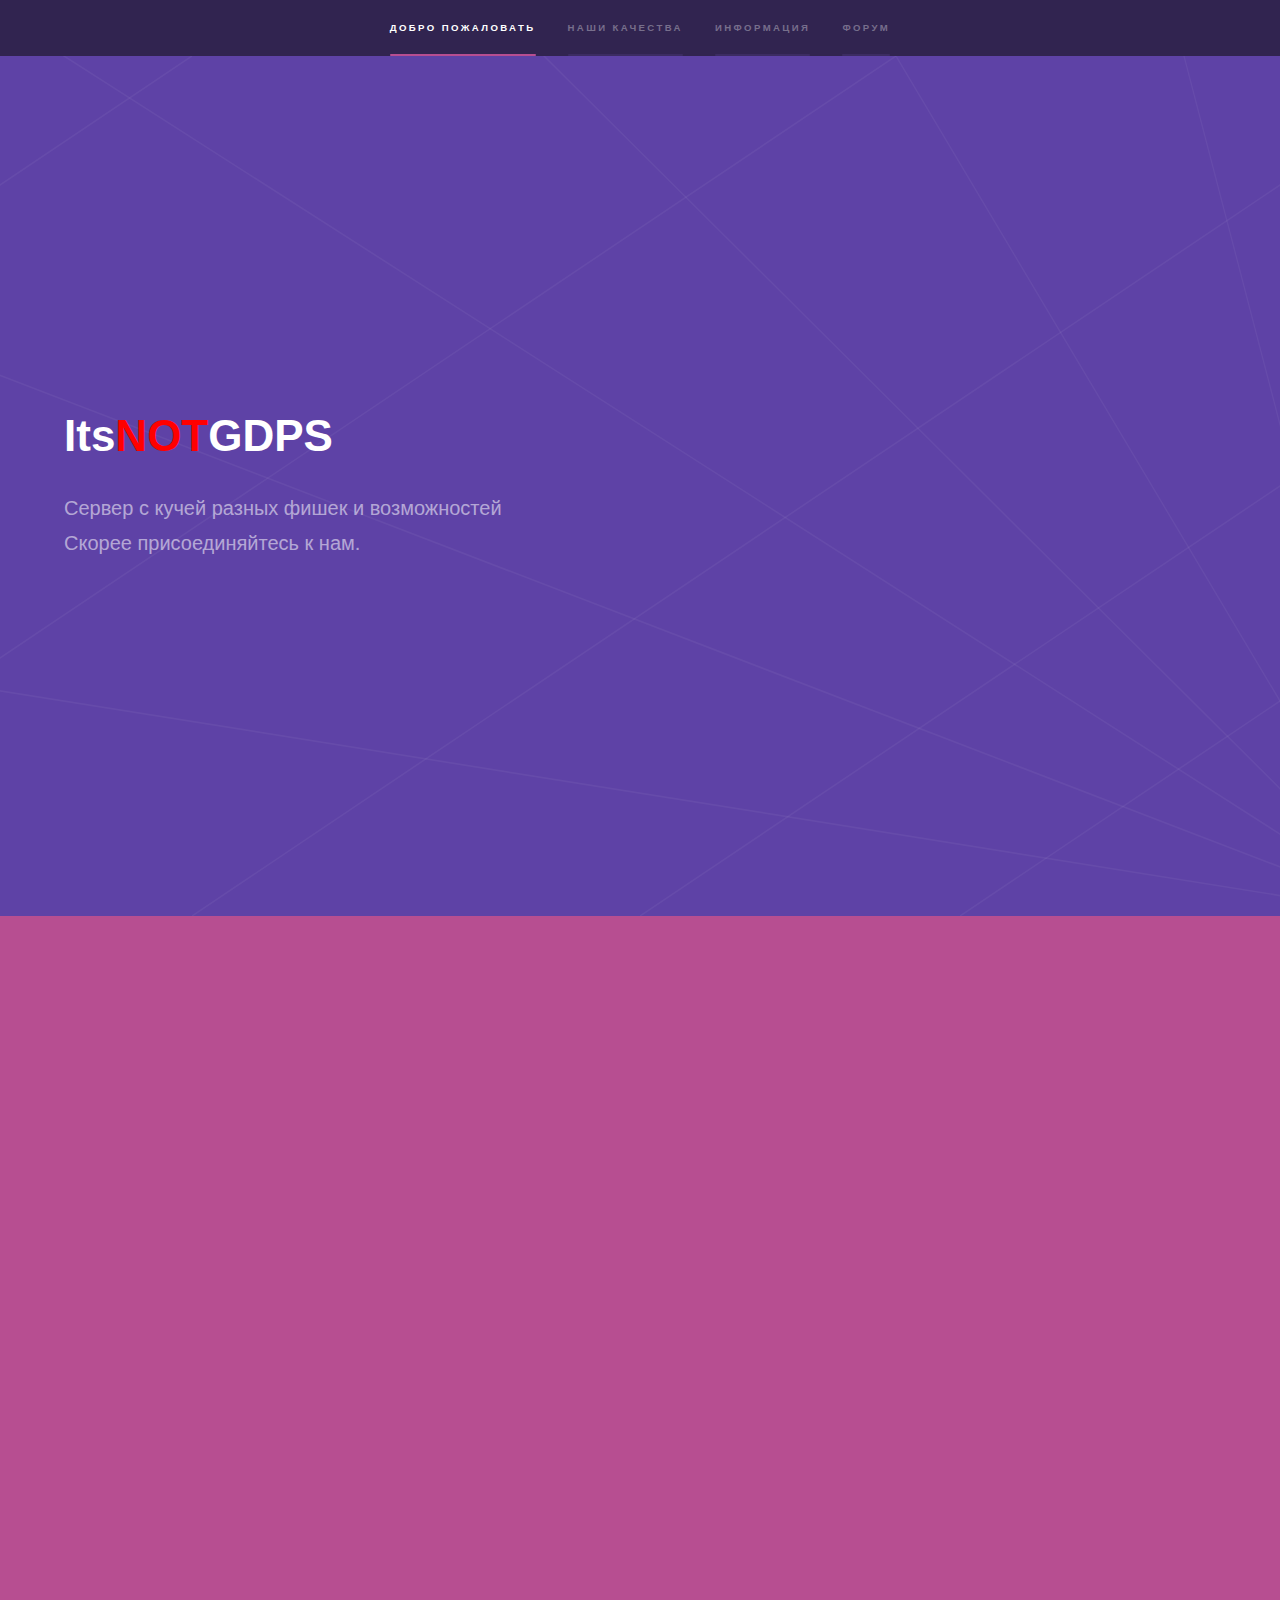
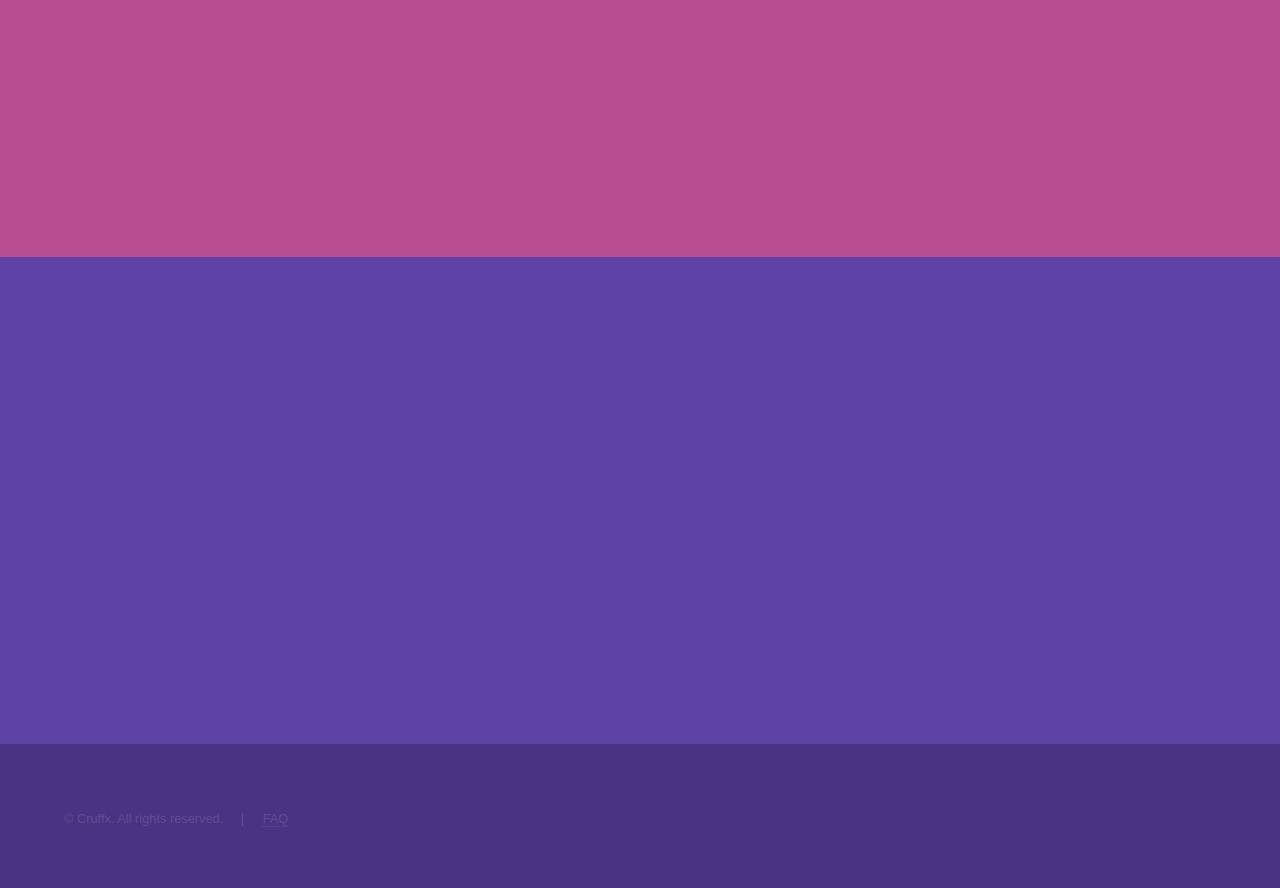
<file: index.html>
<!DOCTYPE HTML>
<!--
	Hyperspace by HTML5 UP
	html5up.net | @ajlkn
	Free for personal and commercial use under the CCA 3.0 license (html5up.net/license)
-->
<html>
	<head>
		<title>ItsNOT - Site</title>
		<meta charset="utf-8" />
		<meta name="viewport" content="width=device-width, initial-scale=1" />
		<!--[if lte IE 8]><script src="assets/js/ie/html5shiv.js"></script><![endif]-->
		<link rel="stylesheet" href="assets/css/main.css" />
		<!--[if lte IE 9]><link rel="stylesheet" href="assets/css/ie9.css" /><![endif]-->
		<!--[if lte IE 8]><link rel="stylesheet" href="assets/css/ie8.css" /><![endif]-->
		<link rel="icon" type="image/x-icon" href="favicon.ico">
	</head>
	<body>
		<!-- Sidebar -->
			<section id="sidebar">
				<div class="inner">
					<nav>
						<ul>
							<li><a href="#intro">Добро пожаловать</a></li>
							<!-- <li><a href="#one">Кто мы?</a></li> -->
							<li><a href="#two">Наши качества</a></li>
							<li><a href="#three">Информация</a></li>
							<li><a href="/forum/index.html">Форум</a></li>
						</ul>
					</nav>
				</div>
			</section>

		<!-- Wrapper -->
			<div id="wrapper">

				<!-- Intro -->
					<section id="intro" class="wrapper style1 fullscreen fade-up">
						<div class="inner">
							<h1>Its<font color="red">NOT</font>GDPS</h1>
							<p>Сервер с кучей разных фишек и возможностей<br />
							Скорее присоединяйтесь к нам.</p>
							<ul class="actions">
								<!-- <li><a href="#one" class="button scrolly">Посмотрим</a></li> -->
							</ul>
						</div>
					</section>

				<!-- One
					<section id="one" class="wrapper style2 spotlights">
						<section>
							<a href="#" class="image"><img src="images/pic01.jpg" alt="" data-position="center center" /></a>
							<div class="content">
								<div class="inner">
									<h2>Sed ipsum dolor</h2>
									<p>Phasellus convallis elit id ullamcorper pulvinar. Duis aliquam turpis mauris, eu ultricies erat malesuada quis. Aliquam dapibus.</p>
									<ul class="actions">
										<li><a href="#" class="button">Learn more</a></li>
									</ul>
								</div>
							</div>
						</section>
						<section>
							<a href="#" class="image"><img src="images/pic02.jpg" alt="" data-position="top center" /></a>
							<div class="content">
								<div class="inner">
									<h2>Feugiat consequat</h2>
									<p>Phasellus convallis elit id ullamcorper pulvinar. Duis aliquam turpis mauris, eu ultricies erat malesuada quis. Aliquam dapibus.</p>
									<ul class="actions">
										<li><a href="#" class="button">Learn more</a></li>
									</ul>
								</div>
							</div>
						</section>
						<section>
							<a href="#" class="image"><img src="images/pic03.jpg" alt="" data-position="25% 25%" /></a>
							<div class="content">
								<div class="inner">
									<h2>Ultricies aliquam</h2>
									<p>Phasellus convallis elit id ullamcorper pulvinar. Duis aliquam turpis mauris, eu ultricies erat malesuada quis. Aliquam dapibus.</p>
									<ul class="actions">
										<li><a href="#" class="button">Learn more</a></li>
									</ul>
								</div>
							</div>
						</section>
					</section> -->

				<!-- Two -->
					<section id="two" class="wrapper style3 fade-up">
						<div class="inner">
							<h2>Наши качества</h2>
							<p>Качества Its<font color="red">NOT</font>GDPS</p>
							<div class="features">
								<section>
									<span class="icon major fa-code"></span>
									<h3>Разработчики</h3>
									<p>Понятливые и активные разработчики, готовые ответить на ваш вопрос/вопросы.</p>
								</section>
								<section>
									<span class="icon major fa-lock"></span>
									<h3>Безопасность</h3>
									<p>Наш сервер гарантирует безопасность ваших данных.</p>
								</section>
								<section>
									<span class="icon major fa-cog"></span>
									<h3>Широкий функционал</h3>
									<p>На сервере достаточно много возможностей, от создания и публикации уровней до своего собственного текстур-пака!</p>
								</section>
								<section>
									<span class="icon major fa-desktop"></span>
									<h3>Адаптивность</h3>
									<p>Вы сможете играть на нашем сервере как на мобильных так и на стационарных устройствах</p>
								</section>
								<section>
									<span class="icon major fa-chain"></span>
									<h3>Синхронизация</h3>
									<p>Сохранение и загрузка аккаунтов за считаные секунды!</p>
								</section>
								<section>
									<span class="icon major fa-diamond"></span>
									<h3>Its<font color="red">NOT</font>GDPS <font color="gold">Premium</font></h3>
									<p>Сервер обладает специальными возможностями для поддержавших. <li><a href="/sub/sub.html" class="button">Тарифы</a></li></p>
								</section>
							</div>
							<!-- <ul class="actions">
								<li><a href="#" class="button">Learn more</a></li>
							</ul> -->
						</div>
					</section>

				<!-- Three -->
					<section id="three" class="wrapper style1 fade-up">
						<div class="inner">
							<h2>Присоединяйтесь к нам!</h2>
							<p>Вы можете скачать наш сервер по кнопке ниже!</p>
							<ul class="actions">
								<li><a href="https://cdn.fruitspace.one/gdps_installers/00TK_ITSNOT.exe" class="button">Скачать Windows</a></li>
								<li><a href="https://cdn.fruitspace.one/gdps_installers/00TK_ITSNOT.apk" class="button">Скачать Android</a></li>
							</ul>
							<h2>Будьте в курсе всех событий!</h2>
							<p>Заходите на наш Discord сервер чтобы быть в курсе всех новостей!</p>
							<ul class="actions">
								<li><a href="https://discord.gg/VJHxz4gs8P" class="button">Перейти</a></li>
							</ul>
							<!-- <div class="split style1">
								<section>
									<form method="post" action="#">
										<div class="field half first">
											<label for="name">Имя</label>
											<input type="text" name="name" id="name" />
										</div>
										<div class="field half">
											<label for="email">Почта</label>
											<input type="text" name="email" id="email" />
										</div>
										<div class="field">
											<label for="message">Сообщение</label>
	   <textarea name="message" id="message" rows="5"></textarea>
										</div>
										<ul class="actions">
											<li><a href="" class="button submit">Отправить</a></li>
										</ul>
									</form>
								</section>
								<section>
									<ul class="contact">
										 <li>
											<h3>Address</h3>
											<span>12345 Somewhere Road #654<br />
											Nashville, TN 00000-0000<br />
											USA</span>
										</li> 
										<li>
											<h3>Email</h3>
											<p>itsnotgdps@gmail.com</p>
										</li>
										<li>
											<h3>Телефон</h3>
											<span>-</span>
										</li>
										<li>
											<h3>Соц. Сети</h3>
											<ul class="icons">
												<li><a href="#" class="fa-youtube"><span class="label">YouTube</span></a></li>
												<li><a href="#" class="fa-github"><span class="label">GitHub</span></a></li>
												<li><a href="#" class="fa-instagram"><span class="label">Instagram</span></a></li>
												<li><a href="#" class="fa-linkedin"><span class="label">LinkedIn</span></a></li>
											</ul>
										</li>
									</ul>
								</section>
							</div> -->
						</div>
					</section>

			</div>

		<!-- Footer -->
			<footer id="footer" class="wrapper style1-alt">
				<div class="inner">
					<ul class="menu">
						<li>&copy; Cruffx. All rights reserved.</li><li><a href="faq.html">FAQ</a></li>
					</ul>
				</div>
			</footer>

		<!-- Scripts -->
			<script src="assets/js/jquery.min.js"></script>
			<script src="assets/js/jquery.scrollex.min.js"></script>
			<script src="assets/js/jquery.scrolly.min.js"></script>
			<script src="assets/js/skel.min.js"></script>
			<script src="assets/js/util.js"></script>
			<!--[if lte IE 8]><script src="assets/js/ie/respond.min.js"></script><![endif]-->
			<script src="assets/js/main.js"></script>

	</body>
</html>
</file>
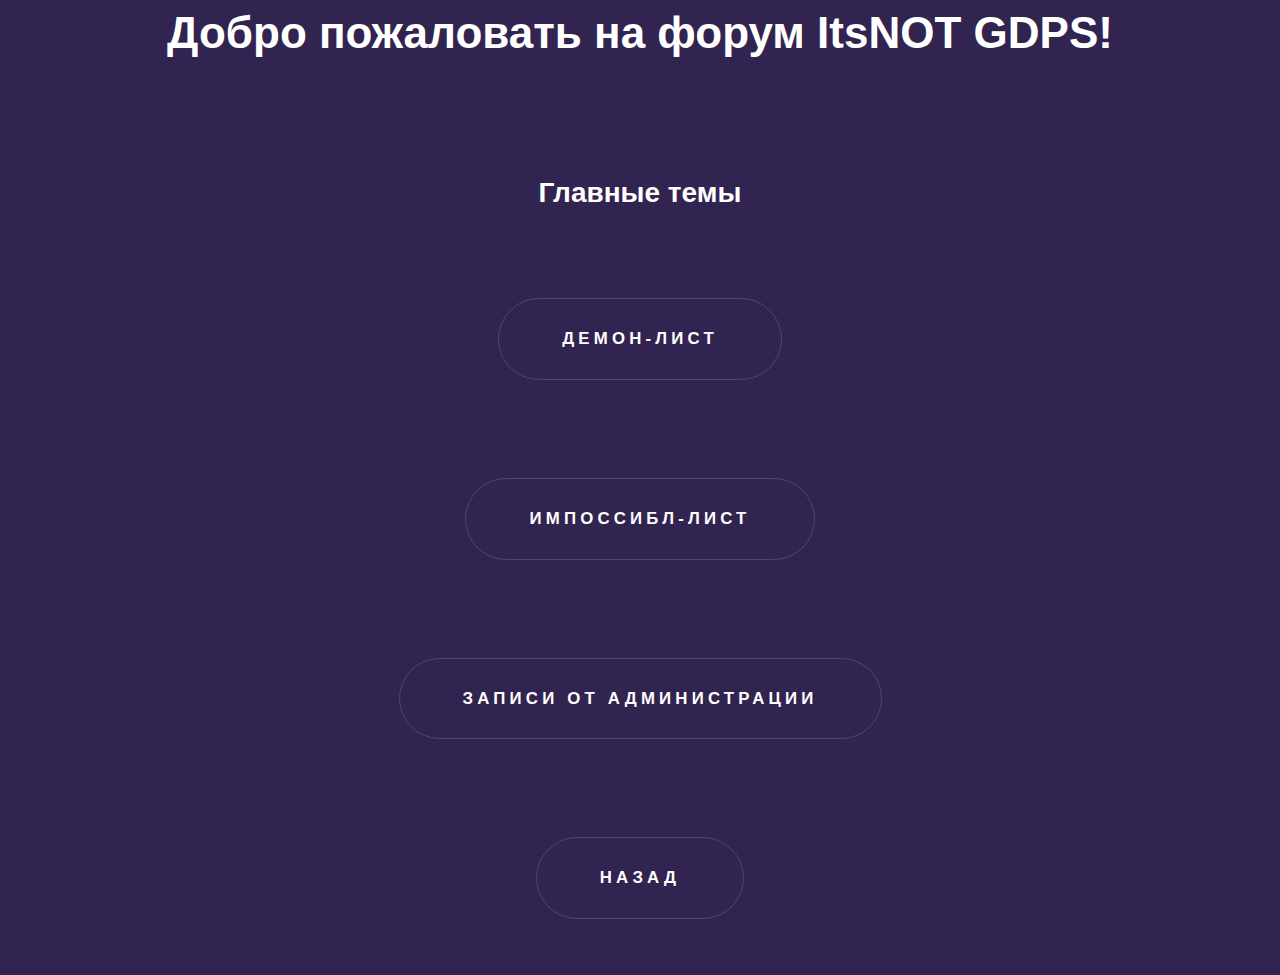
<file: forum/index.html>
<!DOCTYPE HTML>
<html>
	<head>
		<title>ItsNOT - Forum</title>
		<meta charset="utf-8" />
		<meta name="viewport" content="width=device-width, initial-scale=1" />
		<!--[if lte IE 8]><script src="assets/js/ie/html5shiv.js"></script><![endif]-->
		<link rel="stylesheet" href="assets/css/main.css" />
		<!--[if lte IE 9]><link rel="stylesheet" href="assets/css/ie9.css" /><![endif]-->
		<!--[if lte IE 8]><link rel="stylesheet" href="assets/css/ie8.css" /><![endif]-->
		<link rel="icon" type="image/x-icon" href="favicon.ico">
	</head>
  <body>
    <h1><center>Добро пожаловать на форум ItsNOT GDPS!<center></h1>
    <br>
     <br>
      <br>
      <h2><center>Главные темы</center></>
        <br>
      <br>
	<ul class="actions">
	  <center><li><a href="demonlist.html" class="button scrolly">Демон-лист</a></li></center>
	</ul>
	    <br>
	    <ul class="actions">
	 <center> <li><a href="imlist.html" class="button scrolly">Импоссибл-лист</a></li></center>
	</ul>
	    <br>
	    <ul class="actions">
	 <center> <li><a href="post.html" class="button scrolly">Записи от администрации</a></li></center>
	</ul>
	    <br>
	    <ul class="actions">
	  <center><li><a href="http://www.itsnot-gdps.site" class="button scrolly">Назад</a></li></center>
	</ul>
  </body>
  </html>
</file>
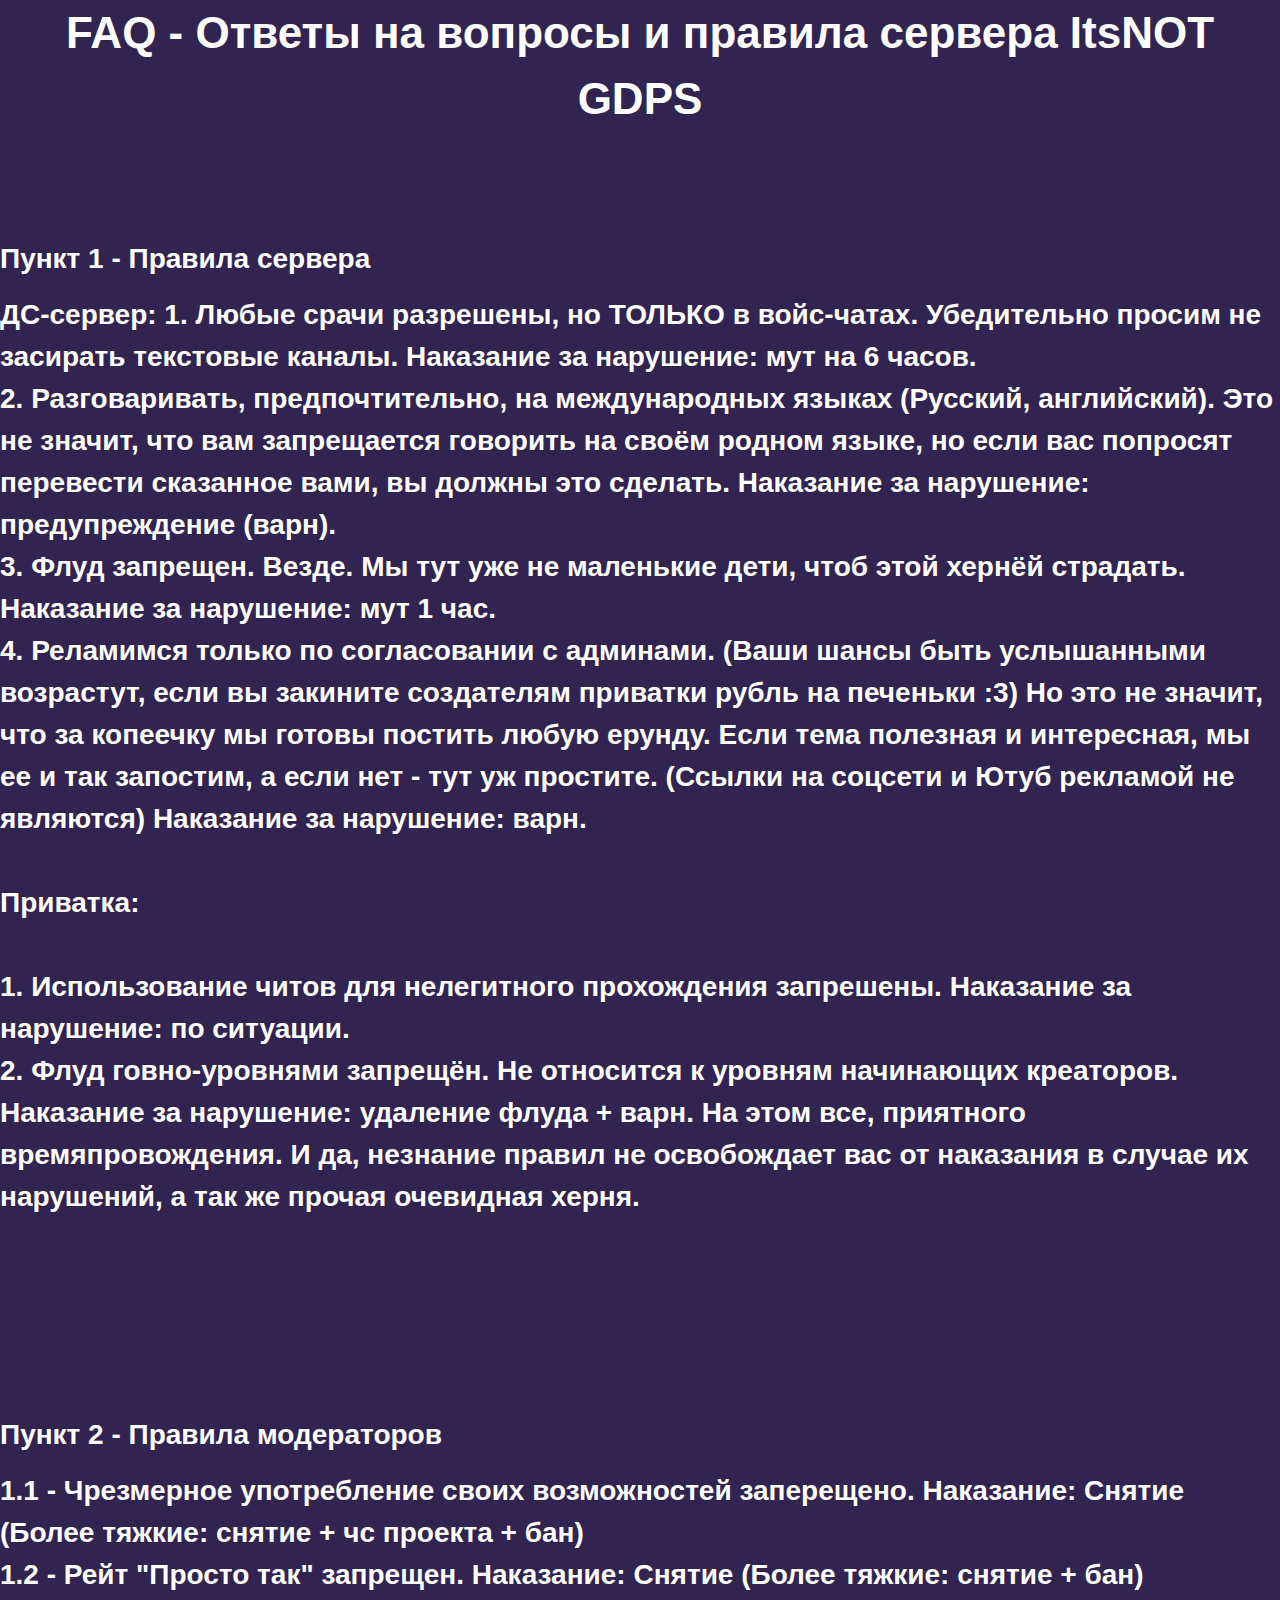
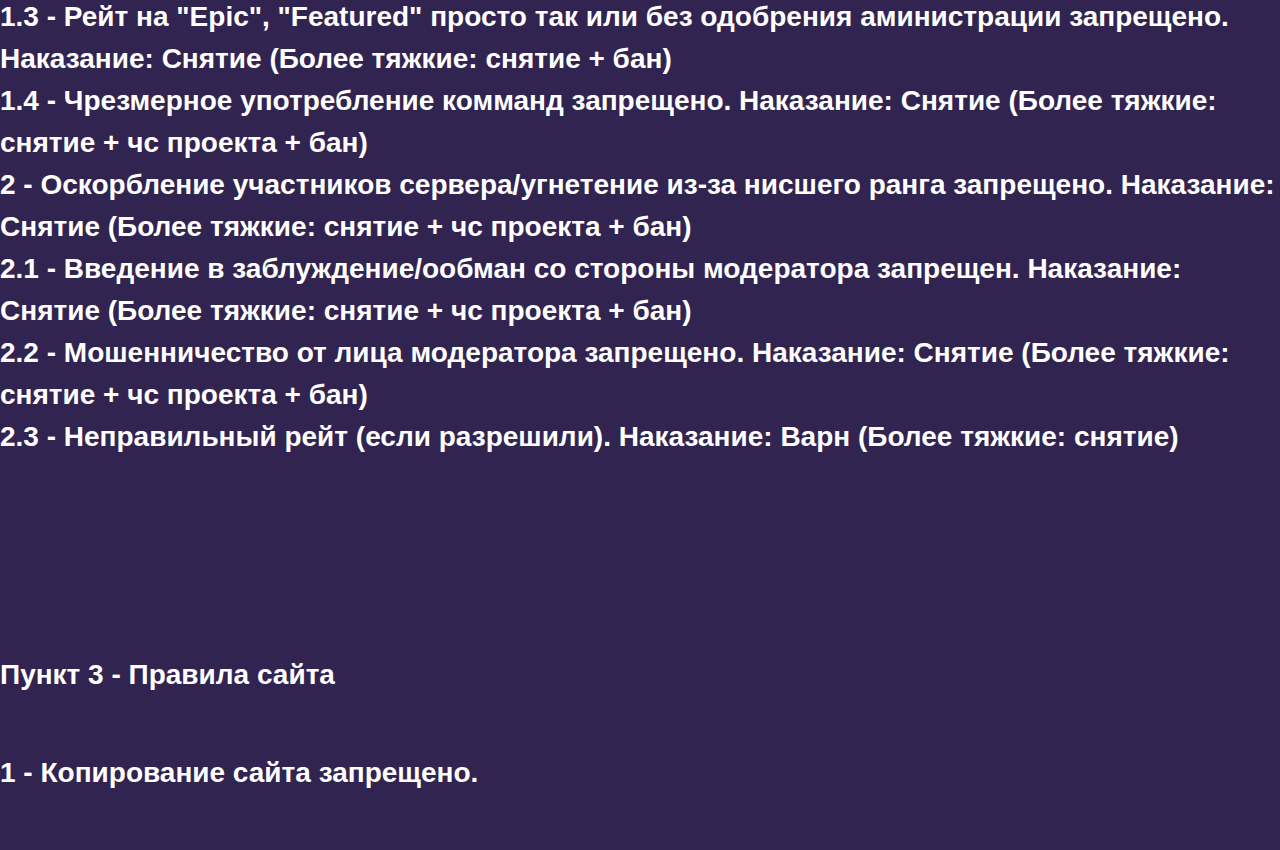
<file: faq.html>
<!DOCTYPE HTML>
<html>
	<head>
		<title>ItsNOT - FAQ</title>
		<meta charset="utf-8" />
		<meta name="viewport" content="width=device-width, initial-scale=1" />
		<!--[if lte IE 8]><script src="assets/js/ie/html5shiv.js"></script><![endif]-->
		<link rel="stylesheet" href="assets/css/main.css" />
		<!--[if lte IE 9]><link rel="stylesheet" href="assets/css/ie9.css" /><![endif]-->
		<!--[if lte IE 8]><link rel="stylesheet" href="assets/css/ie8.css" /><![endif]-->
		<link rel="icon" type="image/x-icon" href="favicon.ico">
	</head>
  <body>
    <h1><center>FAQ - Ответы на вопросы и правила сервера ItsNOT GDPS<center></h1>
    <br>
     <br>
      <br>
      <h2>Пункт 1 - Правила сервера<h2>
        <p>ДС-сервер:
1. Любые срачи разрешены, но ТОЛЬКО в войс-чатах.
Убедительно просим не засирать текстовые каналы.
Наказание за нарушение: мут на 6 часов.
<br>
2. Разговаривать, предпочтительно, на международных языках (Русский, английский).
Это не значит, что вам запрещается говорить на своём родном языке, но если вас попросят перевести сказанное вами, вы должны это сделать.
Наказание за нарушение: предупреждение (варн).
		<br>
3. Флуд запрещен. Везде.
Мы тут уже не маленькие дети, чтоб этой хернёй страдать.
Наказание за нарушение: мут 1 час.
		<br>
4. Реламимся только по согласовании с админами. (Ваши шансы быть услышанными возрастут, если вы закините создателям приватки рубль на печеньки :3)
Но это не значит, что за копеечку мы готовы постить любую ерунду. Если тема полезная и интересная, мы ее и так запостим, а если нет - тут уж простите.
(Ссылки на соцсети и Ютуб рекламой не являются)
Наказание за нарушение: варн.
		<br>
		<br>
Приватка:
		<br>
		<br>
1. Использование читов для нелегитного прохождения запрешены.
Наказание за нарушение: по ситуации.
		<br>
2. Флуд говно-уровнями запрещён.
Не относится к уровням начинающих креаторов.
Наказание за нарушение: удаление флуда + варн.
На этом все, приятного времяпровождения. И да, незнание правил не освобождает вас от наказания в случае их нарушений, а так же прочая очевидная херня.</p>
    <br>
     <br>
      <br>
      <h2>Пункт 2 - Правила модераторов<h2>
	      <p>
	      1.1 - Чрезмерное употребление своих возможностей заперещено. Наказание: Снятие (Более тяжкие: снятие + чс проекта + бан)
		      <br>
	      1.2 - Рейт "Просто так" запрещен. Наказание: Снятие (Более тяжкие: снятие + бан)
		      <br>
	      1.3 - Рейт на "Epic", "Featured" просто так или без одобрения аминистрации запрещено. Наказание: Снятие (Более тяжкие: снятие + бан)
		      <br>
	      1.4 - Чрезмерное употребление комманд запрещено. Наказание: Снятие (Более тяжкие: снятие + чс проекта + бан)
		      <br>
	      2 - Оскорбление участников сервера/угнетение из-за нисшего ранга запрещено. Наказание: Снятие (Более тяжкие: снятие + чс проекта + бан)
		      <br>
	      2.1 - Введение в заблуждение/ообман со стороны модератора запрещен. Наказание: Снятие (Более тяжкие: снятие + чс проекта + бан)
		      <br>
	      2.2 - Мошенничество от лица модератора запрещено. Наказание: Снятие (Более тяжкие: снятие + чс проекта + бан)
		      <br>
	      2.3 - Неправильный рейт (если разрешили). Наказание: Варн (Более тяжкие: снятие)
	      </p>
	      <br>
     <br>
      <br>
      <h2>Пункт 3 - Правила сайта<h2>
	      <br>
	      <p>
	     	1 - Копирование сайта запрещено.
	      </p>
  </body>
  </html>
</file>
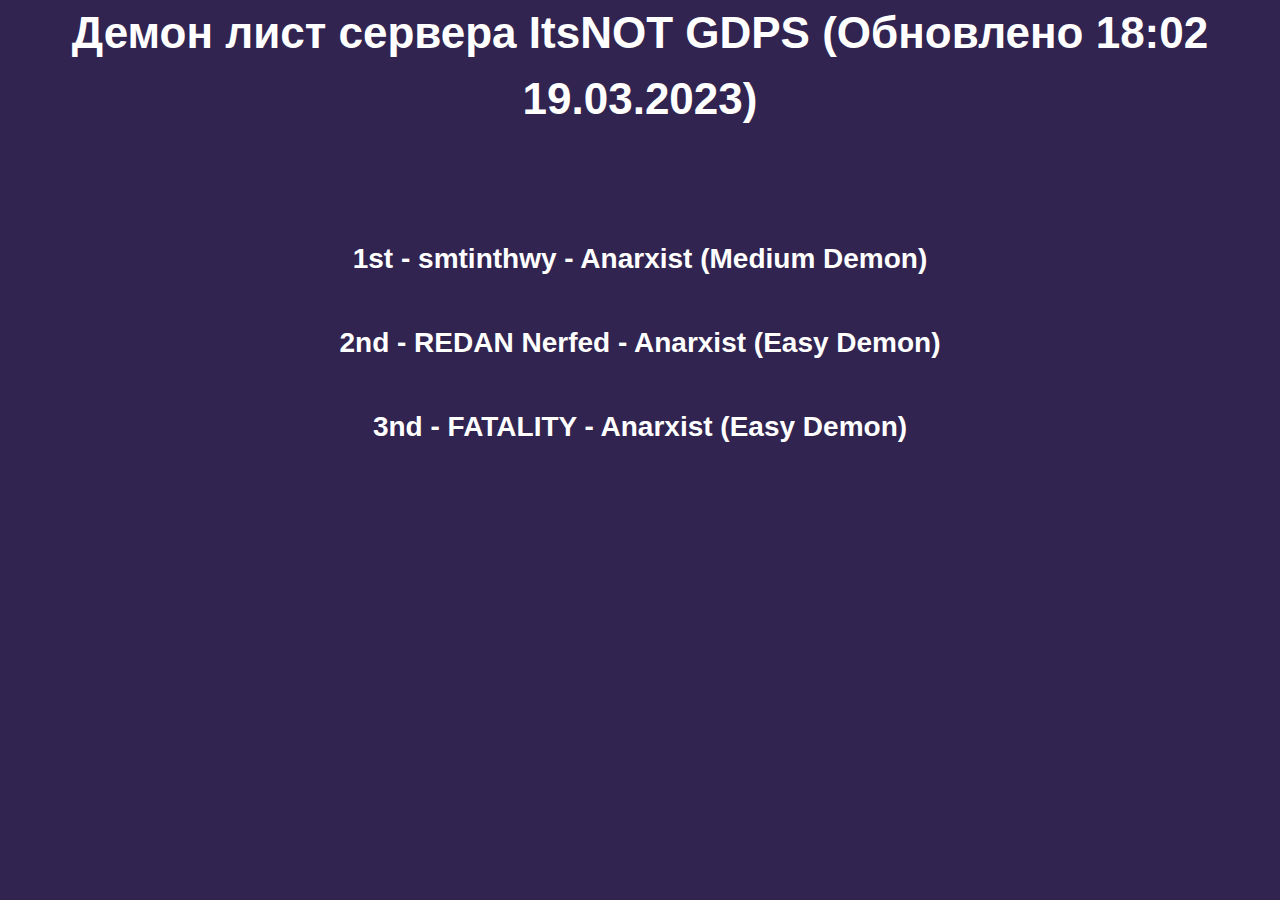
<file: forum/demonlist.html>
<!DOCTYPE HTML>
<html>
	<head>
		<title>ItsNOT - Demon List</title>
		<meta charset="utf-8" />
		<meta name="viewport" content="width=device-width, initial-scale=1" />
		<!--[if lte IE 8]><script src="assets/js/ie/html5shiv.js"></script><![endif]-->
		<link rel="stylesheet" href="assets/css/main.css" />
		<!--[if lte IE 9]><link rel="stylesheet" href="assets/css/ie9.css" /><![endif]-->
		<!--[if lte IE 8]><link rel="stylesheet" href="assets/css/ie8.css" /><![endif]-->
		<link rel="icon" type="image/x-icon" href="favicon.ico">
	</head>
  <body>
    <h1><center>Демон лист сервера ItsNOT GDPS (Обновлено 18:02 19.03.2023)<center></h1>
    <br>
     <br>
      <br>
        <center><h2>1st - smtinthwy - Anarxist (Medium Demon)
	    <br>
	    <br>
	   2nd - REDAN Nerfed -	Anarxist (Easy Demon)
	    <br>
	    <br>
	   3nd - FATALITY - Anarxist (Easy Demon) </h2></center>
    <br>
     <br>
      <br>
  </body>
  </html>
</file>
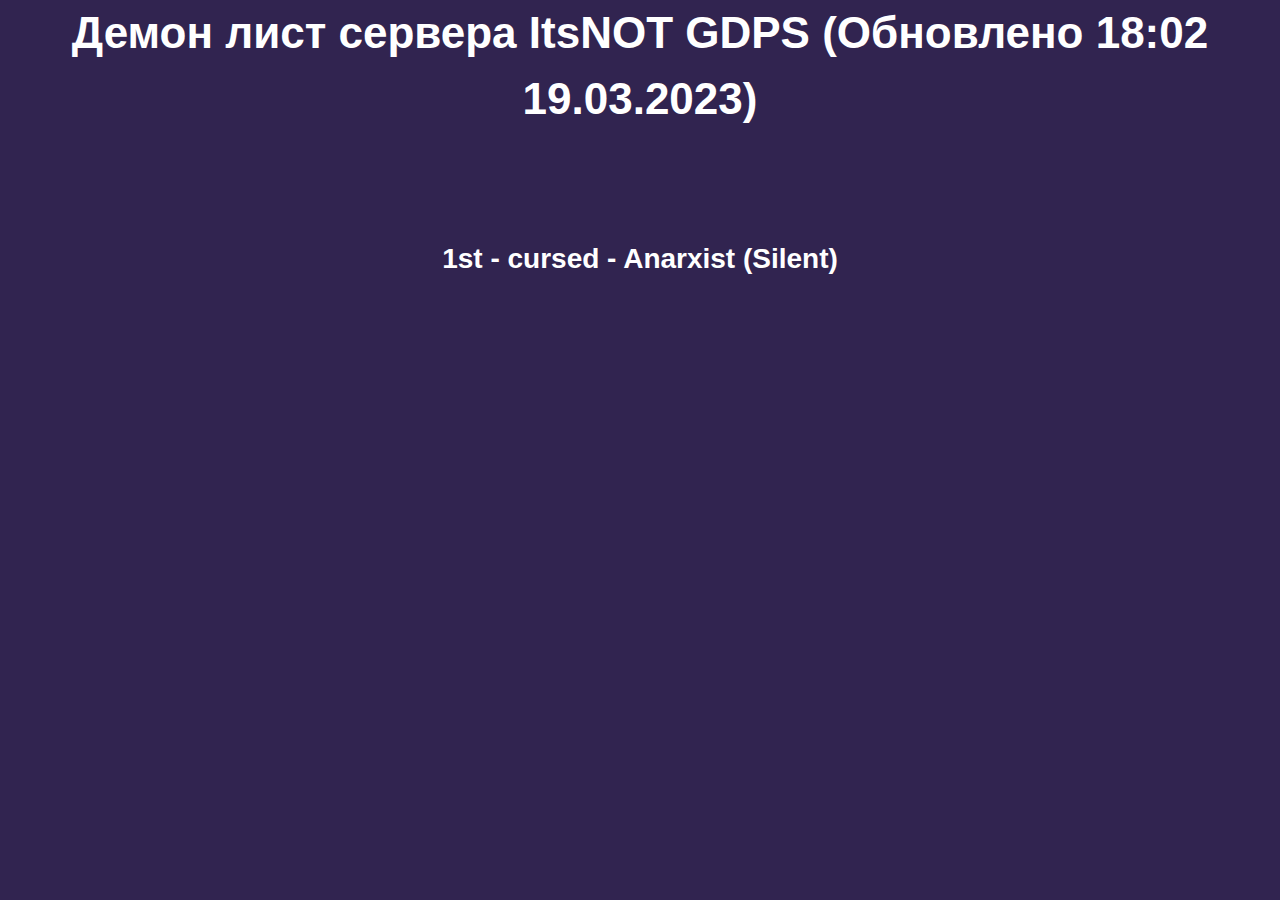
<file: forum/imlist.html>
<!DOCTYPE HTML>
<html>
	<head>
		<title>ItsNOT - Demon List</title>
		<meta charset="utf-8" />
		<meta name="viewport" content="width=device-width, initial-scale=1" />
		<!--[if lte IE 8]><script src="assets/js/ie/html5shiv.js"></script><![endif]-->
		<link rel="stylesheet" href="assets/css/main.css" />
		<!--[if lte IE 9]><link rel="stylesheet" href="assets/css/ie9.css" /><![endif]-->
		<!--[if lte IE 8]><link rel="stylesheet" href="assets/css/ie8.css" /><![endif]-->
		<link rel="icon" type="image/x-icon" href="favicon.ico">
	</head>
  <body>
    <h1><center>Демон лист сервера ItsNOT GDPS (Обновлено 18:02 19.03.2023)<center></h1>
    <br>
     <br>
      <br>
        <center><h2>1st - cursed - Anarxist (Silent)</h2></center>
    <br>
     <br>
      <br>
  </body>
  </html>
</file>
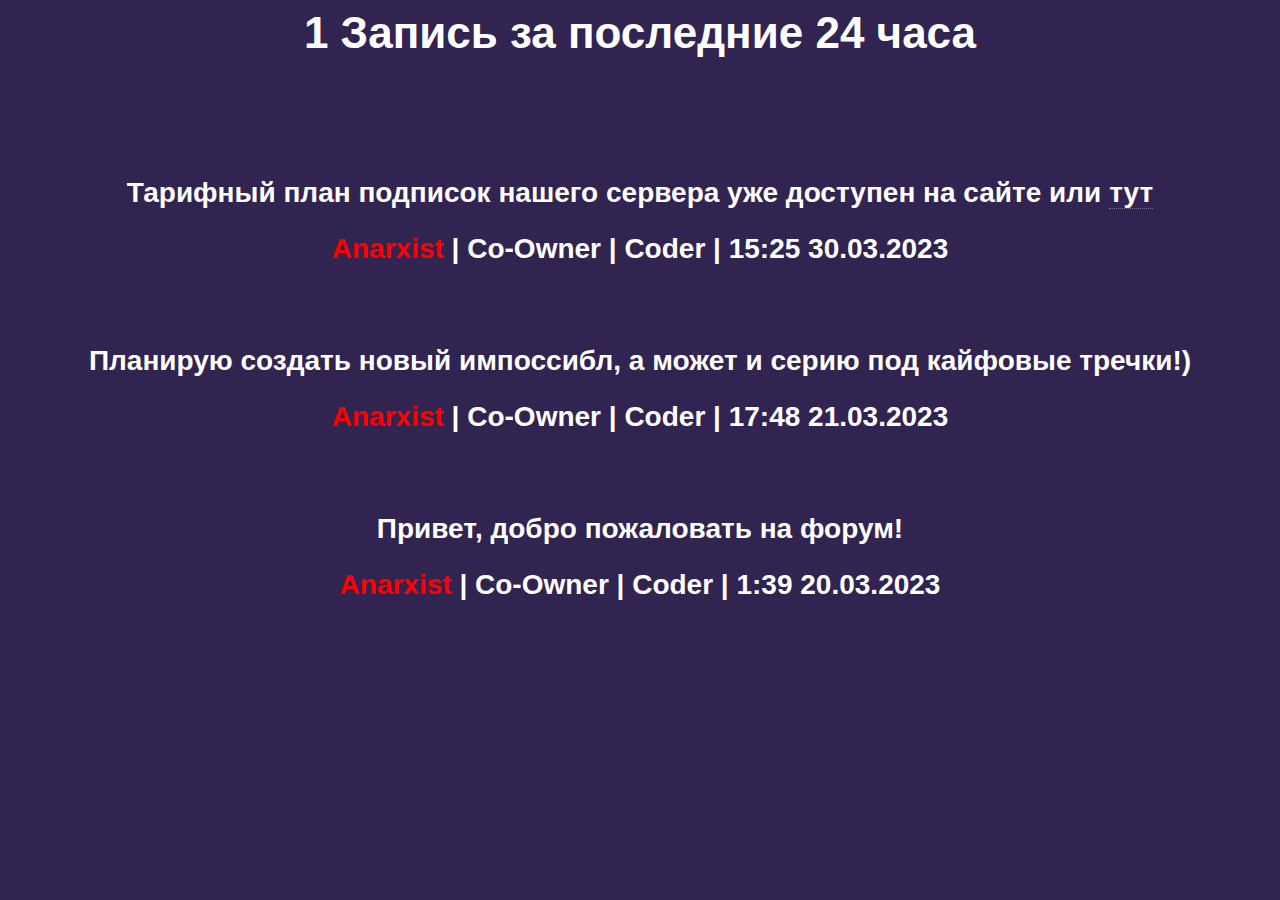
<file: forum/post.html>
<!DOCTYPE HTML>
<html>
	<head>
		<title>ItsNOT - Posts</title>
		<meta charset="utf-8" />
		<meta name="viewport" content="width=device-width, initial-scale=1" />
		<!--[if lte IE 8]><script src="assets/js/ie/html5shiv.js"></script><![endif]-->
		<link rel="stylesheet" href="assets/css/main.css" />
		<!--[if lte IE 9]><link rel="stylesheet" href="assets/css/ie9.css" /><![endif]-->
		<!--[if lte IE 8]><link rel="stylesheet" href="assets/css/ie8.css" /><![endif]-->
		<link rel="icon" type="image/x-icon" href="favicon.ico">
	</head>
  <body>
    <h1><center>1 Запись за последние 24 часа<center></h1>
	     <br>
	     <br>
      <br>
	    <center><h2>Тарифный план подписок нашего сервера уже доступен на сайте или <a href="http://www.itsnot-gdps.site/sub/sub.html">тут</a></h2></center>
	    <center><h2><font color="red">Anarxist</font> | Co-Owner | Coder | 15:25 30.03.2023</h2></center>
     <br>
      <br>
      <center><h2>Планирую создать новый импоссибл, а может и серию под кайфовые тречки!)</h2></center>
	    <center><h2><font color="red">Anarxist</font> | Co-Owner | Coder | 17:48 21.03.2023</h2></center>
     <br>
      <br>
      <center><h2>Привет, добро пожаловать на форум!</h2></center>
	    <center><h2><font color="red">Anarxist</font> | Co-Owner | Coder | 1:39 20.03.2023</h2></center>
    <br>
     <br>
      <br>
  </body>
  </html>
</file>
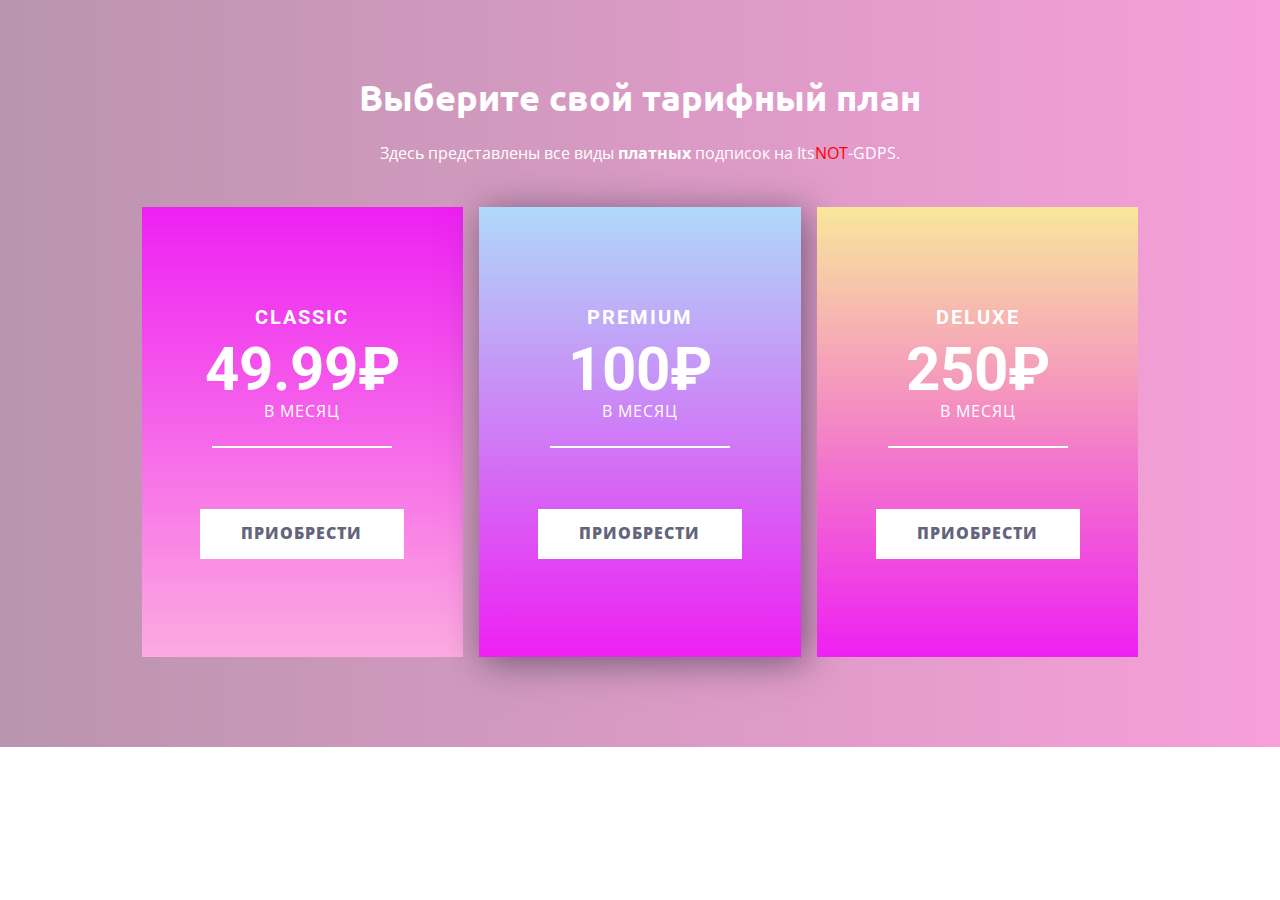
<file: sub/sub.html>
<!DOCTYPE html>
<html style="font-size: 16px;" lang="ru"><head>
    <meta name="lava" content="qJBkKTidRxFVoWEacpPyuULbCY0Mv8NOA3ehfgnGtslZQ64r"/>
    <meta name="viewport" content="width=device-width, initial-scale=1.0">
    <meta charset="utf-8">
    <meta name="keywords" content="Premium Plans, $0, $29, $59, $139">
    <meta name="description" content="">
    <title>Тарифный план ItsNOT-GDPS</title>
    <link rel="stylesheet" href="crupage.css" media="screen">
<link rel="stylesheet" href="sub.css" media="screen">
    <script class="u-script" type="text/javascript" src="jquery-1.9.1.min.js" defer=""></script>
    <script class="u-script" type="text/javascript" src="crupage.js" defer=""></script>
    <link rel="icon" type="image/x-icon" href="favicon.ico">
    <meta name="generator" content="-">
    <link id="u-theme-google-font" rel="stylesheet" href="https://fonts.googleapis.com/css?family=Roboto:100,100i,300,300i,400,400i,500,500i,700,700i,900,900i|Open+Sans:300,300i,400,400i,500,500i,600,600i,700,700i,800,800i">
    <link id="u-page-google-font" rel="stylesheet" href="https://fonts.googleapis.com/css?family=Ubuntu:300,300i,400,400i,500,500i,700,700i">
    
    
    <script type="application/ld+json">{
		"@context": "http://schema.org",
		"@type": "Organization",
		"name": ""
}</script>
    <meta name="theme-color" content="#3ea3f2">
    <meta property="og:title" content="Тарифный план ItsNOT-GDPS">
    <meta property="og:type" content="website">
  <meta data-intl-tel-input-cdn-path="intlTelInput/"></head>
  <body class="u-body u-xl-mode" data-lang="ru">
    <section class="u-align-center u-clearfix u-gradient u-section-1" id="carousel_3dda">
      <div class="u-clearfix u-sheet u-sheet-1">
        <h1 class="u-custom-font u-font-ubuntu u-text u-text-body-alt-color u-text-1">Выберите свой тарифный план</h1>
        <p class="u-align-center u-text u-text-body-alt-color u-text-2">Здесь представлены все виды <span style="font-weight: 700;">платных</span> подписок на Its<span class="u-text-custom-color-1">NOT</span>-GDPS.
        </p>
        <div class="u-clearfix u-gutter-16 u-layout-wrap u-layout-wrap-1">
          <div class="u-gutter-0 u-layout">
            <div class="u-layout-row">
              <div class="u-container-style u-gradient u-layout-cell u-left-cell u-size-20 u-layout-cell-1">
                <div class="u-container-layout u-valign-middle u-container-layout-1">
                  <h5 class="u-align-center u-text u-text-body-alt-color u-text-default u-text-3">cLASSIC</h5>
                  <h2 class="u-align-center u-text u-text-body-alt-color u-text-default u-text-4">49.99₽</h2>
                  <p class="u-align-center u-text u-text-body-alt-color u-text-5">В месяц</p>
                  <div class="u-border-2 u-border-white u-line u-line-horizontal u-line-1"></div>
                  <a href="https://t.me/ItsNOTGDPSSubscribe_bot" class="u-border-radius-50 u-btn u-btn-round u-button-style u-text-palette-4-dark-1 u-white u-btn-1" target="_blank">Приобрести</a>
                </div>
              </div>
              <div class="u-container-style u-gradient u-layout-cell u-size-20 u-layout-cell-2">
                <div class="u-container-layout u-valign-middle u-container-layout-2">
                  <h5 class="u-align-center u-text u-text-body-alt-color u-text-default u-text-6">pREMIUM</h5>
                  <h2 class="u-align-center u-text u-text-body-alt-color u-text-default u-text-7">100₽</h2>
                  <p class="u-align-center u-text u-text-body-alt-color u-text-8"> В месяц</p>
                  <div class="u-border-2 u-border-white u-line u-line-horizontal u-line-2"></div>
                  <a href="https://t.me/ItsNOTGDPSSubscribe_bot" class="u-border-radius-50 u-btn u-btn-round u-button-style u-text-palette-4-dark-1 u-white u-btn-2" target="_blank"> Приобрести</a>
                </div>
              </div>
              <div class="u-container-style u-gradient u-layout-cell u-right-cell u-size-20 u-layout-cell-3">
                <div class="u-container-layout u-valign-middle u-container-layout-3">
                  <h5 class="u-align-center u-text u-text-body-alt-color u-text-default u-text-9">DELUXE</h5>
                  <h2 class="u-align-center u-text u-text-body-alt-color u-text-default u-text-10">250₽</h2>
                  <p class="u-align-center u-text u-text-body-alt-color u-text-11"> В месяц</p>
                  <div class="u-border-2 u-border-white u-line u-line-horizontal u-line-3"></div>
                  <a href="https://t.me/ItsNOTGDPSSubscribe_bot" class="u-border-radius-50 u-btn u-btn-round u-button-style u-text-palette-4-dark-1 u-white u-btn-3" target="_blank"> Приобрести</a>
                </div>
              </div>
            </div>
          </div>
        </div>
      </div>
    </section>
    
    
    
    <!-- <section class="u-backlink u-clearfix u-grey-80">
      <a class="u-link" href="-" target="_blank">
        <span>Made by Cruffx</span>
      </a>
      <p class="u-text">
        <span>for</span>
      </p>
      <a class="u-link" href="" target="_blank">
        <span>Its<font color="red">NOT</font>-GDPS</span>
      </a>. 
    </section> -->
  
</body></html>
</file>
<file: assets/css/ie9.css>
/*
	Hyperspace by HTML5 UP
	html5up.net | @ajlkn
	Free for personal and commercial use under the CCA 3.0 license (html5up.net/license)
*/

/* Type */

	h1.major:after {
		background: #b74e91;
	}

/* Wrapper */

	.wrapper.fullscreen {
		min-height: 0;
		padding-bottom: 6em;
		padding-top: 6em;
	}

		body.is-ie .wrapper.fullscreen {
			height: auto;
		}

/* Spotlights */

	.spotlights > section {
		padding-left: 20em;
		position: relative;
	}

		.spotlights > section > .image {
			height: 100%;
			left: 0;
			position: absolute;
			top: 0;
			width: 20em;
		}

		.spotlights > section > .content {
			width: 100%;
		}

/* Features */

	.features:after {
		clear: both;
		content: '';
		display: block;
	}

	.features section {
		float: left;
	}

/* Split */

	.split:after {
		clear: both;
		content: '';
		display: block;
	}

	.split > * {
		float: left;
	}

/* Sidebar */

	#sidebar nav a:after {
		background-color: #b74e91;
	}

/* Header */

	#header:after {
		clear: both;
		content: '';
		display: block;
	}

	#header > .title {
		float: left;
	}

	#header > nav {
		float: right;
	}
</file>
<file: assets/css/ie8.css>
/*
	Hyperspace by HTML5 UP
	html5up.net | @ajlkn
	Free for personal and commercial use under the CCA 3.0 license (html5up.net/license)
*/

/* Type */

	body, input, select, textarea {
		color: #ffffff;
	}

/* Button */

	input[type="submit"],
	input[type="reset"],
	input[type="button"],
	button,
	.button {
		position: relative;
	}

		input[type="submit"]:after,
		input[type="reset"]:after,
		input[type="button"]:after,
		button:after,
		.button:after {
			display: none;
		}

/* Features */

	.features {
		border: solid 1px;
	}

/* Form */

	input[type="text"],
	input[type="password"],
	input[type="email"],
	input[type="tel"],
	select,
	textarea {
		background: transparent;
		border: solid 1px;
	}

/* Split */

	.split.style1 > :first-child {
		padding-right: 2em;
		width: 70%;
	}
</file>
<file: forum/assets/css/ie9.css>
/*
	Hyperspace by HTML5 UP
	html5up.net | @ajlkn
	Free for personal and commercial use under the CCA 3.0 license (html5up.net/license)
*/

/* Type */

	h1.major:after {
		background: #b74e91;
	}

/* Wrapper */

	.wrapper.fullscreen {
		min-height: 0;
		padding-bottom: 6em;
		padding-top: 6em;
	}

		body.is-ie .wrapper.fullscreen {
			height: auto;
		}

/* Spotlights */

	.spotlights > section {
		padding-left: 20em;
		position: relative;
	}

		.spotlights > section > .image {
			height: 100%;
			left: 0;
			position: absolute;
			top: 0;
			width: 20em;
		}

		.spotlights > section > .content {
			width: 100%;
		}

/* Features */

	.features:after {
		clear: both;
		content: '';
		display: block;
	}

	.features section {
		float: left;
	}

/* Split */

	.split:after {
		clear: both;
		content: '';
		display: block;
	}

	.split > * {
		float: left;
	}

/* Sidebar */

	#sidebar nav a:after {
		background-color: #b74e91;
	}

/* Header */

	#header:after {
		clear: both;
		content: '';
		display: block;
	}

	#header > .title {
		float: left;
	}

	#header > nav {
		float: right;
	}
</file>
<file: forum/assets/css/ie8.css>
/*
	Hyperspace by HTML5 UP
	html5up.net | @ajlkn
	Free for personal and commercial use under the CCA 3.0 license (html5up.net/license)
*/

/* Type */

	body, input, select, textarea {
		color: #ffffff;
	}

/* Button */

	input[type="submit"],
	input[type="reset"],
	input[type="button"],
	button,
	.button {
		position: relative;
	}

		input[type="submit"]:after,
		input[type="reset"]:after,
		input[type="button"]:after,
		button:after,
		.button:after {
			display: none;
		}

/* Features */

	.features {
		border: solid 1px;
	}

/* Form */

	input[type="text"],
	input[type="password"],
	input[type="email"],
	input[type="tel"],
	select,
	textarea {
		background: transparent;
		border: solid 1px;
	}

/* Split */

	.split.style1 > :first-child {
		padding-right: 2em;
		width: 70%;
	}
</file>
<file: sub/sub.css>
.u-section-1 {
  background-image: linear-gradient(to right, #ba95ae, #f79fd9);
}

.u-section-1 .u-sheet-1 {
  min-height: 747px;
}

.u-section-1 .u-text-1 {
  font-size: 2.25rem;
  font-weight: 700;
  width: 740px;
  margin: 78px auto 0;
}

.u-section-1 .u-text-2 {
  width: 740px;
  margin: 23px auto 0;
}

.u-section-1 .u-layout-wrap-1 {
  width: 997px;
  margin: 41px auto 60px;
}

.u-section-1 .u-layout-cell-1 {
  min-height: 466px;
  background-image: linear-gradient(#ee20f2, #fdabe1);
}

.u-section-1 .u-container-layout-1 {
  padding: 30px;
}

.u-section-1 .u-text-3 {
  font-weight: 700;
  text-transform: uppercase;
  letter-spacing: 2px;
  margin: 0 auto;
}

.u-section-1 .u-text-4 {
  font-size: 3.75rem;
  font-weight: 700;
  margin: 8px auto 0;
}

.u-section-1 .u-text-5 {
  text-transform: uppercase;
  letter-spacing: 1px;
  width: 168px;
  font-weight: 400;
  margin: -4px auto 0;
}

.u-section-1 .u-line-1 {
  width: 180px;
  margin: 21px auto 0;
}

.u-section-1 .u-btn-1 {
  background-image: none;
  border-style: none;
  text-transform: uppercase;
  font-size: 1rem;
  letter-spacing: 1px;
  font-weight: 800;
  margin: 61px auto 0;
  padding: 12px 42px 13px 41px;
}

.u-section-1 .u-layout-cell-2 {
  min-height: 466px;
  background-image: linear-gradient(#afd9fa, #ee20f2);
}

.u-section-1 .u-container-layout-2 {
  box-shadow: 5px 5px 34px 0 rgba(53,54,73,0.65);
  padding: 30px;
}

.u-section-1 .u-text-6 {
  font-weight: 700;
  text-transform: uppercase;
  letter-spacing: 2px;
  margin: 0 auto;
}

.u-section-1 .u-text-7 {
  font-size: 3.75rem;
  font-weight: 700;
  margin: 8px auto 0;
}

.u-section-1 .u-text-8 {
  text-transform: uppercase;
  letter-spacing: 1px;
  width: 168px;
  font-weight: 400;
  margin: -4px auto 0;
}

.u-section-1 .u-line-2 {
  width: 180px;
  margin: 21px auto 0;
}

.u-section-1 .u-btn-2 {
  background-image: none;
  border-style: none;
  text-transform: uppercase;
  font-size: 1rem;
  letter-spacing: 1px;
  font-weight: 800;
  margin: 61px auto 0;
  padding: 12px 42px 13px 41px;
}

.u-section-1 .u-layout-cell-3 {
  min-height: 466px;
  background-image: linear-gradient(#f9e79b, #ee20f2);
}

.u-section-1 .u-container-layout-3 {
  padding: 30px;
}

.u-section-1 .u-text-9 {
  font-weight: 700;
  text-transform: uppercase;
  letter-spacing: 2px;
  margin: 0 auto;
}

.u-section-1 .u-text-10 {
  font-size: 3.75rem;
  font-weight: 700;
  margin: 8px auto 0;
}

.u-section-1 .u-text-11 {
  text-transform: uppercase;
  letter-spacing: 1px;
  width: 168px;
  font-weight: 400;
  margin: -4px auto 0;
}

.u-section-1 .u-line-3 {
  width: 180px;
  margin: 21px auto 0;
}

.u-section-1 .u-btn-3 {
  background-image: none;
  border-style: none;
  text-transform: uppercase;
  font-size: 1rem;
  letter-spacing: 1px;
  font-weight: 800;
  margin: 61px auto 0;
  padding: 12px 42px 13px 41px;
}

@media (max-width: 1199px) {
  .u-section-1 .u-sheet-1 {
    min-height: 665px;
  }

  .u-section-1 .u-layout-wrap-1 {
    width: 940px;
  }

  .u-section-1 .u-layout-cell-1 {
    min-height: 384px;
  }

  .u-section-1 .u-text-5 {
    width: 163px;
  }

  .u-section-1 .u-line-1 {
    width: 163px;
  }

  .u-section-1 .u-layout-cell-2 {
    min-height: 384px;
  }

  .u-section-1 .u-text-8 {
    width: 163px;
  }

  .u-section-1 .u-line-2 {
    width: 163px;
  }

  .u-section-1 .u-layout-cell-3 {
    min-height: 384px;
  }

  .u-section-1 .u-text-11 {
    width: 163px;
  }

  .u-section-1 .u-line-3 {
    width: 163px;
  }
}

@media (max-width: 991px) {
  .u-section-1 .u-sheet-1 {
    min-height: 481px;
  }

  .u-section-1 .u-text-1 {
    width: 720px;
  }

  .u-section-1 .u-text-2 {
    width: 720px;
  }

  .u-section-1 .u-layout-wrap-1 {
    width: 720px;
  }

  .u-section-1 .u-layout-cell-1 {
    min-height: 100px;
  }

  .u-section-1 .u-layout-cell-2 {
    min-height: 100px;
  }

  .u-section-1 .u-layout-cell-3 {
    min-height: 100px;
  }
}

@media (max-width: 767px) {
  .u-section-1 .u-sheet-1 {
    min-height: 582px;
  }

  .u-section-1 .u-text-1 {
    margin-top: 60px;
    margin-left: 0;
    margin-right: 0;
    width: 540px;
  }

  .u-section-1 .u-text-2 {
    margin-left: 0;
    margin-right: 0;
    width: 540px;
  }

  .u-section-1 .u-layout-wrap-1 {
    width: 352px;
  }

  .u-section-1 .u-container-layout-1 {
    padding-left: 10px;
    padding-right: 10px;
  }

  .u-section-1 .u-container-layout-2 {
    padding-left: 10px;
    padding-right: 10px;
  }

  .u-section-1 .u-container-layout-3 {
    padding-left: 10px;
    padding-right: 10px;
  }
}

@media (max-width: 575px) {
  .u-section-1 .u-text-1 {
    width: 340px;
  }

  .u-section-1 .u-text-2 {
    width: 340px;
  }

  .u-section-1 .u-layout-wrap-1 {
    width: 340px;
  }
}
</file>
<file: assets/css/main.css>
@import url(font-awesome.min.css);



/* Reset */

	html, body, div, span, applet, object, iframe, h1, h2, h3, h4, h5, h6, p, blockquote, pre, a, abbr, acronym, address, big, cite, code, del, dfn, em, img, ins, kbd, q, s, samp, small, strike, strong, sub, sup, tt, var, b, u, i, center, dl, dt, dd, ol, ul, li, fieldset, form, label, legend, table, caption, tbody, tfoot, thead, tr, th, td, article, aside, canvas, details, embed, figure, figcaption, footer, header, hgroup, menu, nav, output, ruby, section, summary, time, mark, audio, video {
		margin: 0;
		padding: 0;
		border: 0;
		font-size: 100%;
		font: inherit;
		vertical-align: baseline;
	}

	article, aside, details, figcaption, figure, footer, header, hgroup, menu, nav, section {
		display: block;
	}

	body {
		line-height: 1;
	}

	ol, ul {
		list-style: none;
	}

	blockquote, q {
		quotes: none;
	}

	blockquote:before, blockquote:after, q:before, q:after {
		content: '';
		content: none;
	}

	table {
		border-collapse: collapse;
		border-spacing: 0;
	}

	body {
		-webkit-text-size-adjust: none;
	}

/* Box Model */

	*, *:before, *:after {
		-moz-box-sizing: border-box;
		-webkit-box-sizing: border-box;
		box-sizing: border-box;
	}

/* Grid */

	.row {
		border-bottom: solid 1px transparent;
		-moz-box-sizing: border-box;
		-webkit-box-sizing: border-box;
		box-sizing: border-box;
	}

	.row > * {
		float: left;
		-moz-box-sizing: border-box;
		-webkit-box-sizing: border-box;
		box-sizing: border-box;
	}

	.row:after, .row:before {
		content: '';
		display: block;
		clear: both;
		height: 0;
	}

	.row.uniform > * > :first-child {
		margin-top: 0;
	}

	.row.uniform > * > :last-child {
		margin-bottom: 0;
	}

	.row.\30 \25 > * {
		padding: 0 0 0 0em;
	}

	.row.\30 \25 {
		margin: 0 0 -1px 0em;
	}

	.row.uniform.\30 \25 > * {
		padding: 0em 0 0 0em;
	}

	.row.uniform.\30 \25 {
		margin: 0em 0 -1px 0em;
	}

	.row > * {
		padding: 0 0 0 1.5em;
	}

	.row {
		margin: 0 0 -1px -1.5em;
	}

	.row.uniform > * {
		padding: 1.5em 0 0 1.5em;
	}

	.row.uniform {
		margin: -1.5em 0 -1px -1.5em;
	}

	.row.\32 00\25 > * {
		padding: 0 0 0 3em;
	}

	.row.\32 00\25 {
		margin: 0 0 -1px -3em;
	}

	.row.uniform.\32 00\25 > * {
		padding: 3em 0 0 3em;
	}

	.row.uniform.\32 00\25 {
		margin: -3em 0 -1px -3em;
	}

	.row.\31 50\25 > * {
		padding: 0 0 0 2.25em;
	}

	.row.\31 50\25 {
		margin: 0 0 -1px -2.25em;
	}

	.row.uniform.\31 50\25 > * {
		padding: 2.25em 0 0 2.25em;
	}

	.row.uniform.\31 50\25 {
		margin: -2.25em 0 -1px -2.25em;
	}

	.row.\35 0\25 > * {
		padding: 0 0 0 0.75em;
	}

	.row.\35 0\25 {
		margin: 0 0 -1px -0.75em;
	}

	.row.uniform.\35 0\25 > * {
		padding: 0.75em 0 0 0.75em;
	}

	.row.uniform.\35 0\25 {
		margin: -0.75em 0 -1px -0.75em;
	}

	.row.\32 5\25 > * {
		padding: 0 0 0 0.375em;
	}

	.row.\32 5\25 {
		margin: 0 0 -1px -0.375em;
	}

	.row.uniform.\32 5\25 > * {
		padding: 0.375em 0 0 0.375em;
	}

	.row.uniform.\32 5\25 {
		margin: -0.375em 0 -1px -0.375em;
	}

	.\31 2u, .\31 2u\24 {
		width: 100%;
		clear: none;
		margin-left: 0;
	}

	.\31 1u, .\31 1u\24 {
		width: 91.6666666667%;
		clear: none;
		margin-left: 0;
	}

	.\31 0u, .\31 0u\24 {
		width: 83.3333333333%;
		clear: none;
		margin-left: 0;
	}

	.\39 u, .\39 u\24 {
		width: 75%;
		clear: none;
		margin-left: 0;
	}

	.\38 u, .\38 u\24 {
		width: 66.6666666667%;
		clear: none;
		margin-left: 0;
	}

	.\37 u, .\37 u\24 {
		width: 58.3333333333%;
		clear: none;
		margin-left: 0;
	}

	.\36 u, .\36 u\24 {
		width: 50%;
		clear: none;
		margin-left: 0;
	}

	.\35 u, .\35 u\24 {
		width: 41.6666666667%;
		clear: none;
		margin-left: 0;
	}

	.\34 u, .\34 u\24 {
		width: 33.3333333333%;
		clear: none;
		margin-left: 0;
	}

	.\33 u, .\33 u\24 {
		width: 25%;
		clear: none;
		margin-left: 0;
	}

	.\32 u, .\32 u\24 {
		width: 16.6666666667%;
		clear: none;
		margin-left: 0;
	}

	.\31 u, .\31 u\24 {
		width: 8.3333333333%;
		clear: none;
		margin-left: 0;
	}

	.\31 2u\24 + *,
	.\31 1u\24 + *,
	.\31 0u\24 + *,
	.\39 u\24 + *,
	.\38 u\24 + *,
	.\37 u\24 + *,
	.\36 u\24 + *,
	.\35 u\24 + *,
	.\34 u\24 + *,
	.\33 u\24 + *,
	.\32 u\24 + *,
	.\31 u\24 + * {
		clear: left;
	}

	.\-11u {
		margin-left: 91.66667%;
	}

	.\-10u {
		margin-left: 83.33333%;
	}

	.\-9u {
		margin-left: 75%;
	}

	.\-8u {
		margin-left: 66.66667%;
	}

	.\-7u {
		margin-left: 58.33333%;
	}

	.\-6u {
		margin-left: 50%;
	}

	.\-5u {
		margin-left: 41.66667%;
	}

	.\-4u {
		margin-left: 33.33333%;
	}

	.\-3u {
		margin-left: 25%;
	}

	.\-2u {
		margin-left: 16.66667%;
	}

	.\-1u {
		margin-left: 8.33333%;
	}

	@media screen and (max-width: 1680px) {

		.row > * {
			padding: 0 0 0 1.5em;
		}

		.row {
			margin: 0 0 -1px -1.5em;
		}

		.row.uniform > * {
			padding: 1.5em 0 0 1.5em;
		}

		.row.uniform {
			margin: -1.5em 0 -1px -1.5em;
		}

		.row.\32 00\25 > * {
			padding: 0 0 0 3em;
		}

		.row.\32 00\25 {
			margin: 0 0 -1px -3em;
		}

		.row.uniform.\32 00\25 > * {
			padding: 3em 0 0 3em;
		}

		.row.uniform.\32 00\25 {
			margin: -3em 0 -1px -3em;
		}

		.row.\31 50\25 > * {
			padding: 0 0 0 2.25em;
		}

		.row.\31 50\25 {
			margin: 0 0 -1px -2.25em;
		}

		.row.uniform.\31 50\25 > * {
			padding: 2.25em 0 0 2.25em;
		}

		.row.uniform.\31 50\25 {
			margin: -2.25em 0 -1px -2.25em;
		}

		.row.\35 0\25 > * {
			padding: 0 0 0 0.75em;
		}

		.row.\35 0\25 {
			margin: 0 0 -1px -0.75em;
		}

		.row.uniform.\35 0\25 > * {
			padding: 0.75em 0 0 0.75em;
		}

		.row.uniform.\35 0\25 {
			margin: -0.75em 0 -1px -0.75em;
		}

		.row.\32 5\25 > * {
			padding: 0 0 0 0.375em;
		}

		.row.\32 5\25 {
			margin: 0 0 -1px -0.375em;
		}

		.row.uniform.\32 5\25 > * {
			padding: 0.375em 0 0 0.375em;
		}

		.row.uniform.\32 5\25 {
			margin: -0.375em 0 -1px -0.375em;
		}

		.\31 2u\28xlarge\29, .\31 2u\24\28xlarge\29 {
			width: 100%;
			clear: none;
			margin-left: 0;
		}

		.\31 1u\28xlarge\29, .\31 1u\24\28xlarge\29 {
			width: 91.6666666667%;
			clear: none;
			margin-left: 0;
		}

		.\31 0u\28xlarge\29, .\31 0u\24\28xlarge\29 {
			width: 83.3333333333%;
			clear: none;
			margin-left: 0;
		}

		.\39 u\28xlarge\29, .\39 u\24\28xlarge\29 {
			width: 75%;
			clear: none;
			margin-left: 0;
		}

		.\38 u\28xlarge\29, .\38 u\24\28xlarge\29 {
			width: 66.6666666667%;
			clear: none;
			margin-left: 0;
		}

		.\37 u\28xlarge\29, .\37 u\24\28xlarge\29 {
			width: 58.3333333333%;
			clear: none;
			margin-left: 0;
		}

		.\36 u\28xlarge\29, .\36 u\24\28xlarge\29 {
			width: 50%;
			clear: none;
			margin-left: 0;
		}

		.\35 u\28xlarge\29, .\35 u\24\28xlarge\29 {
			width: 41.6666666667%;
			clear: none;
			margin-left: 0;
		}

		.\34 u\28xlarge\29, .\34 u\24\28xlarge\29 {
			width: 33.3333333333%;
			clear: none;
			margin-left: 0;
		}

		.\33 u\28xlarge\29, .\33 u\24\28xlarge\29 {
			width: 25%;
			clear: none;
			margin-left: 0;
		}

		.\32 u\28xlarge\29, .\32 u\24\28xlarge\29 {
			width: 16.6666666667%;
			clear: none;
			margin-left: 0;
		}

		.\31 u\28xlarge\29, .\31 u\24\28xlarge\29 {
			width: 8.3333333333%;
			clear: none;
			margin-left: 0;
		}

		.\31 2u\24\28xlarge\29 + *,
		.\31 1u\24\28xlarge\29 + *,
		.\31 0u\24\28xlarge\29 + *,
		.\39 u\24\28xlarge\29 + *,
		.\38 u\24\28xlarge\29 + *,
		.\37 u\24\28xlarge\29 + *,
		.\36 u\24\28xlarge\29 + *,
		.\35 u\24\28xlarge\29 + *,
		.\34 u\24\28xlarge\29 + *,
		.\33 u\24\28xlarge\29 + *,
		.\32 u\24\28xlarge\29 + *,
		.\31 u\24\28xlarge\29 + * {
			clear: left;
		}

		.\-11u\28xlarge\29 {
			margin-left: 91.66667%;
		}

		.\-10u\28xlarge\29 {
			margin-left: 83.33333%;
		}

		.\-9u\28xlarge\29 {
			margin-left: 75%;
		}

		.\-8u\28xlarge\29 {
			margin-left: 66.66667%;
		}

		.\-7u\28xlarge\29 {
			margin-left: 58.33333%;
		}

		.\-6u\28xlarge\29 {
			margin-left: 50%;
		}

		.\-5u\28xlarge\29 {
			margin-left: 41.66667%;
		}

		.\-4u\28xlarge\29 {
			margin-left: 33.33333%;
		}

		.\-3u\28xlarge\29 {
			margin-left: 25%;
		}

		.\-2u\28xlarge\29 {
			margin-left: 16.66667%;
		}

		.\-1u\28xlarge\29 {
			margin-left: 8.33333%;
		}

	}

	@media screen and (max-width: 1280px) {

		.row > * {
			padding: 0 0 0 1.5em;
		}

		.row {
			margin: 0 0 -1px -1.5em;
		}

		.row.uniform > * {
			padding: 1.5em 0 0 1.5em;
		}

		.row.uniform {
			margin: -1.5em 0 -1px -1.5em;
		}

		.row.\32 00\25 > * {
			padding: 0 0 0 3em;
		}

		.row.\32 00\25 {
			margin: 0 0 -1px -3em;
		}

		.row.uniform.\32 00\25 > * {
			padding: 3em 0 0 3em;
		}

		.row.uniform.\32 00\25 {
			margin: -3em 0 -1px -3em;
		}

		.row.\31 50\25 > * {
			padding: 0 0 0 2.25em;
		}

		.row.\31 50\25 {
			margin: 0 0 -1px -2.25em;
		}

		.row.uniform.\31 50\25 > * {
			padding: 2.25em 0 0 2.25em;
		}

		.row.uniform.\31 50\25 {
			margin: -2.25em 0 -1px -2.25em;
		}

		.row.\35 0\25 > * {
			padding: 0 0 0 0.75em;
		}

		.row.\35 0\25 {
			margin: 0 0 -1px -0.75em;
		}

		.row.uniform.\35 0\25 > * {
			padding: 0.75em 0 0 0.75em;
		}

		.row.uniform.\35 0\25 {
			margin: -0.75em 0 -1px -0.75em;
		}

		.row.\32 5\25 > * {
			padding: 0 0 0 0.375em;
		}

		.row.\32 5\25 {
			margin: 0 0 -1px -0.375em;
		}

		.row.uniform.\32 5\25 > * {
			padding: 0.375em 0 0 0.375em;
		}

		.row.uniform.\32 5\25 {
			margin: -0.375em 0 -1px -0.375em;
		}

		.\31 2u\28large\29, .\31 2u\24\28large\29 {
			width: 100%;
			clear: none;
			margin-left: 0;
		}

		.\31 1u\28large\29, .\31 1u\24\28large\29 {
			width: 91.6666666667%;
			clear: none;
			margin-left: 0;
		}

		.\31 0u\28large\29, .\31 0u\24\28large\29 {
			width: 83.3333333333%;
			clear: none;
			margin-left: 0;
		}

		.\39 u\28large\29, .\39 u\24\28large\29 {
			width: 75%;
			clear: none;
			margin-left: 0;
		}

		.\38 u\28large\29, .\38 u\24\28large\29 {
			width: 66.6666666667%;
			clear: none;
			margin-left: 0;
		}

		.\37 u\28large\29, .\37 u\24\28large\29 {
			width: 58.3333333333%;
			clear: none;
			margin-left: 0;
		}

		.\36 u\28large\29, .\36 u\24\28large\29 {
			width: 50%;
			clear: none;
			margin-left: 0;
		}

		.\35 u\28large\29, .\35 u\24\28large\29 {
			width: 41.6666666667%;
			clear: none;
			margin-left: 0;
		}

		.\34 u\28large\29, .\34 u\24\28large\29 {
			width: 33.3333333333%;
			clear: none;
			margin-left: 0;
		}

		.\33 u\28large\29, .\33 u\24\28large\29 {
			width: 25%;
			clear: none;
			margin-left: 0;
		}

		.\32 u\28large\29, .\32 u\24\28large\29 {
			width: 16.6666666667%;
			clear: none;
			margin-left: 0;
		}

		.\31 u\28large\29, .\31 u\24\28large\29 {
			width: 8.3333333333%;
			clear: none;
			margin-left: 0;
		}

		.\31 2u\24\28large\29 + *,
		.\31 1u\24\28large\29 + *,
		.\31 0u\24\28large\29 + *,
		.\39 u\24\28large\29 + *,
		.\38 u\24\28large\29 + *,
		.\37 u\24\28large\29 + *,
		.\36 u\24\28large\29 + *,
		.\35 u\24\28large\29 + *,
		.\34 u\24\28large\29 + *,
		.\33 u\24\28large\29 + *,
		.\32 u\24\28large\29 + *,
		.\31 u\24\28large\29 + * {
			clear: left;
		}

		.\-11u\28large\29 {
			margin-left: 91.66667%;
		}

		.\-10u\28large\29 {
			margin-left: 83.33333%;
		}

		.\-9u\28large\29 {
			margin-left: 75%;
		}

		.\-8u\28large\29 {
			margin-left: 66.66667%;
		}

		.\-7u\28large\29 {
			margin-left: 58.33333%;
		}

		.\-6u\28large\29 {
			margin-left: 50%;
		}

		.\-5u\28large\29 {
			margin-left: 41.66667%;
		}

		.\-4u\28large\29 {
			margin-left: 33.33333%;
		}

		.\-3u\28large\29 {
			margin-left: 25%;
		}

		.\-2u\28large\29 {
			margin-left: 16.66667%;
		}

		.\-1u\28large\29 {
			margin-left: 8.33333%;
		}

	}

	@media screen and (max-width: 980px) {

		.row > * {
			padding: 0 0 0 1.5em;
		}

		.row {
			margin: 0 0 -1px -1.5em;
		}

		.row.uniform > * {
			padding: 1.5em 0 0 1.5em;
		}

		.row.uniform {
			margin: -1.5em 0 -1px -1.5em;
		}

		.row.\32 00\25 > * {
			padding: 0 0 0 3em;
		}

		.row.\32 00\25 {
			margin: 0 0 -1px -3em;
		}

		.row.uniform.\32 00\25 > * {
			padding: 3em 0 0 3em;
		}

		.row.uniform.\32 00\25 {
			margin: -3em 0 -1px -3em;
		}

		.row.\31 50\25 > * {
			padding: 0 0 0 2.25em;
		}

		.row.\31 50\25 {
			margin: 0 0 -1px -2.25em;
		}

		.row.uniform.\31 50\25 > * {
			padding: 2.25em 0 0 2.25em;
		}

		.row.uniform.\31 50\25 {
			margin: -2.25em 0 -1px -2.25em;
		}

		.row.\35 0\25 > * {
			padding: 0 0 0 0.75em;
		}

		.row.\35 0\25 {
			margin: 0 0 -1px -0.75em;
		}

		.row.uniform.\35 0\25 > * {
			padding: 0.75em 0 0 0.75em;
		}

		.row.uniform.\35 0\25 {
			margin: -0.75em 0 -1px -0.75em;
		}

		.row.\32 5\25 > * {
			padding: 0 0 0 0.375em;
		}

		.row.\32 5\25 {
			margin: 0 0 -1px -0.375em;
		}

		.row.uniform.\32 5\25 > * {
			padding: 0.375em 0 0 0.375em;
		}

		.row.uniform.\32 5\25 {
			margin: -0.375em 0 -1px -0.375em;
		}

		.\31 2u\28medium\29, .\31 2u\24\28medium\29 {
			width: 100%;
			clear: none;
			margin-left: 0;
		}

		.\31 1u\28medium\29, .\31 1u\24\28medium\29 {
			width: 91.6666666667%;
			clear: none;
			margin-left: 0;
		}

		.\31 0u\28medium\29, .\31 0u\24\28medium\29 {
			width: 83.3333333333%;
			clear: none;
			margin-left: 0;
		}

		.\39 u\28medium\29, .\39 u\24\28medium\29 {
			width: 75%;
			clear: none;
			margin-left: 0;
		}

		.\38 u\28medium\29, .\38 u\24\28medium\29 {
			width: 66.6666666667%;
			clear: none;
			margin-left: 0;
		}

		.\37 u\28medium\29, .\37 u\24\28medium\29 {
			width: 58.3333333333%;
			clear: none;
			margin-left: 0;
		}

		.\36 u\28medium\29, .\36 u\24\28medium\29 {
			width: 50%;
			clear: none;
			margin-left: 0;
		}

		.\35 u\28medium\29, .\35 u\24\28medium\29 {
			width: 41.6666666667%;
			clear: none;
			margin-left: 0;
		}

		.\34 u\28medium\29, .\34 u\24\28medium\29 {
			width: 33.3333333333%;
			clear: none;
			margin-left: 0;
		}

		.\33 u\28medium\29, .\33 u\24\28medium\29 {
			width: 25%;
			clear: none;
			margin-left: 0;
		}

		.\32 u\28medium\29, .\32 u\24\28medium\29 {
			width: 16.6666666667%;
			clear: none;
			margin-left: 0;
		}

		.\31 u\28medium\29, .\31 u\24\28medium\29 {
			width: 8.3333333333%;
			clear: none;
			margin-left: 0;
		}

		.\31 2u\24\28medium\29 + *,
		.\31 1u\24\28medium\29 + *,
		.\31 0u\24\28medium\29 + *,
		.\39 u\24\28medium\29 + *,
		.\38 u\24\28medium\29 + *,
		.\37 u\24\28medium\29 + *,
		.\36 u\24\28medium\29 + *,
		.\35 u\24\28medium\29 + *,
		.\34 u\24\28medium\29 + *,
		.\33 u\24\28medium\29 + *,
		.\32 u\24\28medium\29 + *,
		.\31 u\24\28medium\29 + * {
			clear: left;
		}

		.\-11u\28medium\29 {
			margin-left: 91.66667%;
		}

		.\-10u\28medium\29 {
			margin-left: 83.33333%;
		}

		.\-9u\28medium\29 {
			margin-left: 75%;
		}

		.\-8u\28medium\29 {
			margin-left: 66.66667%;
		}

		.\-7u\28medium\29 {
			margin-left: 58.33333%;
		}

		.\-6u\28medium\29 {
			margin-left: 50%;
		}

		.\-5u\28medium\29 {
			margin-left: 41.66667%;
		}

		.\-4u\28medium\29 {
			margin-left: 33.33333%;
		}

		.\-3u\28medium\29 {
			margin-left: 25%;
		}

		.\-2u\28medium\29 {
			margin-left: 16.66667%;
		}

		.\-1u\28medium\29 {
			margin-left: 8.33333%;
		}

	}

	@media screen and (max-width: 736px) {

		.row > * {
			padding: 0 0 0 1.5em;
		}

		.row {
			margin: 0 0 -1px -1.5em;
		}

		.row.uniform > * {
			padding: 1.5em 0 0 1.5em;
		}

		.row.uniform {
			margin: -1.5em 0 -1px -1.5em;
		}

		.row.\32 00\25 > * {
			padding: 0 0 0 3em;
		}

		.row.\32 00\25 {
			margin: 0 0 -1px -3em;
		}

		.row.uniform.\32 00\25 > * {
			padding: 3em 0 0 3em;
		}

		.row.uniform.\32 00\25 {
			margin: -3em 0 -1px -3em;
		}

		.row.\31 50\25 > * {
			padding: 0 0 0 2.25em;
		}

		.row.\31 50\25 {
			margin: 0 0 -1px -2.25em;
		}

		.row.uniform.\31 50\25 > * {
			padding: 2.25em 0 0 2.25em;
		}

		.row.uniform.\31 50\25 {
			margin: -2.25em 0 -1px -2.25em;
		}

		.row.\35 0\25 > * {
			padding: 0 0 0 0.75em;
		}

		.row.\35 0\25 {
			margin: 0 0 -1px -0.75em;
		}

		.row.uniform.\35 0\25 > * {
			padding: 0.75em 0 0 0.75em;
		}

		.row.uniform.\35 0\25 {
			margin: -0.75em 0 -1px -0.75em;
		}

		.row.\32 5\25 > * {
			padding: 0 0 0 0.375em;
		}

		.row.\32 5\25 {
			margin: 0 0 -1px -0.375em;
		}

		.row.uniform.\32 5\25 > * {
			padding: 0.375em 0 0 0.375em;
		}

		.row.uniform.\32 5\25 {
			margin: -0.375em 0 -1px -0.375em;
		}

		.\31 2u\28small\29, .\31 2u\24\28small\29 {
			width: 100%;
			clear: none;
			margin-left: 0;
		}

		.\31 1u\28small\29, .\31 1u\24\28small\29 {
			width: 91.6666666667%;
			clear: none;
			margin-left: 0;
		}

		.\31 0u\28small\29, .\31 0u\24\28small\29 {
			width: 83.3333333333%;
			clear: none;
			margin-left: 0;
		}

		.\39 u\28small\29, .\39 u\24\28small\29 {
			width: 75%;
			clear: none;
			margin-left: 0;
		}

		.\38 u\28small\29, .\38 u\24\28small\29 {
			width: 66.6666666667%;
			clear: none;
			margin-left: 0;
		}

		.\37 u\28small\29, .\37 u\24\28small\29 {
			width: 58.3333333333%;
			clear: none;
			margin-left: 0;
		}

		.\36 u\28small\29, .\36 u\24\28small\29 {
			width: 50%;
			clear: none;
			margin-left: 0;
		}

		.\35 u\28small\29, .\35 u\24\28small\29 {
			width: 41.6666666667%;
			clear: none;
			margin-left: 0;
		}

		.\34 u\28small\29, .\34 u\24\28small\29 {
			width: 33.3333333333%;
			clear: none;
			margin-left: 0;
		}

		.\33 u\28small\29, .\33 u\24\28small\29 {
			width: 25%;
			clear: none;
			margin-left: 0;
		}

		.\32 u\28small\29, .\32 u\24\28small\29 {
			width: 16.6666666667%;
			clear: none;
			margin-left: 0;
		}

		.\31 u\28small\29, .\31 u\24\28small\29 {
			width: 8.3333333333%;
			clear: none;
			margin-left: 0;
		}

		.\31 2u\24\28small\29 + *,
		.\31 1u\24\28small\29 + *,
		.\31 0u\24\28small\29 + *,
		.\39 u\24\28small\29 + *,
		.\38 u\24\28small\29 + *,
		.\37 u\24\28small\29 + *,
		.\36 u\24\28small\29 + *,
		.\35 u\24\28small\29 + *,
		.\34 u\24\28small\29 + *,
		.\33 u\24\28small\29 + *,
		.\32 u\24\28small\29 + *,
		.\31 u\24\28small\29 + * {
			clear: left;
		}

		.\-11u\28small\29 {
			margin-left: 91.66667%;
		}

		.\-10u\28small\29 {
			margin-left: 83.33333%;
		}

		.\-9u\28small\29 {
			margin-left: 75%;
		}

		.\-8u\28small\29 {
			margin-left: 66.66667%;
		}

		.\-7u\28small\29 {
			margin-left: 58.33333%;
		}

		.\-6u\28small\29 {
			margin-left: 50%;
		}

		.\-5u\28small\29 {
			margin-left: 41.66667%;
		}

		.\-4u\28small\29 {
			margin-left: 33.33333%;
		}

		.\-3u\28small\29 {
			margin-left: 25%;
		}

		.\-2u\28small\29 {
			margin-left: 16.66667%;
		}

		.\-1u\28small\29 {
			margin-left: 8.33333%;
		}

	}

	@media screen and (max-width: 480px) {

		.row > * {
			padding: 0 0 0 1.5em;
		}

		.row {
			margin: 0 0 -1px -1.5em;
		}

		.row.uniform > * {
			padding: 1.5em 0 0 1.5em;
		}

		.row.uniform {
			margin: -1.5em 0 -1px -1.5em;
		}

		.row.\32 00\25 > * {
			padding: 0 0 0 3em;
		}

		.row.\32 00\25 {
			margin: 0 0 -1px -3em;
		}

		.row.uniform.\32 00\25 > * {
			padding: 3em 0 0 3em;
		}

		.row.uniform.\32 00\25 {
			margin: -3em 0 -1px -3em;
		}

		.row.\31 50\25 > * {
			padding: 0 0 0 2.25em;
		}

		.row.\31 50\25 {
			margin: 0 0 -1px -2.25em;
		}

		.row.uniform.\31 50\25 > * {
			padding: 2.25em 0 0 2.25em;
		}

		.row.uniform.\31 50\25 {
			margin: -2.25em 0 -1px -2.25em;
		}

		.row.\35 0\25 > * {
			padding: 0 0 0 0.75em;
		}

		.row.\35 0\25 {
			margin: 0 0 -1px -0.75em;
		}

		.row.uniform.\35 0\25 > * {
			padding: 0.75em 0 0 0.75em;
		}

		.row.uniform.\35 0\25 {
			margin: -0.75em 0 -1px -0.75em;
		}

		.row.\32 5\25 > * {
			padding: 0 0 0 0.375em;
		}

		.row.\32 5\25 {
			margin: 0 0 -1px -0.375em;
		}

		.row.uniform.\32 5\25 > * {
			padding: 0.375em 0 0 0.375em;
		}

		.row.uniform.\32 5\25 {
			margin: -0.375em 0 -1px -0.375em;
		}

		.\31 2u\28xsmall\29, .\31 2u\24\28xsmall\29 {
			width: 100%;
			clear: none;
			margin-left: 0;
		}

		.\31 1u\28xsmall\29, .\31 1u\24\28xsmall\29 {
			width: 91.6666666667%;
			clear: none;
			margin-left: 0;
		}

		.\31 0u\28xsmall\29, .\31 0u\24\28xsmall\29 {
			width: 83.3333333333%;
			clear: none;
			margin-left: 0;
		}

		.\39 u\28xsmall\29, .\39 u\24\28xsmall\29 {
			width: 75%;
			clear: none;
			margin-left: 0;
		}

		.\38 u\28xsmall\29, .\38 u\24\28xsmall\29 {
			width: 66.6666666667%;
			clear: none;
			margin-left: 0;
		}

		.\37 u\28xsmall\29, .\37 u\24\28xsmall\29 {
			width: 58.3333333333%;
			clear: none;
			margin-left: 0;
		}

		.\36 u\28xsmall\29, .\36 u\24\28xsmall\29 {
			width: 50%;
			clear: none;
			margin-left: 0;
		}

		.\35 u\28xsmall\29, .\35 u\24\28xsmall\29 {
			width: 41.6666666667%;
			clear: none;
			margin-left: 0;
		}

		.\34 u\28xsmall\29, .\34 u\24\28xsmall\29 {
			width: 33.3333333333%;
			clear: none;
			margin-left: 0;
		}

		.\33 u\28xsmall\29, .\33 u\24\28xsmall\29 {
			width: 25%;
			clear: none;
			margin-left: 0;
		}

		.\32 u\28xsmall\29, .\32 u\24\28xsmall\29 {
			width: 16.6666666667%;
			clear: none;
			margin-left: 0;
		}

		.\31 u\28xsmall\29, .\31 u\24\28xsmall\29 {
			width: 8.3333333333%;
			clear: none;
			margin-left: 0;
		}

		.\31 2u\24\28xsmall\29 + *,
		.\31 1u\24\28xsmall\29 + *,
		.\31 0u\24\28xsmall\29 + *,
		.\39 u\24\28xsmall\29 + *,
		.\38 u\24\28xsmall\29 + *,
		.\37 u\24\28xsmall\29 + *,
		.\36 u\24\28xsmall\29 + *,
		.\35 u\24\28xsmall\29 + *,
		.\34 u\24\28xsmall\29 + *,
		.\33 u\24\28xsmall\29 + *,
		.\32 u\24\28xsmall\29 + *,
		.\31 u\24\28xsmall\29 + * {
			clear: left;
		}

		.\-11u\28xsmall\29 {
			margin-left: 91.66667%;
		}

		.\-10u\28xsmall\29 {
			margin-left: 83.33333%;
		}

		.\-9u\28xsmall\29 {
			margin-left: 75%;
		}

		.\-8u\28xsmall\29 {
			margin-left: 66.66667%;
		}

		.\-7u\28xsmall\29 {
			margin-left: 58.33333%;
		}

		.\-6u\28xsmall\29 {
			margin-left: 50%;
		}

		.\-5u\28xsmall\29 {
			margin-left: 41.66667%;
		}

		.\-4u\28xsmall\29 {
			margin-left: 33.33333%;
		}

		.\-3u\28xsmall\29 {
			margin-left: 25%;
		}

		.\-2u\28xsmall\29 {
			margin-left: 16.66667%;
		}

		.\-1u\28xsmall\29 {
			margin-left: 8.33333%;
		}

	}

	@media screen and (max-width: 360px) {

		.row > * {
			padding: 0 0 0 1.5em;
		}

		.row {
			margin: 0 0 -1px -1.5em;
		}

		.row.uniform > * {
			padding: 1.5em 0 0 1.5em;
		}

		.row.uniform {
			margin: -1.5em 0 -1px -1.5em;
		}

		.row.\32 00\25 > * {
			padding: 0 0 0 3em;
		}

		.row.\32 00\25 {
			margin: 0 0 -1px -3em;
		}

		.row.uniform.\32 00\25 > * {
			padding: 3em 0 0 3em;
		}

		.row.uniform.\32 00\25 {
			margin: -3em 0 -1px -3em;
		}

		.row.\31 50\25 > * {
			padding: 0 0 0 2.25em;
		}

		.row.\31 50\25 {
			margin: 0 0 -1px -2.25em;
		}

		.row.uniform.\31 50\25 > * {
			padding: 2.25em 0 0 2.25em;
		}

		.row.uniform.\31 50\25 {
			margin: -2.25em 0 -1px -2.25em;
		}

		.row.\35 0\25 > * {
			padding: 0 0 0 0.75em;
		}

		.row.\35 0\25 {
			margin: 0 0 -1px -0.75em;
		}

		.row.uniform.\35 0\25 > * {
			padding: 0.75em 0 0 0.75em;
		}

		.row.uniform.\35 0\25 {
			margin: -0.75em 0 -1px -0.75em;
		}

		.row.\32 5\25 > * {
			padding: 0 0 0 0.375em;
		}

		.row.\32 5\25 {
			margin: 0 0 -1px -0.375em;
		}

		.row.uniform.\32 5\25 > * {
			padding: 0.375em 0 0 0.375em;
		}

		.row.uniform.\32 5\25 {
			margin: -0.375em 0 -1px -0.375em;
		}

		.\31 2u\28xxsmall\29, .\31 2u\24\28xxsmall\29 {
			width: 100%;
			clear: none;
			margin-left: 0;
		}

		.\31 1u\28xxsmall\29, .\31 1u\24\28xxsmall\29 {
			width: 91.6666666667%;
			clear: none;
			margin-left: 0;
		}

		.\31 0u\28xxsmall\29, .\31 0u\24\28xxsmall\29 {
			width: 83.3333333333%;
			clear: none;
			margin-left: 0;
		}

		.\39 u\28xxsmall\29, .\39 u\24\28xxsmall\29 {
			width: 75%;
			clear: none;
			margin-left: 0;
		}

		.\38 u\28xxsmall\29, .\38 u\24\28xxsmall\29 {
			width: 66.6666666667%;
			clear: none;
			margin-left: 0;
		}

		.\37 u\28xxsmall\29, .\37 u\24\28xxsmall\29 {
			width: 58.3333333333%;
			clear: none;
			margin-left: 0;
		}

		.\36 u\28xxsmall\29, .\36 u\24\28xxsmall\29 {
			width: 50%;
			clear: none;
			margin-left: 0;
		}

		.\35 u\28xxsmall\29, .\35 u\24\28xxsmall\29 {
			width: 41.6666666667%;
			clear: none;
			margin-left: 0;
		}

		.\34 u\28xxsmall\29, .\34 u\24\28xxsmall\29 {
			width: 33.3333333333%;
			clear: none;
			margin-left: 0;
		}

		.\33 u\28xxsmall\29, .\33 u\24\28xxsmall\29 {
			width: 25%;
			clear: none;
			margin-left: 0;
		}

		.\32 u\28xxsmall\29, .\32 u\24\28xxsmall\29 {
			width: 16.6666666667%;
			clear: none;
			margin-left: 0;
		}

		.\31 u\28xxsmall\29, .\31 u\24\28xxsmall\29 {
			width: 8.3333333333%;
			clear: none;
			margin-left: 0;
		}

		.\31 2u\24\28xxsmall\29 + *,
		.\31 1u\24\28xxsmall\29 + *,
		.\31 0u\24\28xxsmall\29 + *,
		.\39 u\24\28xxsmall\29 + *,
		.\38 u\24\28xxsmall\29 + *,
		.\37 u\24\28xxsmall\29 + *,
		.\36 u\24\28xxsmall\29 + *,
		.\35 u\24\28xxsmall\29 + *,
		.\34 u\24\28xxsmall\29 + *,
		.\33 u\24\28xxsmall\29 + *,
		.\32 u\24\28xxsmall\29 + *,
		.\31 u\24\28xxsmall\29 + * {
			clear: left;
		}

		.\-11u\28xxsmall\29 {
			margin-left: 91.66667%;
		}

		.\-10u\28xxsmall\29 {
			margin-left: 83.33333%;
		}

		.\-9u\28xxsmall\29 {
			margin-left: 75%;
		}

		.\-8u\28xxsmall\29 {
			margin-left: 66.66667%;
		}

		.\-7u\28xxsmall\29 {
			margin-left: 58.33333%;
		}

		.\-6u\28xxsmall\29 {
			margin-left: 50%;
		}

		.\-5u\28xxsmall\29 {
			margin-left: 41.66667%;
		}

		.\-4u\28xxsmall\29 {
			margin-left: 33.33333%;
		}

		.\-3u\28xxsmall\29 {
			margin-left: 25%;
		}

		.\-2u\28xxsmall\29 {
			margin-left: 16.66667%;
		}

		.\-1u\28xxsmall\29 {
			margin-left: 8.33333%;
		}

	}

/* Basic */

	@-ms-viewport {
		width: device-width;
	}

	body {
		-ms-overflow-style: scrollbar;
	}

	@media screen and (max-width: 480px) {

		html, body {
			min-width: 320px;
		}

	}

	body {
		background: #312450;
	}

		body.is-loading *, body.is-loading *:before, body.is-loading *:after {
			-moz-animation: none !important;
			-webkit-animation: none !important;
			-ms-animation: none !important;
			animation: none !important;
			-moz-transition: none !important;
			-webkit-transition: none !important;
			-ms-transition: none !important;
			transition: none !important;
		}

/* Type */

	body, input, select, textarea {
		color: rgba(255, 255, 255, 0.55);
		font-family: Arial, Helvetica, sans-serif;
		font-size: 16.5pt;
		font-weight: normal;
		line-height: 1.75;
	}

		@media screen and (max-width: 1680px) {

			body, input, select, textarea {
				font-size: 13pt;
			}

		}

		@media screen and (max-width: 1280px) {

			body, input, select, textarea {
				font-size: 12pt;
			}

		}

		@media screen and (max-width: 360px) {

			body, input, select, textarea {
				font-size: 11pt;
			}

		}

	a {
		-moz-transition: color 0.2s ease, border-bottom-color 0.2s ease;
		-webkit-transition: color 0.2s ease, border-bottom-color 0.2s ease;
		-ms-transition: color 0.2s ease, border-bottom-color 0.2s ease;
		transition: color 0.2s ease, border-bottom-color 0.2s ease;
		border-bottom: dotted 1px rgba(255, 255, 255, 0.35);
		color: inherit;
		text-decoration: none;
	}

		a:hover {
			border-bottom-color: transparent;
			color: #ffffff;
		}

	strong, b {
		color: #ffffff;
		font-weight: bold;
	}

	em, i {
		font-style: italic;
	}

	p {
		margin: 0 0 2em 0;
	}

	h1, h2, h3, h4, h5, h6 {
		color: #ffffff;
		font-weight: bold;
		line-height: 1.5;
		margin: 0 0 0.5em 0;
	}

		h1 a, h2 a, h3 a, h4 a, h5 a, h6 a {
			color: inherit;
			text-decoration: none;
		}

	h1 {
		font-size: 2.75em;
	}

		h1.major {
			margin: 0 0 1.3em 0;
			position: relative;
			padding-bottom: 0.35em;
		}

			h1.major:after {
				background-image: -moz-linear-gradient(to right, #5e42a6, #b74e91);
				background-image: -webkit-linear-gradient(to right, #5e42a6, #b74e91);
				background-image: -ms-linear-gradient(to right, #5e42a6, #b74e91);
				background-image: linear-gradient(to right, #5e42a6, #b74e91);
				-moz-transition: max-width 0.2s ease;
				-webkit-transition: max-width 0.2s ease;
				-ms-transition: max-width 0.2s ease;
				transition: max-width 0.2s ease;
				border-radius: 0.2em;
				bottom: 0;
				content: '';
				height: 0.05em;
				position: absolute;
				right: 0;
				width: 100%;
			}

	h2 {
		font-size: 1.75em;
	}

	h3 {
		font-size: 1.1em;
	}

	h4 {
		font-size: 1em;
	}

	h5 {
		font-size: 0.8em;
	}

	h6 {
		font-size: 0.6em;
	}

	@media screen and (max-width: 736px) {

		h1 {
			font-size: 2em;
		}

		h2 {
			font-size: 1.25em;
		}

		h3 {
			font-size: 1em;
		}

		h4 {
			font-size: 0.8em;
		}

		h5 {
			font-size: 0.6em;
		}

		h6 {
			font-size: 0.6em;
		}

	}

	sub {
		font-size: 0.8em;
		position: relative;
		top: 0.5em;
	}

	sup {
		font-size: 0.8em;
		position: relative;
		top: -0.5em;
	}

	blockquote {
		border-left: solid 4px rgba(255, 255, 255, 0.15);
		font-style: italic;
		margin: 0 0 2em 0;
		padding: 0.5em 0 0.5em 2em;
	}

	code {
		background: rgba(255, 255, 255, 0.05);
		border-radius: 0.25em;
		border: solid 1px rgba(255, 255, 255, 0.15);
		font-family: "Courier New", monospace;
		font-size: 0.9em;
		margin: 0 0.25em;
		padding: 0.25em 0.65em;
	}

	pre {
		-webkit-overflow-scrolling: touch;
		font-family: "Courier New", monospace;
		font-size: 0.9em;
		margin: 0 0 2em 0;
	}

		pre code {
			display: block;
			line-height: 1.75em;
			padding: 1em 1.5em;
			overflow-x: auto;
		}

	hr {
		border: 0;
		border-bottom: solid 1px rgba(255, 255, 255, 0.15);
		margin: 2em 0;
	}

		hr.major {
			margin: 3em 0;
		}

	.align-left {
		text-align: left;
	}

	.align-center {
		text-align: center;
	}

	.align-right {
		text-align: right;
	}

/* Box */

	.box {
		border-radius: 0.25em;
		border: solid 1px rgba(255, 255, 255, 0.15);
		margin-bottom: 2em;
		padding: 1.5em;
	}

		.box > :last-child,
		.box > :last-child > :last-child,
		.box > :last-child > :last-child > :last-child {
			margin-bottom: 0;
		}

		.box.alt {
			border: 0;
			border-radius: 0;
			padding: 0;
		}

/* Button */

	input[type="submit"],
	input[type="reset"],
	input[type="button"],
	button,
	.button {
		-moz-appearance: none;
		-webkit-appearance: none;
		-ms-appearance: none;
		appearance: none;
		-moz-transition: border-color 0.2s ease;
		-webkit-transition: border-color 0.2s ease;
		-ms-transition: border-color 0.2s ease;
		transition: border-color 0.2s ease;
		background-color: transparent;
		border: solid 1px !important;
		border-color: rgba(255, 255, 255, 0.15) !important;
		border-radius: 3em;
		color: #ffffff !important;
		cursor: pointer;
		display: inline-block;
		font-size: 0.6em;
		font-weight: bold;
		height: calc(4.75em + 2px);
		letter-spacing: 0.25em;
		line-height: 4.75em;
		outline: 0;
		padding: 0 3.75em;
		position: relative;
		text-align: center;
		text-decoration: none;
		text-transform: uppercase;
		white-space: nowrap;
	}

		input[type="submit"]:after,
		input[type="reset"]:after,
		input[type="button"]:after,
		button:after,
		.button:after {
			-moz-transform: scale(0.25);
			-webkit-transform: scale(0.25);
			-ms-transform: scale(0.25);
			transform: scale(0.25);
			-moz-pointer-events: none;
			-webkit-pointer-events: none;
			-ms-pointer-events: none;
			pointer-events: none;
			-moz-transition: opacity 0.2s ease, -moz-transform 0.2s ease;
			-webkit-transition: opacity 0.2s ease, -webkit-transform 0.2s ease;
			-ms-transition: opacity 0.2s ease, -ms-transform 0.2s ease;
			transition: opacity 0.2s ease, transform 0.2s ease;
			background: #ffffff;
			border-radius: 3em;
			content: '';
			height: 100%;
			left: 0;
			opacity: 0;
			position: absolute;
			top: 0;
			width: 100%;
		}

		input[type="submit"].icon:before,
		input[type="reset"].icon:before,
		input[type="button"].icon:before,
		button.icon:before,
		.button.icon:before {
			margin-right: 0.75em;
		}

		input[type="submit"].fit,
		input[type="reset"].fit,
		input[type="button"].fit,
		button.fit,
		.button.fit {
			display: block;
			margin: 0 0 1em 0;
			width: 100%;
		}

		input[type="submit"].small,
		input[type="reset"].small,
		input[type="button"].small,
		button.small,
		.button.small {
			font-size: 0.4em;
		}

		input[type="submit"].big,
		input[type="reset"].big,
		input[type="button"].big,
		button.big,
		.button.big {
			font-size: 0.8em;
		}

		input[type="submit"].special,
		input[type="reset"].special,
		input[type="button"].special,
		button.special,
		.button.special {
			background-color: #ffffff;
			color: #312450 !important;
		}

			input[type="submit"].special:after,
			input[type="reset"].special:after,
			input[type="button"].special:after,
			button.special:after,
			.button.special:after {
				display: none;
			}

		input[type="submit"].disabled, input[type="submit"]:disabled,
		input[type="reset"].disabled,
		input[type="reset"]:disabled,
		input[type="button"].disabled,
		input[type="button"]:disabled,
		button.disabled,
		button:disabled,
		.button.disabled,
		.button:disabled {
			cursor: default;
			opacity: 0.5;
			-moz-pointer-events: none;
			-webkit-pointer-events: none;
			-ms-pointer-events: none;
			pointer-events: none;
		}

		input[type="submit"]:hover,
		input[type="reset"]:hover,
		input[type="button"]:hover,
		button:hover,
		.button:hover {
			border-color: rgba(255, 255, 255, 0.55) !important;
		}

			input[type="submit"]:hover:after,
			input[type="reset"]:hover:after,
			input[type="button"]:hover:after,
			button:hover:after,
			.button:hover:after {
				opacity: 0.05;
				-moz-transform: scale(1);
				-webkit-transform: scale(1);
				-ms-transform: scale(1);
				transform: scale(1);
			}

			input[type="submit"]:hover:active,
			input[type="reset"]:hover:active,
			input[type="button"]:hover:active,
			button:hover:active,
			.button:hover:active {
				border-color: #ffffff !important;
			}

				input[type="submit"]:hover:active:after,
				input[type="reset"]:hover:active:after,
				input[type="button"]:hover:active:after,
				button:hover:active:after,
				.button:hover:active:after {
					opacity: 0.1;
				}

/* Features */

	.features {
		display: -moz-flex;
		display: -webkit-flex;
		display: -ms-flex;
		display: flex;
		-moz-flex-wrap: wrap;
		-webkit-flex-wrap: wrap;
		-ms-flex-wrap: wrap;
		flex-wrap: wrap;
		border-radius: 0.25em;
		border: solid 1px rgba(255, 255, 255, 0.15);
		background: rgba(255, 255, 255, 0.05);
		margin: 0 0 2em 0;
	}

		.features section {
			padding: 3.5em 3em 1em 7em ;
			width: 50%;
			border-top: solid 1px rgba(255, 255, 255, 0.15);
			position: relative;
		}

			.features section:nth-child(-n + 2) {
				border-top-width: 0;
			}

			.features section:nth-child(2n) {
				border-left: solid 1px rgba(255, 255, 255, 0.15);
			}

			.features section .icon {
				-moz-transition: opacity 0.5s ease, -moz-transform 0.5s ease;
				-webkit-transition: opacity 0.5s ease, -webkit-transform 0.5s ease;
				-ms-transition: opacity 0.5s ease, -ms-transform 0.5s ease;
				transition: opacity 0.5s ease, transform 0.5s ease;
				-moz-transition-delay: 1s;
				-webkit-transition-delay: 1s;
				-ms-transition-delay: 1s;
				transition-delay: 1s;
				-moz-transform: scale(1);
				-webkit-transform: scale(1);
				-ms-transform: scale(1);
				transform: scale(1);
				position: absolute;
				left: 3em;
				top: 3em;
				opacity: 1;
			}

			.features section:nth-child(1) .icon {
				-moz-transition-delay: 0.15s;
				-webkit-transition-delay: 0.15s;
				-ms-transition-delay: 0.15s;
				transition-delay: 0.15s;
			}

			.features section:nth-child(2) .icon {
				-moz-transition-delay: 0.3s;
				-webkit-transition-delay: 0.3s;
				-ms-transition-delay: 0.3s;
				transition-delay: 0.3s;
			}

			.features section:nth-child(3) .icon {
				-moz-transition-delay: 0.45s;
				-webkit-transition-delay: 0.45s;
				-ms-transition-delay: 0.45s;
				transition-delay: 0.45s;
			}

			.features section:nth-child(4) .icon {
				-moz-transition-delay: 0.6s;
				-webkit-transition-delay: 0.6s;
				-ms-transition-delay: 0.6s;
				transition-delay: 0.6s;
			}

			.features section:nth-child(5) .icon {
				-moz-transition-delay: 0.75s;
				-webkit-transition-delay: 0.75s;
				-ms-transition-delay: 0.75s;
				transition-delay: 0.75s;
			}

			.features section:nth-child(6) .icon {
				-moz-transition-delay: 0.9s;
				-webkit-transition-delay: 0.9s;
				-ms-transition-delay: 0.9s;
				transition-delay: 0.9s;
			}

			.features section:nth-child(7) .icon {
				-moz-transition-delay: 1.05s;
				-webkit-transition-delay: 1.05s;
				-ms-transition-delay: 1.05s;
				transition-delay: 1.05s;
			}

			.features section:nth-child(8) .icon {
				-moz-transition-delay: 1.2s;
				-webkit-transition-delay: 1.2s;
				-ms-transition-delay: 1.2s;
				transition-delay: 1.2s;
			}

			.features section:nth-child(9) .icon {
				-moz-transition-delay: 1.35s;
				-webkit-transition-delay: 1.35s;
				-ms-transition-delay: 1.35s;
				transition-delay: 1.35s;
			}

			.features section:nth-child(10) .icon {
				-moz-transition-delay: 1.5s;
				-webkit-transition-delay: 1.5s;
				-ms-transition-delay: 1.5s;
				transition-delay: 1.5s;
			}

			.features section:nth-child(11) .icon {
				-moz-transition-delay: 1.65s;
				-webkit-transition-delay: 1.65s;
				-ms-transition-delay: 1.65s;
				transition-delay: 1.65s;
			}

			.features section:nth-child(12) .icon {
				-moz-transition-delay: 1.8s;
				-webkit-transition-delay: 1.8s;
				-ms-transition-delay: 1.8s;
				transition-delay: 1.8s;
			}

			.features section:nth-child(13) .icon {
				-moz-transition-delay: 1.95s;
				-webkit-transition-delay: 1.95s;
				-ms-transition-delay: 1.95s;
				transition-delay: 1.95s;
			}

			.features section:nth-child(14) .icon {
				-moz-transition-delay: 2.1s;
				-webkit-transition-delay: 2.1s;
				-ms-transition-delay: 2.1s;
				transition-delay: 2.1s;
			}

			.features section:nth-child(15) .icon {
				-moz-transition-delay: 2.25s;
				-webkit-transition-delay: 2.25s;
				-ms-transition-delay: 2.25s;
				transition-delay: 2.25s;
			}

			.features section:nth-child(16) .icon {
				-moz-transition-delay: 2.4s;
				-webkit-transition-delay: 2.4s;
				-ms-transition-delay: 2.4s;
				transition-delay: 2.4s;
			}

			.features section:nth-child(17) .icon {
				-moz-transition-delay: 2.55s;
				-webkit-transition-delay: 2.55s;
				-ms-transition-delay: 2.55s;
				transition-delay: 2.55s;
			}

			.features section:nth-child(18) .icon {
				-moz-transition-delay: 2.7s;
				-webkit-transition-delay: 2.7s;
				-ms-transition-delay: 2.7s;
				transition-delay: 2.7s;
			}

			.features section:nth-child(19) .icon {
				-moz-transition-delay: 2.85s;
				-webkit-transition-delay: 2.85s;
				-ms-transition-delay: 2.85s;
				transition-delay: 2.85s;
			}

			.features section:nth-child(20) .icon {
				-moz-transition-delay: 3.0s;
				-webkit-transition-delay: 3.0s;
				-ms-transition-delay: 3.0s;
				transition-delay: 3.0s;
			}

		.features.inactive section .icon {
			-moz-transform: scale(0.5);
			-webkit-transform: scale(0.5);
			-ms-transform: scale(0.5);
			transform: scale(0.5);
			opacity: 0;
		}

		@media screen and (max-width: 980px) {

			.features {
				display: block;
			}

				.features section {
					border-top-width: 1px !important;
					border-left-width: 0 !important;
					width: 100%;
				}

					.features section:first-child {
						border-top-width: 0 !important;
					}

		}

		@media screen and (max-width: 736px) {

			.features section {
				padding: 2.5em 1.5em 0.1em 5.5em ;
			}

				.features section .icon {
					left: 1.5em;
					top: 2em;
				}

		}

		@media screen and (max-width: 480px) {

			.features section {
				padding: 2em 1.5em 0.1em 1.5em ;
			}

				.features section .icon {
					left: 0;
					position: relative;
					top: 0;
				}

		}

/* Form */

	form {
		margin: 0 0 2em 0;
	}

		form .field {
			margin: 0 0 1em 0;
		}

			form .field.half {
				width: 50%;
				float: left;
				padding: 0 0 0 0.75em;
			}

				form .field.half.first {
					padding: 0 0.75em 0 0;
				}

		form > .actions {
			margin: 2em 0 0 0 !important;
		}

		@media screen and (max-width: 736px) {

			form .field.half {
				width: 100%;
				float: none;
				padding: 0;
			}

				form .field.half.first {
					padding: 0;
				}

		}

	label {
		color: #ffffff;
		font-weight: bold;
		line-height: 1.5;
		margin: 0 0 0.7em 0;
		display: block;
		font-size: 1.1em;
	}

	input[type="text"],
	input[type="password"],
	input[type="email"],
	input[type="tel"],
	select,
	textarea {
		-moz-appearance: none;
		-webkit-appearance: none;
		-ms-appearance: none;
		appearance: none;
		background: rgba(255, 255, 255, 0.05);
		border-radius: 0.25em;
		border: none;
		border: solid 1px rgba(255, 255, 255, 0.15);
		color: inherit;
		display: block;
		outline: 0;
		padding: 0 1em;
		text-decoration: none;
		width: 100%;
	}

		input[type="text"]:invalid,
		input[type="password"]:invalid,
		input[type="email"]:invalid,
		input[type="tel"]:invalid,
		select:invalid,
		textarea:invalid {
			box-shadow: none;
		}

		input[type="text"]:focus,
		input[type="password"]:focus,
		input[type="email"]:focus,
		input[type="tel"]:focus,
		select:focus,
		textarea:focus {
			border-color: #ffffff;
			box-shadow: 0 0 0 1px #ffffff;
		}

	.select-wrapper {
		text-decoration: none;
		display: block;
		position: relative;
	}

		.select-wrapper:before {
			-moz-osx-font-smoothing: grayscale;
			-webkit-font-smoothing: antialiased;
			font-family: FontAwesome;
			font-style: normal;
			font-weight: normal;
			text-transform: none !important;
		}

		.select-wrapper:before {
			color: rgba(255, 255, 255, 0.15);
			content: '\f078';
			display: block;
			height: 2.75em;
			line-height: 2.75em;
			pointer-events: none;
			position: absolute;
			right: 0;
			text-align: center;
			top: 0;
			width: 2.75em;
		}

		.select-wrapper select::-ms-expand {
			display: none;
		}

	select option {
		background-color: #312450;
		color: #ffffff;
	}

	input[type="text"],
	input[type="password"],
	input[type="email"],
	select {
		height: 2.75em;
	}

	textarea {
		padding: 0.75em 1em;
	}

		body.is-ie textarea {
			min-height: 10em;
		}

	input[type="checkbox"],
	input[type="radio"] {
		-moz-appearance: none;
		-webkit-appearance: none;
		-ms-appearance: none;
		appearance: none;
		display: block;
		float: left;
		margin-right: -2em;
		opacity: 0;
		width: 1em;
		z-index: -1;
	}

		input[type="checkbox"] + label,
		input[type="radio"] + label {
			text-decoration: none;
			color: rgba(255, 255, 255, 0.55);
			cursor: pointer;
			display: inline-block;
			font-size: 1em;
			font-weight: normal;
			padding-left: 2.4em;
			padding-right: 0.75em;
			position: relative;
		}

			input[type="checkbox"] + label:before,
			input[type="radio"] + label:before {
				-moz-osx-font-smoothing: grayscale;
				-webkit-font-smoothing: antialiased;
				font-family: FontAwesome;
				font-style: normal;
				font-weight: normal;
				text-transform: none !important;
			}

			input[type="checkbox"] + label:before,
			input[type="radio"] + label:before {
				background: rgba(255, 255, 255, 0.05);
				border-radius: 0.25em;
				border: solid 1px rgba(255, 255, 255, 0.15);
				content: '';
				display: inline-block;
				height: 1.65em;
				left: 0;
				line-height: 1.58125em;
				position: absolute;
				text-align: center;
				top: 0;
				width: 1.65em;
			}

		input[type="checkbox"]:checked + label:before,
		input[type="radio"]:checked + label:before {
			background: #ffffff;
			border-color: #ffffff;
			color: #b74e91;
			content: '\f00c';
		}

		input[type="checkbox"]:focus + label:before,
		input[type="radio"]:focus + label:before {
			border-color: #ffffff;
			box-shadow: 0 0 0 1px #ffffff;
		}

	input[type="checkbox"] + label:before {
		border-radius: 0.25em;
	}

	input[type="radio"] + label:before {
		border-radius: 100%;
	}

	::-webkit-input-placeholder {
		color: rgba(255, 255, 255, 0.35) !important;
		opacity: 1.0;
	}

	:-moz-placeholder {
		color: rgba(255, 255, 255, 0.35) !important;
		opacity: 1.0;
	}

	::-moz-placeholder {
		color: rgba(255, 255, 255, 0.35) !important;
		opacity: 1.0;
	}

	:-ms-input-placeholder {
		color: rgba(255, 255, 255, 0.35) !important;
		opacity: 1.0;
	}

	.formerize-placeholder {
		color: rgba(255, 255, 255, 0.35) !important;
		opacity: 1.0;
	}

/* Icon */

	.icon {
		text-decoration: none;
		border-bottom: none;
		position: relative;
	}

		.icon:before {
			-moz-osx-font-smoothing: grayscale;
			-webkit-font-smoothing: antialiased;
			font-family: FontAwesome;
			font-style: normal;
			font-weight: normal;
			text-transform: none !important;
		}

		.icon > .label {
			display: none;
		}

		.icon.major {
			width: 2.5em;
			height: 2.5em;
			display: block;
			background: #ffffff;
			border-radius: 100%;
			color: #312450;
			text-align: center;
			line-height: 2.5em;
			margin: 0 0 1.3em 0;
		}

			.icon.major:before {
				font-size: 1.25em;
			}

				.wrapper.style1 .icon.major:before {
					color: #5e42a6;
				}

				.wrapper.style1-alt .icon.major:before {
					color: #493382;
				}

				.wrapper.style2 .icon.major:before {
					color: #5052b5;
				}

				.wrapper.style2-alt .icon.major:before {
					color: #3e4094;
				}

				.wrapper.style3 .icon.major:before {
					color: #b74e91;
				}

				.wrapper.style3-alt .icon.major:before {
					color: #953d75;
				}

/* Image */

	.image {
		border-radius: 0.25em;
		border: 0;
		display: inline-block;
		position: relative;
	}

		.image img {
			border-radius: 0.25em;
			display: block;
		}

		.image.left, .image.right {
			max-width: 40%;
		}

			.image.left img, .image.right img {
				width: 100%;
			}

		.image.left {
			float: left;
			margin: 0 1.5em 1em 0;
			top: 0.25em;
		}

		.image.right {
			float: right;
			margin: 0 0 1em 1.5em;
			top: 0.25em;
		}

		.image.fit {
			display: block;
			margin: 0 0 2em 0;
			width: 100%;
		}

			.image.fit img {
				width: 100%;
			}

		.image.main {
			display: block;
			margin: 0 0 3em 0;
			width: 100%;
		}

			.image.main img {
				width: 100%;
			}

/* List */

	ol {
		list-style: decimal;
		margin: 0 0 2em 0;
		padding-left: 1.25em;
	}

		ol li {
			padding-left: 0.25em;
		}

	ul {
		list-style: disc;
		margin: 0 0 2em 0;
		padding-left: 1em;
	}

		ul li {
			padding-left: 0.5em;
		}

		ul.alt {
			list-style: none;
			padding-left: 0;
		}

			ul.alt li {
				border-top: solid 1px rgba(255, 255, 255, 0.15);
				padding: 0.5em 0;
			}

				ul.alt li:first-child {
					border-top: 0;
					padding-top: 0;
				}

		ul.icons {
			cursor: default;
			list-style: none;
			padding-left: 0;
		}

			ul.icons li {
				display: inline-block;
				padding: 0 0.75em 0 0;
			}

				ul.icons li:last-child {
					padding-right: 0;
				}

				ul.icons li > a, ul.icons li > span {
					border: 0;
					text-decoration: none;
				}

					ul.icons li > a:before, ul.icons li > span:before {
						-moz-osx-font-smoothing: grayscale;
						-webkit-font-smoothing: antialiased;
						font-family: FontAwesome;
						font-style: normal;
						font-weight: normal;
						text-transform: none !important;
					}

					ul.icons li > a .label, ul.icons li > span .label {
						display: none;
					}

		ul.actions {
			cursor: default;
			list-style: none;
			padding-left: 0;
		}

			ul.actions li {
				display: inline-block;
				padding: 0 1em 0 0;
				vertical-align: middle;
			}

				ul.actions li:last-child {
					padding-right: 0;
				}

			ul.actions.small li {
				padding: 0 0.5em 0 0;
			}

			ul.actions.vertical li {
				display: block;
				padding: 1em 0 0 0;
			}

				ul.actions.vertical li:first-child {
					padding-top: 0;
				}

				ul.actions.vertical li > * {
					margin-bottom: 0;
				}

			ul.actions.vertical.small li {
				padding: 0.5em 0 0 0;
			}

				ul.actions.vertical.small li:first-child {
					padding-top: 0;
				}

			ul.actions.fit {
				display: table;
				margin-left: -1em;
				padding: 0;
				table-layout: fixed;
				width: calc(100% + 1em);
			}

				ul.actions.fit li {
					display: table-cell;
					padding: 0 0 0 1em;
				}

					ul.actions.fit li > * {
						margin-bottom: 0;
					}

				ul.actions.fit.small {
					margin-left: -0.5em;
					width: calc(100% + 0.5em);
				}

					ul.actions.fit.small li {
						padding: 0 0 0 0.5em;
					}

			@media screen and (max-width: 480px) {

				ul.actions {
					margin: 0 0 2em 0;
				}

					ul.actions li {
						padding: 1em 0 0 0;
						display: block;
						text-align: center;
						width: 100%;
					}

						ul.actions li > * {
							width: 100%;
							margin: 0 !important;
						}

							ul.actions li > *.icon:before {
								margin-left: -2em;
							}

						ul.actions li .button {
							padding: 0;
						}

						ul.actions li:first-child {
							padding-top: 0;
						}

					ul.actions.small li {
						padding: 0.5em 0 0 0;
					}

						ul.actions.small li:first-child {
							padding-top: 0;
						}

			}

		ul.contact {
			list-style: none;
			padding: 0;
		}

			ul.contact > li {
				padding: 0;
				margin: 1.5em 0 0 0;
			}

				ul.contact > li:first-child {
					margin-top: 0;
				}

		ul.menu {
			list-style: none;
			padding: 0;
		}

			ul.menu > li {
				border-left: solid 1px rgba(255, 255, 255, 0.15);
				display: inline-block;
				line-height: 1;
				margin-left: 1.5em;
				padding: 0 0 0 1.5em;
			}

				ul.menu > li:first-child {
					border-left: 0;
					margin: 0;
					padding-left: 0;
				}

			@media screen and (max-width: 480px) {

				ul.menu > li {
					border-left: 0;
					display: block;
					line-height: inherit;
					margin: 0.5em 0 0 0;
					padding-left: 0;
				}

			}

	dl {
		margin: 0 0 2em 0;
	}

		dl dt {
			display: block;
			font-weight: bold;
			margin: 0 0 1em 0;
		}

		dl dd {
			margin-left: 2em;
		}

/* Section/Article */

	section.special, article.special {
		text-align: center;
	}

	header p {
		color: rgba(255, 255, 255, 0.35);
		position: relative;
		margin: 0 0 1.5em 0;
	}

	header h2 + p {
		font-size: 1.25em;
		margin-top: -1em;
		line-height: 1.5em;
	}

	header h3 + p {
		font-size: 1.1em;
		margin-top: -0.8em;
		line-height: 1.5em;
	}

	header h4 + p,
	header h5 + p,
	header h6 + p {
		font-size: 0.9em;
		margin-top: -0.6em;
		line-height: 1.5em;
	}

/* Split */

	.split {
		display: -moz-flex;
		display: -webkit-flex;
		display: -ms-flex;
		display: flex;
	}

		.split > * {
			width: calc(50% - 2.5em);
		}

		.split > :nth-child(2n - 1) {
			padding-right: 2.5em;
			border-right: solid 1px rgba(255, 255, 255, 0.15);
		}

		.split > :nth-child(2n) {
			padding-left: 2.5em;
		}

		.split.style1 > :nth-child(2n - 1) {
			width: calc(66.66666% - 2.5em);
		}

		.split.style1 > :nth-child(2n) {
			width: calc(33.33333% - 2.5em);
		}

		@media screen and (max-width: 1680px) {

			.split > * {
				width: calc(50% - 2em);
			}

			.split > :nth-child(2n - 1) {
				padding-right: 2em;
			}

			.split > :nth-child(2n) {
				padding-left: 2em;
			}

			.split.style1 > :nth-child(2n - 1) {
				width: calc(66.66666% - 2em);
			}

			.split.style1 > :nth-child(2n) {
				width: calc(33.33333% - 2em);
			}

		}

		@media screen and (max-width: 980px) {

			.split {
				display: block;
			}

				.split > * {
					border-top: solid 1px rgba(255, 255, 255, 0.15);
					margin: 4em 0 0 0;
					padding: 4em 0 0 0;
					width: 100% !important;
				}

				.split > :nth-child(2n - 1) {
					border-right: 0;
					padding-right: 0;
				}

				.split > :nth-child(2n) {
					padding-left: 0;
				}

				.split > :first-child {
					border-top: 0;
					margin-top: 0;
					padding-top: 0;
				}

		}

		@media screen and (max-width: 736px) {

			.split > * {
				margin: 3em 0 0 0;
				padding: 3em 0 0 0;
			}

		}

/* Spotlights */

	.spotlights > section {
		display: -moz-flex;
		display: -webkit-flex;
		display: -ms-flex;
		display: flex;
		-moz-flex-direction: row;
		-webkit-flex-direction: row;
		-ms-flex-direction: row;
		flex-direction: row;
		min-height: 22.5em;
	}

		body.is-ie .spotlights > section {
			min-height: 0;
		}

		.spotlights > section > .image {
			background-position: center center;
			background-size: cover;
			border-radius: 0;
			display: block;
			position: relative;
			width: 25em;
		}

			.spotlights > section > .image img {
				border-radius: 0;
				display: block;
			}

			.spotlights > section > .image:before {
				-moz-transition: opacity 1s ease;
				-webkit-transition: opacity 1s ease;
				-ms-transition: opacity 1s ease;
				transition: opacity 1s ease;
				background: rgba(49, 36, 80, 0.9);
				content: '';
				display: block;
				height: 100%;
				left: 0;
				opacity: 0;
				position: absolute;
				top: 0;
				width: 100%;
			}

		.spotlights > section > .content {
			padding: 4em 5em 2em 5em ;
			display: -moz-flex;
			display: -webkit-flex;
			display: -ms-flex;
			display: flex;
			-moz-flex-direction: column;
			-webkit-flex-direction: column;
			-ms-flex-direction: column;
			flex-direction: column;
			-moz-justify-content: center;
			-webkit-justify-content: center;
			-ms-justify-content: center;
			justify-content: center;
			width: 50em;
			-ms-flex: 1;
		}

			.spotlights > section > .content > .inner {
				-moz-transform: translateX(0) translateY(0);
				-webkit-transform: translateX(0) translateY(0);
				-ms-transform: translateX(0) translateY(0);
				transform: translateX(0) translateY(0);
				-moz-transition: opacity 1s ease, -moz-transform 1s ease;
				-webkit-transition: opacity 1s ease, -webkit-transform 1s ease;
				-ms-transition: opacity 1s ease, -ms-transform 1s ease;
				transition: opacity 1s ease, transform 1s ease;
				opacity: 1;
			}

		.spotlights > section:nth-child(2) {
			background-color: rgba(0, 0, 0, 0.05);
		}

		.spotlights > section:nth-child(3) {
			background-color: rgba(0, 0, 0, 0.1);
		}

		.spotlights > section.inactive > .image:before, body.is-loading .spotlights > section > .image:before {
			opacity: 1;
		}

		.spotlights > section.inactive > .content > .inner, body.is-loading .spotlights > section > .content > .inner {
			-moz-transform: translateX(-1em);
			-webkit-transform: translateX(-1em);
			-ms-transform: translateX(-1em);
			transform: translateX(-1em);
			opacity: 0;
		}

		@media screen and (max-width: 1680px) {

			.spotlights > section > .content {
				padding: 4em 4em 2em 4em ;
			}

		}

		@media screen and (max-width: 980px) {

			.spotlights > section {
				display: block;
			}

				.spotlights > section > .image {
					width: 100%;
					height: 50vh;
				}

				.spotlights > section > .content {
					width: 100%;
				}

				.spotlights > section.inactive > .content > .inner, body.is-loading .spotlights > section > .content > .inner {
					-moz-transform: translateY(1em);
					-webkit-transform: translateY(1em);
					-ms-transform: translateY(1em);
					transform: translateY(1em);
				}

		}

		@media screen and (max-width: 736px) {

			.spotlights > section > .image {
				height: 50vh;
				min-height: 15em;
			}

			.spotlights > section > .content {
				padding: 3em 2em 1em 2em ;
			}

		}

/* Table */

	.table-wrapper {
		-webkit-overflow-scrolling: touch;
		overflow-x: auto;
	}

	table {
		margin: 0 0 2em 0;
		width: 100%;
	}

		table tbody tr {
			border: solid 1px rgba(255, 255, 255, 0.15);
			border-left: 0;
			border-right: 0;
		}

			table tbody tr:nth-child(2n + 1) {
				background-color: rgba(255, 255, 255, 0.05);
			}

		table td {
			padding: 0.75em 0.75em;
		}

		table th {
			color: #ffffff;
			font-size: 1em;
			font-weight: bold;
			padding: 0 0.75em 0.75em 0.75em;
			text-align: left;
		}

		table thead {
			border-bottom: solid 2px rgba(255, 255, 255, 0.15);
		}

		table tfoot {
			border-top: solid 2px rgba(255, 255, 255, 0.15);
		}

		table.alt {
			border-collapse: separate;
		}

			table.alt tbody tr td {
				border: solid 1px rgba(255, 255, 255, 0.15);
				border-left-width: 0;
				border-top-width: 0;
			}

				table.alt tbody tr td:first-child {
					border-left-width: 1px;
				}

			table.alt tbody tr:first-child td {
				border-top-width: 1px;
			}

			table.alt thead {
				border-bottom: 0;
			}

			table.alt tfoot {
				border-top: 0;
			}

/* Wrapper */

	.wrapper {
		position: relative;
	}

		.wrapper > .inner {
			padding: 5em 5em 3em 5em ;
			max-width: 100%;
			width: 75em;
		}

			@media screen and (max-width: 1680px) {

				.wrapper > .inner {
					padding: 4em 4em 2em 4em ;
				}

			}

			@media screen and (max-width: 1280px) {

				.wrapper > .inner {
					width: 100%;
				}

			}

			@media screen and (max-width: 736px) {

				.wrapper > .inner {
					padding: 3em 2em 1em 2em ;
				}

			}

		.wrapper.alt {
			background-color: #261c3e;
		}

		.wrapper.style1 {
			background-color: #5e42a6;
		}

		.wrapper.style1-alt {
			background-color: #493382;
		}

		.wrapper.style2 {
			background-color: #5052b5;
		}

		.wrapper.style2-alt {
			background-color: #3e4094;
		}

		.wrapper.style3 {
			background-color: #b74e91;
		}

		.wrapper.style3-alt {
			background-color: #953d75;
		}

		.wrapper.fullscreen {
			display: -moz-flex;
			display: -webkit-flex;
			display: -ms-flex;
			display: flex;
			-moz-flex-direction: column;
			-webkit-flex-direction: column;
			-ms-flex-direction: column;
			flex-direction: column;
			-moz-justify-content: center;
			-webkit-justify-content: center;
			-ms-justify-content: center;
			justify-content: center;
			min-height: 100vh;
		}

			body.is-ie .wrapper.fullscreen {
				height: 100vh;
			}

			@media screen and (max-width: 1280px) {

				.wrapper.fullscreen {
					min-height: calc(100vh - 2.5em);
				}

					body.is-ie .wrapper.fullscreen {
						height: calc(100vh - 2.5em);
					}

			}

			@media screen and (max-width: 736px) {

				.wrapper.fullscreen {
					padding: 2em 0;
					min-height: 0;
				}

					body.is-ie .wrapper.fullscreen {
						height: auto;
					}

			}

		.wrapper.fade-up > .inner {
			-moz-transform: translateY(0);
			-webkit-transform: translateY(0);
			-ms-transform: translateY(0);
			transform: translateY(0);
			-moz-transition: opacity 1s ease, -moz-transform 1s ease;
			-webkit-transition: opacity 1s ease, -webkit-transform 1s ease;
			-ms-transition: opacity 1s ease, -ms-transform 1s ease;
			transition: opacity 1s ease, transform 1s ease;
			opacity: 1.0;
		}

		.wrapper.fade-up.inactive > .inner, body.is-loading .wrapper.fade-up > .inner {
			opacity: 0;
			-moz-transform: translateY(1em);
			-webkit-transform: translateY(1em);
			-ms-transform: translateY(1em);
			transform: translateY(1em);
		}

		.wrapper.fade-down > .inner {
			-moz-transform: translateY(0);
			-webkit-transform: translateY(0);
			-ms-transform: translateY(0);
			transform: translateY(0);
			-moz-transition: opacity 1s ease, -moz-transform 1s ease;
			-webkit-transition: opacity 1s ease, -webkit-transform 1s ease;
			-ms-transition: opacity 1s ease, -ms-transform 1s ease;
			transition: opacity 1s ease, transform 1s ease;
			opacity: 1.0;
		}

		.wrapper.fade-down.inactive > .inner, body.is-loading .wrapper.fade-down > .inner {
			opacity: 0;
			-moz-transform: translateY(-1em);
			-webkit-transform: translateY(-1em);
			-ms-transform: translateY(-1em);
			transform: translateY(-1em);
		}

		.wrapper.fade > .inner {
			-moz-transition: opacity 1s ease;
			-webkit-transition: opacity 1s ease;
			-ms-transition: opacity 1s ease;
			transition: opacity 1s ease;
			opacity: 1.0;
		}

		.wrapper.fade.inactive > .inner, body.is-loading .wrapper.fade > .inner {
			opacity: 0;
		}

/* Header */

	#header {
		display: -moz-flex;
		display: -webkit-flex;
		display: -ms-flex;
		display: flex;
		background-color: #5e42a6;
		cursor: default;
		padding: 1.75em 2em;
	}

		#header > .title {
			border: 0;
			color: #ffffff;
			display: block;
			font-size: 1.25em;
			font-weight: bold;
		}

		#header > nav {
			-moz-flex: 1;
			-webkit-flex: 1;
			-ms-flex: 1;
			flex: 1;
			text-align: right;
		}

			#header > nav > ul {
				margin: 0;
				padding: 0;
			}

				#header > nav > ul > li {
					display: inline-block;
					margin-left: 1.75em;
					padding: 0;
					vertical-align: middle;
				}

					#header > nav > ul > li:first-child {
						margin-left: 0;
					}

					#header > nav > ul > li a {
						border: 0;
						color: rgba(255, 255, 255, 0.35);
						display: inline-block;
						font-size: 0.6em;
						font-weight: bold;
						letter-spacing: 0.25em;
						text-transform: uppercase;
					}

						#header > nav > ul > li a:hover {
							color: rgba(255, 255, 255, 0.55);
						}

						#header > nav > ul > li a.active {
							color: #ffffff;
						}

		@media screen and (max-width: 736px) {

			#header {
				padding: 1em 2em;
			}

		}

		@media screen and (max-width: 480px) {

			#header {
				display: block;
				padding: 0 2em;
				text-align: left;
			}

				#header .title {
					font-size: 1.25em;
					padding: 1em 0;
				}

				#header > nav {
					border-top: solid 1px rgba(255, 255, 255, 0.15);
					text-align: inherit;
				}

					#header > nav > ul > li {
						margin-left: 1.5em;
					}

						#header > nav > ul > li a {
							height: 6em;
							line-height: 6em;
						}

		}

/* Wrapper (main) */

	#sidebar + #wrapper {
		margin-left: 18em;
	}

		@media screen and (max-width: 1280px) {

			#sidebar + #wrapper {
				margin-left: 0;
				padding-top: 3.5em;
			}

		}

		@media screen and (max-width: 736px) {

			#sidebar + #wrapper {
				padding-top: 0;
			}

		}

	#header + #wrapper > .wrapper > .inner {
		margin: 0 auto;
	}

/* Footer */

	#sidebar + #wrapper + #footer {
		margin-left: 18em;
	}

		@media screen and (max-width: 1280px) {

			#sidebar + #wrapper + #footer {
				margin-left: 0;
			}

		}

	#footer > .inner a {
		border-bottom-color: rgba(255, 255, 255, 0.15);
	}

		#footer > .inner a:hover {
			border-bottom-color: transparent;
		}

	#footer > .inner .menu {
		font-size: 0.8em;
		color: rgba(255, 255, 255, 0.15);
	}

	#header + #wrapper + #footer > .inner {
		margin: 0 auto;
	}

/* Sidebar */

	#sidebar {
		padding: 2.5em 2.5em 0.5em 2.5em ;
		background: #312450;
		cursor: default;
		height: 100vh;
		left: 0;
		overflow-x: hidden;
		overflow-y: auto;
		position: fixed;
		text-align: right;
		top: 0;
		width: 18em;
		z-index: 10000;
	}

		#sidebar > .inner {
			display: -moz-flex;
			display: -webkit-flex;
			display: -ms-flex;
			display: flex;
			-moz-flex-direction: column;
			-webkit-flex-direction: column;
			-ms-flex-direction: column;
			flex-direction: column;
			-moz-justify-content: center;
			-webkit-justify-content: center;
			-ms-justify-content: center;
			justify-content: center;
			-moz-transform: translateY(0);
			-webkit-transform: translateY(0);
			-ms-transform: translateY(0);
			transform: translateY(0);
			-moz-transition: opacity 1s ease;
			-webkit-transition: opacity 1s ease;
			-ms-transition: opacity 1s ease;
			transition: opacity 1s ease;
			min-height: 100%;
			opacity: 1;
			width: 100%;
		}

			body.is-ie #sidebar > .inner {
				height: 100%;
			}

		#sidebar nav > ul {
			list-style: none;
			padding: 0;
		}

			#sidebar nav > ul > li {
				-moz-transform: translateY(0);
				-webkit-transform: translateY(0);
				-ms-transform: translateY(0);
				transform: translateY(0);
				-moz-transition: opacity 0.15s ease, -moz-transform 0.75s ease;
				-webkit-transition: opacity 0.15s ease, -webkit-transform 0.75s ease;
				-ms-transition: opacity 0.15s ease, -ms-transform 0.75s ease;
				transition: opacity 0.15s ease, transform 0.75s ease;
				margin: 1.5em 0 0 0;
				opacity: 1;
				padding: 0;
				position: relative;
			}

				#sidebar nav > ul > li:first-child {
					margin: 0;
				}

				#sidebar nav > ul > li:nth-child(1) {
					-moz-transition-delay: 0.45s;
					-webkit-transition-delay: 0.45s;
					-ms-transition-delay: 0.45s;
					transition-delay: 0.45s;
				}

				#sidebar nav > ul > li:nth-child(2) {
					-moz-transition-delay: 0.65s;
					-webkit-transition-delay: 0.65s;
					-ms-transition-delay: 0.65s;
					transition-delay: 0.65s;
				}

				#sidebar nav > ul > li:nth-child(3) {
					-moz-transition-delay: 0.85s;
					-webkit-transition-delay: 0.85s;
					-ms-transition-delay: 0.85s;
					transition-delay: 0.85s;
				}

				#sidebar nav > ul > li:nth-child(4) {
					-moz-transition-delay: 1.05s;
					-webkit-transition-delay: 1.05s;
					-ms-transition-delay: 1.05s;
					transition-delay: 1.05s;
				}

				#sidebar nav > ul > li:nth-child(5) {
					-moz-transition-delay: 1.25s;
					-webkit-transition-delay: 1.25s;
					-ms-transition-delay: 1.25s;
					transition-delay: 1.25s;
				}

				#sidebar nav > ul > li:nth-child(6) {
					-moz-transition-delay: 1.45s;
					-webkit-transition-delay: 1.45s;
					-ms-transition-delay: 1.45s;
					transition-delay: 1.45s;
				}

				#sidebar nav > ul > li:nth-child(7) {
					-moz-transition-delay: 1.65s;
					-webkit-transition-delay: 1.65s;
					-ms-transition-delay: 1.65s;
					transition-delay: 1.65s;
				}

				#sidebar nav > ul > li:nth-child(8) {
					-moz-transition-delay: 1.85s;
					-webkit-transition-delay: 1.85s;
					-ms-transition-delay: 1.85s;
					transition-delay: 1.85s;
				}

				#sidebar nav > ul > li:nth-child(9) {
					-moz-transition-delay: 2.05s;
					-webkit-transition-delay: 2.05s;
					-ms-transition-delay: 2.05s;
					transition-delay: 2.05s;
				}

				#sidebar nav > ul > li:nth-child(10) {
					-moz-transition-delay: 2.25s;
					-webkit-transition-delay: 2.25s;
					-ms-transition-delay: 2.25s;
					transition-delay: 2.25s;
				}

				#sidebar nav > ul > li:nth-child(11) {
					-moz-transition-delay: 2.45s;
					-webkit-transition-delay: 2.45s;
					-ms-transition-delay: 2.45s;
					transition-delay: 2.45s;
				}

				#sidebar nav > ul > li:nth-child(12) {
					-moz-transition-delay: 2.65s;
					-webkit-transition-delay: 2.65s;
					-ms-transition-delay: 2.65s;
					transition-delay: 2.65s;
				}

				#sidebar nav > ul > li:nth-child(13) {
					-moz-transition-delay: 2.85s;
					-webkit-transition-delay: 2.85s;
					-ms-transition-delay: 2.85s;
					transition-delay: 2.85s;
				}

				#sidebar nav > ul > li:nth-child(14) {
					-moz-transition-delay: 3.05s;
					-webkit-transition-delay: 3.05s;
					-ms-transition-delay: 3.05s;
					transition-delay: 3.05s;
				}

				#sidebar nav > ul > li:nth-child(15) {
					-moz-transition-delay: 3.25s;
					-webkit-transition-delay: 3.25s;
					-ms-transition-delay: 3.25s;
					transition-delay: 3.25s;
				}

				#sidebar nav > ul > li:nth-child(16) {
					-moz-transition-delay: 3.45s;
					-webkit-transition-delay: 3.45s;
					-ms-transition-delay: 3.45s;
					transition-delay: 3.45s;
				}

				#sidebar nav > ul > li:nth-child(17) {
					-moz-transition-delay: 3.65s;
					-webkit-transition-delay: 3.65s;
					-ms-transition-delay: 3.65s;
					transition-delay: 3.65s;
				}

				#sidebar nav > ul > li:nth-child(18) {
					-moz-transition-delay: 3.85s;
					-webkit-transition-delay: 3.85s;
					-ms-transition-delay: 3.85s;
					transition-delay: 3.85s;
				}

				#sidebar nav > ul > li:nth-child(19) {
					-moz-transition-delay: 4.05s;
					-webkit-transition-delay: 4.05s;
					-ms-transition-delay: 4.05s;
					transition-delay: 4.05s;
				}

				#sidebar nav > ul > li:nth-child(20) {
					-moz-transition-delay: 4.25s;
					-webkit-transition-delay: 4.25s;
					-ms-transition-delay: 4.25s;
					transition-delay: 4.25s;
				}

		#sidebar nav a {
			-moz-transition: color 0.2s ease;
			-webkit-transition: color 0.2s ease;
			-ms-transition: color 0.2s ease;
			transition: color 0.2s ease;
			border: 0;
			color: rgba(255, 255, 255, 0.35);
			display: block;
			font-size: 0.6em;
			font-weight: bold;
			letter-spacing: 0.25em;
			line-height: 1.75;
			outline: 0;
			padding: 1.35em 0;
			position: relative;
			text-decoration: none;
			text-transform: uppercase;
		}

			#sidebar nav a:before, #sidebar nav a:after {
				border-radius: 0.2em;
				bottom: 0;
				content: '';
				height: 0.2em;
				position: absolute;
				right: 0;
				width: 100%;
			}

			#sidebar nav a:before {
				background: #3c2c62;
			}

			#sidebar nav a:after {
				background-image: -moz-linear-gradient(to right, #5e42a6, #b74e91);
				background-image: -webkit-linear-gradient(to right, #5e42a6, #b74e91);
				background-image: -ms-linear-gradient(to right, #5e42a6, #b74e91);
				background-image: linear-gradient(to right, #5e42a6, #b74e91);
				-moz-transition: max-width 0.2s ease;
				-webkit-transition: max-width 0.2s ease;
				-ms-transition: max-width 0.2s ease;
				transition: max-width 0.2s ease;
				max-width: 0;
			}

			#sidebar nav a:hover {
				color: rgba(255, 255, 255, 0.55);
			}

			#sidebar nav a.active {
				color: #ffffff;
			}

				#sidebar nav a.active:after {
					max-width: 100%;
				}

		body.is-loading #sidebar > .inner {
			opacity: 0;
		}

		body.is-loading #sidebar nav ul li {
			-moz-transform: translateY(2em);
			-webkit-transform: translateY(2em);
			-ms-transform: translateY(2em);
			transform: translateY(2em);
			opacity: 0;
		}

		@media screen and (max-width: 1280px) {

			#sidebar {
				height: 3.5em;
				left: 0;
				line-height: 3.5em;
				overflow: hidden;
				padding: 0;
				text-align: center;
				top: 0;
				width: 100%;
			}

				#sidebar > .inner {
					-moz-flex-direction: row;
					-webkit-flex-direction: row;
					-ms-flex-direction: row;
					flex-direction: row;
					-moz-align-items: stretch;
					-webkit-align-items: stretch;
					-ms-align-items: stretch;
					align-items: stretch;
					height: inherit;
					line-height: inherit;
				}

				#sidebar nav {
					height: inherit;
					line-height: inherit;
				}

					#sidebar nav ul {
						display: -moz-flex;
						display: -webkit-flex;
						display: -ms-flex;
						display: flex;
						height: inherit;
						line-height: inherit;
						margin: 0;
					}

						#sidebar nav ul li {
							display: block;
							height: inherit;
							line-height: inherit;
							margin: 0 0 0 2em;
							padding: 0;
						}

					#sidebar nav a {
						height: inherit;
						line-height: inherit;
						padding: 0;
					}

						#sidebar nav a:after {
							background-image: none;
							background-color: #b74e91;
						}

		}

		@media screen and (max-width: 736px) {

			#sidebar {
				display: none;
			}

		}

/* Intro */

	#intro {
		background-attachment: fixed;
		background-image: url("images/intro.svg");
		background-position: top right;
		background-repeat: no-repeat;
		background-size: 100% 100%;
	}

		#intro p {
			font-size: 1.25em;
		}

			@media screen and (max-width: 980px) {

				#intro p br {
					display: none;
				}

			}

			@media screen and (max-width: 736px) {

				#intro p {
					font-size: 1em;
				}

			}

		@media screen and (max-width: 1280px) {

			#intro {
				background-attachment: scroll;
			}

		}
</file>
<file: forum/assets/css/main.css>
@import url(font-awesome.min.css);



/* Reset */

	html, body, div, span, applet, object, iframe, h1, h2, h3, h4, h5, h6, p, blockquote, pre, a, abbr, acronym, address, big, cite, code, del, dfn, em, img, ins, kbd, q, s, samp, small, strike, strong, sub, sup, tt, var, b, u, i, center, dl, dt, dd, ol, ul, li, fieldset, form, label, legend, table, caption, tbody, tfoot, thead, tr, th, td, article, aside, canvas, details, embed, figure, figcaption, footer, header, hgroup, menu, nav, output, ruby, section, summary, time, mark, audio, video {
		margin: 0;
		padding: 0;
		border: 0;
		font-size: 100%;
		font: inherit;
		vertical-align: baseline;
	}

	article, aside, details, figcaption, figure, footer, header, hgroup, menu, nav, section {
		display: block;
	}

	body {
		line-height: 1;
	}

	ol, ul {
		list-style: none;
	}

	blockquote, q {
		quotes: none;
	}

	blockquote:before, blockquote:after, q:before, q:after {
		content: '';
		content: none;
	}

	table {
		border-collapse: collapse;
		border-spacing: 0;
	}

	body {
		-webkit-text-size-adjust: none;
	}

/* Box Model */

	*, *:before, *:after {
		-moz-box-sizing: border-box;
		-webkit-box-sizing: border-box;
		box-sizing: border-box;
	}

/* Grid */

	.row {
		border-bottom: solid 1px transparent;
		-moz-box-sizing: border-box;
		-webkit-box-sizing: border-box;
		box-sizing: border-box;
	}

	.row > * {
		float: left;
		-moz-box-sizing: border-box;
		-webkit-box-sizing: border-box;
		box-sizing: border-box;
	}

	.row:after, .row:before {
		content: '';
		display: block;
		clear: both;
		height: 0;
	}

	.row.uniform > * > :first-child {
		margin-top: 0;
	}

	.row.uniform > * > :last-child {
		margin-bottom: 0;
	}

	.row.\30 \25 > * {
		padding: 0 0 0 0em;
	}

	.row.\30 \25 {
		margin: 0 0 -1px 0em;
	}

	.row.uniform.\30 \25 > * {
		padding: 0em 0 0 0em;
	}

	.row.uniform.\30 \25 {
		margin: 0em 0 -1px 0em;
	}

	.row > * {
		padding: 0 0 0 1.5em;
	}

	.row {
		margin: 0 0 -1px -1.5em;
	}

	.row.uniform > * {
		padding: 1.5em 0 0 1.5em;
	}

	.row.uniform {
		margin: -1.5em 0 -1px -1.5em;
	}

	.row.\32 00\25 > * {
		padding: 0 0 0 3em;
	}

	.row.\32 00\25 {
		margin: 0 0 -1px -3em;
	}

	.row.uniform.\32 00\25 > * {
		padding: 3em 0 0 3em;
	}

	.row.uniform.\32 00\25 {
		margin: -3em 0 -1px -3em;
	}

	.row.\31 50\25 > * {
		padding: 0 0 0 2.25em;
	}

	.row.\31 50\25 {
		margin: 0 0 -1px -2.25em;
	}

	.row.uniform.\31 50\25 > * {
		padding: 2.25em 0 0 2.25em;
	}

	.row.uniform.\31 50\25 {
		margin: -2.25em 0 -1px -2.25em;
	}

	.row.\35 0\25 > * {
		padding: 0 0 0 0.75em;
	}

	.row.\35 0\25 {
		margin: 0 0 -1px -0.75em;
	}

	.row.uniform.\35 0\25 > * {
		padding: 0.75em 0 0 0.75em;
	}

	.row.uniform.\35 0\25 {
		margin: -0.75em 0 -1px -0.75em;
	}

	.row.\32 5\25 > * {
		padding: 0 0 0 0.375em;
	}

	.row.\32 5\25 {
		margin: 0 0 -1px -0.375em;
	}

	.row.uniform.\32 5\25 > * {
		padding: 0.375em 0 0 0.375em;
	}

	.row.uniform.\32 5\25 {
		margin: -0.375em 0 -1px -0.375em;
	}

	.\31 2u, .\31 2u\24 {
		width: 100%;
		clear: none;
		margin-left: 0;
	}

	.\31 1u, .\31 1u\24 {
		width: 91.6666666667%;
		clear: none;
		margin-left: 0;
	}

	.\31 0u, .\31 0u\24 {
		width: 83.3333333333%;
		clear: none;
		margin-left: 0;
	}

	.\39 u, .\39 u\24 {
		width: 75%;
		clear: none;
		margin-left: 0;
	}

	.\38 u, .\38 u\24 {
		width: 66.6666666667%;
		clear: none;
		margin-left: 0;
	}

	.\37 u, .\37 u\24 {
		width: 58.3333333333%;
		clear: none;
		margin-left: 0;
	}

	.\36 u, .\36 u\24 {
		width: 50%;
		clear: none;
		margin-left: 0;
	}

	.\35 u, .\35 u\24 {
		width: 41.6666666667%;
		clear: none;
		margin-left: 0;
	}

	.\34 u, .\34 u\24 {
		width: 33.3333333333%;
		clear: none;
		margin-left: 0;
	}

	.\33 u, .\33 u\24 {
		width: 25%;
		clear: none;
		margin-left: 0;
	}

	.\32 u, .\32 u\24 {
		width: 16.6666666667%;
		clear: none;
		margin-left: 0;
	}

	.\31 u, .\31 u\24 {
		width: 8.3333333333%;
		clear: none;
		margin-left: 0;
	}

	.\31 2u\24 + *,
	.\31 1u\24 + *,
	.\31 0u\24 + *,
	.\39 u\24 + *,
	.\38 u\24 + *,
	.\37 u\24 + *,
	.\36 u\24 + *,
	.\35 u\24 + *,
	.\34 u\24 + *,
	.\33 u\24 + *,
	.\32 u\24 + *,
	.\31 u\24 + * {
		clear: left;
	}

	.\-11u {
		margin-left: 91.66667%;
	}

	.\-10u {
		margin-left: 83.33333%;
	}

	.\-9u {
		margin-left: 75%;
	}

	.\-8u {
		margin-left: 66.66667%;
	}

	.\-7u {
		margin-left: 58.33333%;
	}

	.\-6u {
		margin-left: 50%;
	}

	.\-5u {
		margin-left: 41.66667%;
	}

	.\-4u {
		margin-left: 33.33333%;
	}

	.\-3u {
		margin-left: 25%;
	}

	.\-2u {
		margin-left: 16.66667%;
	}

	.\-1u {
		margin-left: 8.33333%;
	}

	@media screen and (max-width: 1680px) {

		.row > * {
			padding: 0 0 0 1.5em;
		}

		.row {
			margin: 0 0 -1px -1.5em;
		}

		.row.uniform > * {
			padding: 1.5em 0 0 1.5em;
		}

		.row.uniform {
			margin: -1.5em 0 -1px -1.5em;
		}

		.row.\32 00\25 > * {
			padding: 0 0 0 3em;
		}

		.row.\32 00\25 {
			margin: 0 0 -1px -3em;
		}

		.row.uniform.\32 00\25 > * {
			padding: 3em 0 0 3em;
		}

		.row.uniform.\32 00\25 {
			margin: -3em 0 -1px -3em;
		}

		.row.\31 50\25 > * {
			padding: 0 0 0 2.25em;
		}

		.row.\31 50\25 {
			margin: 0 0 -1px -2.25em;
		}

		.row.uniform.\31 50\25 > * {
			padding: 2.25em 0 0 2.25em;
		}

		.row.uniform.\31 50\25 {
			margin: -2.25em 0 -1px -2.25em;
		}

		.row.\35 0\25 > * {
			padding: 0 0 0 0.75em;
		}

		.row.\35 0\25 {
			margin: 0 0 -1px -0.75em;
		}

		.row.uniform.\35 0\25 > * {
			padding: 0.75em 0 0 0.75em;
		}

		.row.uniform.\35 0\25 {
			margin: -0.75em 0 -1px -0.75em;
		}

		.row.\32 5\25 > * {
			padding: 0 0 0 0.375em;
		}

		.row.\32 5\25 {
			margin: 0 0 -1px -0.375em;
		}

		.row.uniform.\32 5\25 > * {
			padding: 0.375em 0 0 0.375em;
		}

		.row.uniform.\32 5\25 {
			margin: -0.375em 0 -1px -0.375em;
		}

		.\31 2u\28xlarge\29, .\31 2u\24\28xlarge\29 {
			width: 100%;
			clear: none;
			margin-left: 0;
		}

		.\31 1u\28xlarge\29, .\31 1u\24\28xlarge\29 {
			width: 91.6666666667%;
			clear: none;
			margin-left: 0;
		}

		.\31 0u\28xlarge\29, .\31 0u\24\28xlarge\29 {
			width: 83.3333333333%;
			clear: none;
			margin-left: 0;
		}

		.\39 u\28xlarge\29, .\39 u\24\28xlarge\29 {
			width: 75%;
			clear: none;
			margin-left: 0;
		}

		.\38 u\28xlarge\29, .\38 u\24\28xlarge\29 {
			width: 66.6666666667%;
			clear: none;
			margin-left: 0;
		}

		.\37 u\28xlarge\29, .\37 u\24\28xlarge\29 {
			width: 58.3333333333%;
			clear: none;
			margin-left: 0;
		}

		.\36 u\28xlarge\29, .\36 u\24\28xlarge\29 {
			width: 50%;
			clear: none;
			margin-left: 0;
		}

		.\35 u\28xlarge\29, .\35 u\24\28xlarge\29 {
			width: 41.6666666667%;
			clear: none;
			margin-left: 0;
		}

		.\34 u\28xlarge\29, .\34 u\24\28xlarge\29 {
			width: 33.3333333333%;
			clear: none;
			margin-left: 0;
		}

		.\33 u\28xlarge\29, .\33 u\24\28xlarge\29 {
			width: 25%;
			clear: none;
			margin-left: 0;
		}

		.\32 u\28xlarge\29, .\32 u\24\28xlarge\29 {
			width: 16.6666666667%;
			clear: none;
			margin-left: 0;
		}

		.\31 u\28xlarge\29, .\31 u\24\28xlarge\29 {
			width: 8.3333333333%;
			clear: none;
			margin-left: 0;
		}

		.\31 2u\24\28xlarge\29 + *,
		.\31 1u\24\28xlarge\29 + *,
		.\31 0u\24\28xlarge\29 + *,
		.\39 u\24\28xlarge\29 + *,
		.\38 u\24\28xlarge\29 + *,
		.\37 u\24\28xlarge\29 + *,
		.\36 u\24\28xlarge\29 + *,
		.\35 u\24\28xlarge\29 + *,
		.\34 u\24\28xlarge\29 + *,
		.\33 u\24\28xlarge\29 + *,
		.\32 u\24\28xlarge\29 + *,
		.\31 u\24\28xlarge\29 + * {
			clear: left;
		}

		.\-11u\28xlarge\29 {
			margin-left: 91.66667%;
		}

		.\-10u\28xlarge\29 {
			margin-left: 83.33333%;
		}

		.\-9u\28xlarge\29 {
			margin-left: 75%;
		}

		.\-8u\28xlarge\29 {
			margin-left: 66.66667%;
		}

		.\-7u\28xlarge\29 {
			margin-left: 58.33333%;
		}

		.\-6u\28xlarge\29 {
			margin-left: 50%;
		}

		.\-5u\28xlarge\29 {
			margin-left: 41.66667%;
		}

		.\-4u\28xlarge\29 {
			margin-left: 33.33333%;
		}

		.\-3u\28xlarge\29 {
			margin-left: 25%;
		}

		.\-2u\28xlarge\29 {
			margin-left: 16.66667%;
		}

		.\-1u\28xlarge\29 {
			margin-left: 8.33333%;
		}

	}

	@media screen and (max-width: 1280px) {

		.row > * {
			padding: 0 0 0 1.5em;
		}

		.row {
			margin: 0 0 -1px -1.5em;
		}

		.row.uniform > * {
			padding: 1.5em 0 0 1.5em;
		}

		.row.uniform {
			margin: -1.5em 0 -1px -1.5em;
		}

		.row.\32 00\25 > * {
			padding: 0 0 0 3em;
		}

		.row.\32 00\25 {
			margin: 0 0 -1px -3em;
		}

		.row.uniform.\32 00\25 > * {
			padding: 3em 0 0 3em;
		}

		.row.uniform.\32 00\25 {
			margin: -3em 0 -1px -3em;
		}

		.row.\31 50\25 > * {
			padding: 0 0 0 2.25em;
		}

		.row.\31 50\25 {
			margin: 0 0 -1px -2.25em;
		}

		.row.uniform.\31 50\25 > * {
			padding: 2.25em 0 0 2.25em;
		}

		.row.uniform.\31 50\25 {
			margin: -2.25em 0 -1px -2.25em;
		}

		.row.\35 0\25 > * {
			padding: 0 0 0 0.75em;
		}

		.row.\35 0\25 {
			margin: 0 0 -1px -0.75em;
		}

		.row.uniform.\35 0\25 > * {
			padding: 0.75em 0 0 0.75em;
		}

		.row.uniform.\35 0\25 {
			margin: -0.75em 0 -1px -0.75em;
		}

		.row.\32 5\25 > * {
			padding: 0 0 0 0.375em;
		}

		.row.\32 5\25 {
			margin: 0 0 -1px -0.375em;
		}

		.row.uniform.\32 5\25 > * {
			padding: 0.375em 0 0 0.375em;
		}

		.row.uniform.\32 5\25 {
			margin: -0.375em 0 -1px -0.375em;
		}

		.\31 2u\28large\29, .\31 2u\24\28large\29 {
			width: 100%;
			clear: none;
			margin-left: 0;
		}

		.\31 1u\28large\29, .\31 1u\24\28large\29 {
			width: 91.6666666667%;
			clear: none;
			margin-left: 0;
		}

		.\31 0u\28large\29, .\31 0u\24\28large\29 {
			width: 83.3333333333%;
			clear: none;
			margin-left: 0;
		}

		.\39 u\28large\29, .\39 u\24\28large\29 {
			width: 75%;
			clear: none;
			margin-left: 0;
		}

		.\38 u\28large\29, .\38 u\24\28large\29 {
			width: 66.6666666667%;
			clear: none;
			margin-left: 0;
		}

		.\37 u\28large\29, .\37 u\24\28large\29 {
			width: 58.3333333333%;
			clear: none;
			margin-left: 0;
		}

		.\36 u\28large\29, .\36 u\24\28large\29 {
			width: 50%;
			clear: none;
			margin-left: 0;
		}

		.\35 u\28large\29, .\35 u\24\28large\29 {
			width: 41.6666666667%;
			clear: none;
			margin-left: 0;
		}

		.\34 u\28large\29, .\34 u\24\28large\29 {
			width: 33.3333333333%;
			clear: none;
			margin-left: 0;
		}

		.\33 u\28large\29, .\33 u\24\28large\29 {
			width: 25%;
			clear: none;
			margin-left: 0;
		}

		.\32 u\28large\29, .\32 u\24\28large\29 {
			width: 16.6666666667%;
			clear: none;
			margin-left: 0;
		}

		.\31 u\28large\29, .\31 u\24\28large\29 {
			width: 8.3333333333%;
			clear: none;
			margin-left: 0;
		}

		.\31 2u\24\28large\29 + *,
		.\31 1u\24\28large\29 + *,
		.\31 0u\24\28large\29 + *,
		.\39 u\24\28large\29 + *,
		.\38 u\24\28large\29 + *,
		.\37 u\24\28large\29 + *,
		.\36 u\24\28large\29 + *,
		.\35 u\24\28large\29 + *,
		.\34 u\24\28large\29 + *,
		.\33 u\24\28large\29 + *,
		.\32 u\24\28large\29 + *,
		.\31 u\24\28large\29 + * {
			clear: left;
		}

		.\-11u\28large\29 {
			margin-left: 91.66667%;
		}

		.\-10u\28large\29 {
			margin-left: 83.33333%;
		}

		.\-9u\28large\29 {
			margin-left: 75%;
		}

		.\-8u\28large\29 {
			margin-left: 66.66667%;
		}

		.\-7u\28large\29 {
			margin-left: 58.33333%;
		}

		.\-6u\28large\29 {
			margin-left: 50%;
		}

		.\-5u\28large\29 {
			margin-left: 41.66667%;
		}

		.\-4u\28large\29 {
			margin-left: 33.33333%;
		}

		.\-3u\28large\29 {
			margin-left: 25%;
		}

		.\-2u\28large\29 {
			margin-left: 16.66667%;
		}

		.\-1u\28large\29 {
			margin-left: 8.33333%;
		}

	}

	@media screen and (max-width: 980px) {

		.row > * {
			padding: 0 0 0 1.5em;
		}

		.row {
			margin: 0 0 -1px -1.5em;
		}

		.row.uniform > * {
			padding: 1.5em 0 0 1.5em;
		}

		.row.uniform {
			margin: -1.5em 0 -1px -1.5em;
		}

		.row.\32 00\25 > * {
			padding: 0 0 0 3em;
		}

		.row.\32 00\25 {
			margin: 0 0 -1px -3em;
		}

		.row.uniform.\32 00\25 > * {
			padding: 3em 0 0 3em;
		}

		.row.uniform.\32 00\25 {
			margin: -3em 0 -1px -3em;
		}

		.row.\31 50\25 > * {
			padding: 0 0 0 2.25em;
		}

		.row.\31 50\25 {
			margin: 0 0 -1px -2.25em;
		}

		.row.uniform.\31 50\25 > * {
			padding: 2.25em 0 0 2.25em;
		}

		.row.uniform.\31 50\25 {
			margin: -2.25em 0 -1px -2.25em;
		}

		.row.\35 0\25 > * {
			padding: 0 0 0 0.75em;
		}

		.row.\35 0\25 {
			margin: 0 0 -1px -0.75em;
		}

		.row.uniform.\35 0\25 > * {
			padding: 0.75em 0 0 0.75em;
		}

		.row.uniform.\35 0\25 {
			margin: -0.75em 0 -1px -0.75em;
		}

		.row.\32 5\25 > * {
			padding: 0 0 0 0.375em;
		}

		.row.\32 5\25 {
			margin: 0 0 -1px -0.375em;
		}

		.row.uniform.\32 5\25 > * {
			padding: 0.375em 0 0 0.375em;
		}

		.row.uniform.\32 5\25 {
			margin: -0.375em 0 -1px -0.375em;
		}

		.\31 2u\28medium\29, .\31 2u\24\28medium\29 {
			width: 100%;
			clear: none;
			margin-left: 0;
		}

		.\31 1u\28medium\29, .\31 1u\24\28medium\29 {
			width: 91.6666666667%;
			clear: none;
			margin-left: 0;
		}

		.\31 0u\28medium\29, .\31 0u\24\28medium\29 {
			width: 83.3333333333%;
			clear: none;
			margin-left: 0;
		}

		.\39 u\28medium\29, .\39 u\24\28medium\29 {
			width: 75%;
			clear: none;
			margin-left: 0;
		}

		.\38 u\28medium\29, .\38 u\24\28medium\29 {
			width: 66.6666666667%;
			clear: none;
			margin-left: 0;
		}

		.\37 u\28medium\29, .\37 u\24\28medium\29 {
			width: 58.3333333333%;
			clear: none;
			margin-left: 0;
		}

		.\36 u\28medium\29, .\36 u\24\28medium\29 {
			width: 50%;
			clear: none;
			margin-left: 0;
		}

		.\35 u\28medium\29, .\35 u\24\28medium\29 {
			width: 41.6666666667%;
			clear: none;
			margin-left: 0;
		}

		.\34 u\28medium\29, .\34 u\24\28medium\29 {
			width: 33.3333333333%;
			clear: none;
			margin-left: 0;
		}

		.\33 u\28medium\29, .\33 u\24\28medium\29 {
			width: 25%;
			clear: none;
			margin-left: 0;
		}

		.\32 u\28medium\29, .\32 u\24\28medium\29 {
			width: 16.6666666667%;
			clear: none;
			margin-left: 0;
		}

		.\31 u\28medium\29, .\31 u\24\28medium\29 {
			width: 8.3333333333%;
			clear: none;
			margin-left: 0;
		}

		.\31 2u\24\28medium\29 + *,
		.\31 1u\24\28medium\29 + *,
		.\31 0u\24\28medium\29 + *,
		.\39 u\24\28medium\29 + *,
		.\38 u\24\28medium\29 + *,
		.\37 u\24\28medium\29 + *,
		.\36 u\24\28medium\29 + *,
		.\35 u\24\28medium\29 + *,
		.\34 u\24\28medium\29 + *,
		.\33 u\24\28medium\29 + *,
		.\32 u\24\28medium\29 + *,
		.\31 u\24\28medium\29 + * {
			clear: left;
		}

		.\-11u\28medium\29 {
			margin-left: 91.66667%;
		}

		.\-10u\28medium\29 {
			margin-left: 83.33333%;
		}

		.\-9u\28medium\29 {
			margin-left: 75%;
		}

		.\-8u\28medium\29 {
			margin-left: 66.66667%;
		}

		.\-7u\28medium\29 {
			margin-left: 58.33333%;
		}

		.\-6u\28medium\29 {
			margin-left: 50%;
		}

		.\-5u\28medium\29 {
			margin-left: 41.66667%;
		}

		.\-4u\28medium\29 {
			margin-left: 33.33333%;
		}

		.\-3u\28medium\29 {
			margin-left: 25%;
		}

		.\-2u\28medium\29 {
			margin-left: 16.66667%;
		}

		.\-1u\28medium\29 {
			margin-left: 8.33333%;
		}

	}

	@media screen and (max-width: 736px) {

		.row > * {
			padding: 0 0 0 1.5em;
		}

		.row {
			margin: 0 0 -1px -1.5em;
		}

		.row.uniform > * {
			padding: 1.5em 0 0 1.5em;
		}

		.row.uniform {
			margin: -1.5em 0 -1px -1.5em;
		}

		.row.\32 00\25 > * {
			padding: 0 0 0 3em;
		}

		.row.\32 00\25 {
			margin: 0 0 -1px -3em;
		}

		.row.uniform.\32 00\25 > * {
			padding: 3em 0 0 3em;
		}

		.row.uniform.\32 00\25 {
			margin: -3em 0 -1px -3em;
		}

		.row.\31 50\25 > * {
			padding: 0 0 0 2.25em;
		}

		.row.\31 50\25 {
			margin: 0 0 -1px -2.25em;
		}

		.row.uniform.\31 50\25 > * {
			padding: 2.25em 0 0 2.25em;
		}

		.row.uniform.\31 50\25 {
			margin: -2.25em 0 -1px -2.25em;
		}

		.row.\35 0\25 > * {
			padding: 0 0 0 0.75em;
		}

		.row.\35 0\25 {
			margin: 0 0 -1px -0.75em;
		}

		.row.uniform.\35 0\25 > * {
			padding: 0.75em 0 0 0.75em;
		}

		.row.uniform.\35 0\25 {
			margin: -0.75em 0 -1px -0.75em;
		}

		.row.\32 5\25 > * {
			padding: 0 0 0 0.375em;
		}

		.row.\32 5\25 {
			margin: 0 0 -1px -0.375em;
		}

		.row.uniform.\32 5\25 > * {
			padding: 0.375em 0 0 0.375em;
		}

		.row.uniform.\32 5\25 {
			margin: -0.375em 0 -1px -0.375em;
		}

		.\31 2u\28small\29, .\31 2u\24\28small\29 {
			width: 100%;
			clear: none;
			margin-left: 0;
		}

		.\31 1u\28small\29, .\31 1u\24\28small\29 {
			width: 91.6666666667%;
			clear: none;
			margin-left: 0;
		}

		.\31 0u\28small\29, .\31 0u\24\28small\29 {
			width: 83.3333333333%;
			clear: none;
			margin-left: 0;
		}

		.\39 u\28small\29, .\39 u\24\28small\29 {
			width: 75%;
			clear: none;
			margin-left: 0;
		}

		.\38 u\28small\29, .\38 u\24\28small\29 {
			width: 66.6666666667%;
			clear: none;
			margin-left: 0;
		}

		.\37 u\28small\29, .\37 u\24\28small\29 {
			width: 58.3333333333%;
			clear: none;
			margin-left: 0;
		}

		.\36 u\28small\29, .\36 u\24\28small\29 {
			width: 50%;
			clear: none;
			margin-left: 0;
		}

		.\35 u\28small\29, .\35 u\24\28small\29 {
			width: 41.6666666667%;
			clear: none;
			margin-left: 0;
		}

		.\34 u\28small\29, .\34 u\24\28small\29 {
			width: 33.3333333333%;
			clear: none;
			margin-left: 0;
		}

		.\33 u\28small\29, .\33 u\24\28small\29 {
			width: 25%;
			clear: none;
			margin-left: 0;
		}

		.\32 u\28small\29, .\32 u\24\28small\29 {
			width: 16.6666666667%;
			clear: none;
			margin-left: 0;
		}

		.\31 u\28small\29, .\31 u\24\28small\29 {
			width: 8.3333333333%;
			clear: none;
			margin-left: 0;
		}

		.\31 2u\24\28small\29 + *,
		.\31 1u\24\28small\29 + *,
		.\31 0u\24\28small\29 + *,
		.\39 u\24\28small\29 + *,
		.\38 u\24\28small\29 + *,
		.\37 u\24\28small\29 + *,
		.\36 u\24\28small\29 + *,
		.\35 u\24\28small\29 + *,
		.\34 u\24\28small\29 + *,
		.\33 u\24\28small\29 + *,
		.\32 u\24\28small\29 + *,
		.\31 u\24\28small\29 + * {
			clear: left;
		}

		.\-11u\28small\29 {
			margin-left: 91.66667%;
		}

		.\-10u\28small\29 {
			margin-left: 83.33333%;
		}

		.\-9u\28small\29 {
			margin-left: 75%;
		}

		.\-8u\28small\29 {
			margin-left: 66.66667%;
		}

		.\-7u\28small\29 {
			margin-left: 58.33333%;
		}

		.\-6u\28small\29 {
			margin-left: 50%;
		}

		.\-5u\28small\29 {
			margin-left: 41.66667%;
		}

		.\-4u\28small\29 {
			margin-left: 33.33333%;
		}

		.\-3u\28small\29 {
			margin-left: 25%;
		}

		.\-2u\28small\29 {
			margin-left: 16.66667%;
		}

		.\-1u\28small\29 {
			margin-left: 8.33333%;
		}

	}

	@media screen and (max-width: 480px) {

		.row > * {
			padding: 0 0 0 1.5em;
		}

		.row {
			margin: 0 0 -1px -1.5em;
		}

		.row.uniform > * {
			padding: 1.5em 0 0 1.5em;
		}

		.row.uniform {
			margin: -1.5em 0 -1px -1.5em;
		}

		.row.\32 00\25 > * {
			padding: 0 0 0 3em;
		}

		.row.\32 00\25 {
			margin: 0 0 -1px -3em;
		}

		.row.uniform.\32 00\25 > * {
			padding: 3em 0 0 3em;
		}

		.row.uniform.\32 00\25 {
			margin: -3em 0 -1px -3em;
		}

		.row.\31 50\25 > * {
			padding: 0 0 0 2.25em;
		}

		.row.\31 50\25 {
			margin: 0 0 -1px -2.25em;
		}

		.row.uniform.\31 50\25 > * {
			padding: 2.25em 0 0 2.25em;
		}

		.row.uniform.\31 50\25 {
			margin: -2.25em 0 -1px -2.25em;
		}

		.row.\35 0\25 > * {
			padding: 0 0 0 0.75em;
		}

		.row.\35 0\25 {
			margin: 0 0 -1px -0.75em;
		}

		.row.uniform.\35 0\25 > * {
			padding: 0.75em 0 0 0.75em;
		}

		.row.uniform.\35 0\25 {
			margin: -0.75em 0 -1px -0.75em;
		}

		.row.\32 5\25 > * {
			padding: 0 0 0 0.375em;
		}

		.row.\32 5\25 {
			margin: 0 0 -1px -0.375em;
		}

		.row.uniform.\32 5\25 > * {
			padding: 0.375em 0 0 0.375em;
		}

		.row.uniform.\32 5\25 {
			margin: -0.375em 0 -1px -0.375em;
		}

		.\31 2u\28xsmall\29, .\31 2u\24\28xsmall\29 {
			width: 100%;
			clear: none;
			margin-left: 0;
		}

		.\31 1u\28xsmall\29, .\31 1u\24\28xsmall\29 {
			width: 91.6666666667%;
			clear: none;
			margin-left: 0;
		}

		.\31 0u\28xsmall\29, .\31 0u\24\28xsmall\29 {
			width: 83.3333333333%;
			clear: none;
			margin-left: 0;
		}

		.\39 u\28xsmall\29, .\39 u\24\28xsmall\29 {
			width: 75%;
			clear: none;
			margin-left: 0;
		}

		.\38 u\28xsmall\29, .\38 u\24\28xsmall\29 {
			width: 66.6666666667%;
			clear: none;
			margin-left: 0;
		}

		.\37 u\28xsmall\29, .\37 u\24\28xsmall\29 {
			width: 58.3333333333%;
			clear: none;
			margin-left: 0;
		}

		.\36 u\28xsmall\29, .\36 u\24\28xsmall\29 {
			width: 50%;
			clear: none;
			margin-left: 0;
		}

		.\35 u\28xsmall\29, .\35 u\24\28xsmall\29 {
			width: 41.6666666667%;
			clear: none;
			margin-left: 0;
		}

		.\34 u\28xsmall\29, .\34 u\24\28xsmall\29 {
			width: 33.3333333333%;
			clear: none;
			margin-left: 0;
		}

		.\33 u\28xsmall\29, .\33 u\24\28xsmall\29 {
			width: 25%;
			clear: none;
			margin-left: 0;
		}

		.\32 u\28xsmall\29, .\32 u\24\28xsmall\29 {
			width: 16.6666666667%;
			clear: none;
			margin-left: 0;
		}

		.\31 u\28xsmall\29, .\31 u\24\28xsmall\29 {
			width: 8.3333333333%;
			clear: none;
			margin-left: 0;
		}

		.\31 2u\24\28xsmall\29 + *,
		.\31 1u\24\28xsmall\29 + *,
		.\31 0u\24\28xsmall\29 + *,
		.\39 u\24\28xsmall\29 + *,
		.\38 u\24\28xsmall\29 + *,
		.\37 u\24\28xsmall\29 + *,
		.\36 u\24\28xsmall\29 + *,
		.\35 u\24\28xsmall\29 + *,
		.\34 u\24\28xsmall\29 + *,
		.\33 u\24\28xsmall\29 + *,
		.\32 u\24\28xsmall\29 + *,
		.\31 u\24\28xsmall\29 + * {
			clear: left;
		}

		.\-11u\28xsmall\29 {
			margin-left: 91.66667%;
		}

		.\-10u\28xsmall\29 {
			margin-left: 83.33333%;
		}

		.\-9u\28xsmall\29 {
			margin-left: 75%;
		}

		.\-8u\28xsmall\29 {
			margin-left: 66.66667%;
		}

		.\-7u\28xsmall\29 {
			margin-left: 58.33333%;
		}

		.\-6u\28xsmall\29 {
			margin-left: 50%;
		}

		.\-5u\28xsmall\29 {
			margin-left: 41.66667%;
		}

		.\-4u\28xsmall\29 {
			margin-left: 33.33333%;
		}

		.\-3u\28xsmall\29 {
			margin-left: 25%;
		}

		.\-2u\28xsmall\29 {
			margin-left: 16.66667%;
		}

		.\-1u\28xsmall\29 {
			margin-left: 8.33333%;
		}

	}

	@media screen and (max-width: 360px) {

		.row > * {
			padding: 0 0 0 1.5em;
		}

		.row {
			margin: 0 0 -1px -1.5em;
		}

		.row.uniform > * {
			padding: 1.5em 0 0 1.5em;
		}

		.row.uniform {
			margin: -1.5em 0 -1px -1.5em;
		}

		.row.\32 00\25 > * {
			padding: 0 0 0 3em;
		}

		.row.\32 00\25 {
			margin: 0 0 -1px -3em;
		}

		.row.uniform.\32 00\25 > * {
			padding: 3em 0 0 3em;
		}

		.row.uniform.\32 00\25 {
			margin: -3em 0 -1px -3em;
		}

		.row.\31 50\25 > * {
			padding: 0 0 0 2.25em;
		}

		.row.\31 50\25 {
			margin: 0 0 -1px -2.25em;
		}

		.row.uniform.\31 50\25 > * {
			padding: 2.25em 0 0 2.25em;
		}

		.row.uniform.\31 50\25 {
			margin: -2.25em 0 -1px -2.25em;
		}

		.row.\35 0\25 > * {
			padding: 0 0 0 0.75em;
		}

		.row.\35 0\25 {
			margin: 0 0 -1px -0.75em;
		}

		.row.uniform.\35 0\25 > * {
			padding: 0.75em 0 0 0.75em;
		}

		.row.uniform.\35 0\25 {
			margin: -0.75em 0 -1px -0.75em;
		}

		.row.\32 5\25 > * {
			padding: 0 0 0 0.375em;
		}

		.row.\32 5\25 {
			margin: 0 0 -1px -0.375em;
		}

		.row.uniform.\32 5\25 > * {
			padding: 0.375em 0 0 0.375em;
		}

		.row.uniform.\32 5\25 {
			margin: -0.375em 0 -1px -0.375em;
		}

		.\31 2u\28xxsmall\29, .\31 2u\24\28xxsmall\29 {
			width: 100%;
			clear: none;
			margin-left: 0;
		}

		.\31 1u\28xxsmall\29, .\31 1u\24\28xxsmall\29 {
			width: 91.6666666667%;
			clear: none;
			margin-left: 0;
		}

		.\31 0u\28xxsmall\29, .\31 0u\24\28xxsmall\29 {
			width: 83.3333333333%;
			clear: none;
			margin-left: 0;
		}

		.\39 u\28xxsmall\29, .\39 u\24\28xxsmall\29 {
			width: 75%;
			clear: none;
			margin-left: 0;
		}

		.\38 u\28xxsmall\29, .\38 u\24\28xxsmall\29 {
			width: 66.6666666667%;
			clear: none;
			margin-left: 0;
		}

		.\37 u\28xxsmall\29, .\37 u\24\28xxsmall\29 {
			width: 58.3333333333%;
			clear: none;
			margin-left: 0;
		}

		.\36 u\28xxsmall\29, .\36 u\24\28xxsmall\29 {
			width: 50%;
			clear: none;
			margin-left: 0;
		}

		.\35 u\28xxsmall\29, .\35 u\24\28xxsmall\29 {
			width: 41.6666666667%;
			clear: none;
			margin-left: 0;
		}

		.\34 u\28xxsmall\29, .\34 u\24\28xxsmall\29 {
			width: 33.3333333333%;
			clear: none;
			margin-left: 0;
		}

		.\33 u\28xxsmall\29, .\33 u\24\28xxsmall\29 {
			width: 25%;
			clear: none;
			margin-left: 0;
		}

		.\32 u\28xxsmall\29, .\32 u\24\28xxsmall\29 {
			width: 16.6666666667%;
			clear: none;
			margin-left: 0;
		}

		.\31 u\28xxsmall\29, .\31 u\24\28xxsmall\29 {
			width: 8.3333333333%;
			clear: none;
			margin-left: 0;
		}

		.\31 2u\24\28xxsmall\29 + *,
		.\31 1u\24\28xxsmall\29 + *,
		.\31 0u\24\28xxsmall\29 + *,
		.\39 u\24\28xxsmall\29 + *,
		.\38 u\24\28xxsmall\29 + *,
		.\37 u\24\28xxsmall\29 + *,
		.\36 u\24\28xxsmall\29 + *,
		.\35 u\24\28xxsmall\29 + *,
		.\34 u\24\28xxsmall\29 + *,
		.\33 u\24\28xxsmall\29 + *,
		.\32 u\24\28xxsmall\29 + *,
		.\31 u\24\28xxsmall\29 + * {
			clear: left;
		}

		.\-11u\28xxsmall\29 {
			margin-left: 91.66667%;
		}

		.\-10u\28xxsmall\29 {
			margin-left: 83.33333%;
		}

		.\-9u\28xxsmall\29 {
			margin-left: 75%;
		}

		.\-8u\28xxsmall\29 {
			margin-left: 66.66667%;
		}

		.\-7u\28xxsmall\29 {
			margin-left: 58.33333%;
		}

		.\-6u\28xxsmall\29 {
			margin-left: 50%;
		}

		.\-5u\28xxsmall\29 {
			margin-left: 41.66667%;
		}

		.\-4u\28xxsmall\29 {
			margin-left: 33.33333%;
		}

		.\-3u\28xxsmall\29 {
			margin-left: 25%;
		}

		.\-2u\28xxsmall\29 {
			margin-left: 16.66667%;
		}

		.\-1u\28xxsmall\29 {
			margin-left: 8.33333%;
		}

	}

/* Basic */

	@-ms-viewport {
		width: device-width;
	}

	body {
		-ms-overflow-style: scrollbar;
	}

	@media screen and (max-width: 480px) {

		html, body {
			min-width: 320px;
		}

	}

	body {
		background: #312450;
	}

		body.is-loading *, body.is-loading *:before, body.is-loading *:after {
			-moz-animation: none !important;
			-webkit-animation: none !important;
			-ms-animation: none !important;
			animation: none !important;
			-moz-transition: none !important;
			-webkit-transition: none !important;
			-ms-transition: none !important;
			transition: none !important;
		}

/* Type */

	body, input, select, textarea {
		color: rgba(255, 255, 255, 0.55);
		font-family: Arial, Helvetica, sans-serif;
		font-size: 16.5pt;
		font-weight: normal;
		line-height: 1.75;
	}

		@media screen and (max-width: 1680px) {

			body, input, select, textarea {
				font-size: 13pt;
			}

		}

		@media screen and (max-width: 1280px) {

			body, input, select, textarea {
				font-size: 12pt;
			}

		}

		@media screen and (max-width: 360px) {

			body, input, select, textarea {
				font-size: 11pt;
			}

		}

	a {
		-moz-transition: color 0.2s ease, border-bottom-color 0.2s ease;
		-webkit-transition: color 0.2s ease, border-bottom-color 0.2s ease;
		-ms-transition: color 0.2s ease, border-bottom-color 0.2s ease;
		transition: color 0.2s ease, border-bottom-color 0.2s ease;
		border-bottom: dotted 1px rgba(255, 255, 255, 0.35);
		color: inherit;
		text-decoration: none;
	}

		a:hover {
			border-bottom-color: transparent;
			color: #ffffff;
		}

	strong, b {
		color: #ffffff;
		font-weight: bold;
	}

	em, i {
		font-style: italic;
	}

	p {
		margin: 0 0 2em 0;
	}

	h1, h2, h3, h4, h5, h6 {
		color: #ffffff;
		font-weight: bold;
		line-height: 1.5;
		margin: 0 0 0.5em 0;
	}

		h1 a, h2 a, h3 a, h4 a, h5 a, h6 a {
			color: inherit;
			text-decoration: none;
		}

	h1 {
		font-size: 2.75em;
	}

		h1.major {
			margin: 0 0 1.3em 0;
			position: relative;
			padding-bottom: 0.35em;
		}

			h1.major:after {
				background-image: -moz-linear-gradient(to right, #5e42a6, #b74e91);
				background-image: -webkit-linear-gradient(to right, #5e42a6, #b74e91);
				background-image: -ms-linear-gradient(to right, #5e42a6, #b74e91);
				background-image: linear-gradient(to right, #5e42a6, #b74e91);
				-moz-transition: max-width 0.2s ease;
				-webkit-transition: max-width 0.2s ease;
				-ms-transition: max-width 0.2s ease;
				transition: max-width 0.2s ease;
				border-radius: 0.2em;
				bottom: 0;
				content: '';
				height: 0.05em;
				position: absolute;
				right: 0;
				width: 100%;
			}

	h2 {
		font-size: 1.75em;
	}

	h3 {
		font-size: 1.1em;
	}

	h4 {
		font-size: 1em;
	}

	h5 {
		font-size: 0.8em;
	}

	h6 {
		font-size: 0.6em;
	}

	@media screen and (max-width: 736px) {

		h1 {
			font-size: 2em;
		}

		h2 {
			font-size: 1.25em;
		}

		h3 {
			font-size: 1em;
		}

		h4 {
			font-size: 0.8em;
		}

		h5 {
			font-size: 0.6em;
		}

		h6 {
			font-size: 0.6em;
		}

	}

	sub {
		font-size: 0.8em;
		position: relative;
		top: 0.5em;
	}

	sup {
		font-size: 0.8em;
		position: relative;
		top: -0.5em;
	}

	blockquote {
		border-left: solid 4px rgba(255, 255, 255, 0.15);
		font-style: italic;
		margin: 0 0 2em 0;
		padding: 0.5em 0 0.5em 2em;
	}

	code {
		background: rgba(255, 255, 255, 0.05);
		border-radius: 0.25em;
		border: solid 1px rgba(255, 255, 255, 0.15);
		font-family: "Courier New", monospace;
		font-size: 0.9em;
		margin: 0 0.25em;
		padding: 0.25em 0.65em;
	}

	pre {
		-webkit-overflow-scrolling: touch;
		font-family: "Courier New", monospace;
		font-size: 0.9em;
		margin: 0 0 2em 0;
	}

		pre code {
			display: block;
			line-height: 1.75em;
			padding: 1em 1.5em;
			overflow-x: auto;
		}

	hr {
		border: 0;
		border-bottom: solid 1px rgba(255, 255, 255, 0.15);
		margin: 2em 0;
	}

		hr.major {
			margin: 3em 0;
		}

	.align-left {
		text-align: left;
	}

	.align-center {
		text-align: center;
	}

	.align-right {
		text-align: right;
	}

/* Box */

	.box {
		border-radius: 0.25em;
		border: solid 1px rgba(255, 255, 255, 0.15);
		margin-bottom: 2em;
		padding: 1.5em;
	}

		.box > :last-child,
		.box > :last-child > :last-child,
		.box > :last-child > :last-child > :last-child {
			margin-bottom: 0;
		}

		.box.alt {
			border: 0;
			border-radius: 0;
			padding: 0;
		}

/* Button */

	input[type="submit"],
	input[type="reset"],
	input[type="button"],
	button,
	.button {
		-moz-appearance: none;
		-webkit-appearance: none;
		-ms-appearance: none;
		appearance: none;
		-moz-transition: border-color 0.2s ease;
		-webkit-transition: border-color 0.2s ease;
		-ms-transition: border-color 0.2s ease;
		transition: border-color 0.2s ease;
		background-color: transparent;
		border: solid 1px !important;
		border-color: rgba(255, 255, 255, 0.15) !important;
		border-radius: 3em;
		color: #ffffff !important;
		cursor: pointer;
		display: inline-block;
		font-size: 0.6em;
		font-weight: bold;
		height: calc(4.75em + 2px);
		letter-spacing: 0.25em;
		line-height: 4.75em;
		outline: 0;
		padding: 0 3.75em;
		position: relative;
		text-align: center;
		text-decoration: none;
		text-transform: uppercase;
		white-space: nowrap;
	}

		input[type="submit"]:after,
		input[type="reset"]:after,
		input[type="button"]:after,
		button:after,
		.button:after {
			-moz-transform: scale(0.25);
			-webkit-transform: scale(0.25);
			-ms-transform: scale(0.25);
			transform: scale(0.25);
			-moz-pointer-events: none;
			-webkit-pointer-events: none;
			-ms-pointer-events: none;
			pointer-events: none;
			-moz-transition: opacity 0.2s ease, -moz-transform 0.2s ease;
			-webkit-transition: opacity 0.2s ease, -webkit-transform 0.2s ease;
			-ms-transition: opacity 0.2s ease, -ms-transform 0.2s ease;
			transition: opacity 0.2s ease, transform 0.2s ease;
			background: #ffffff;
			border-radius: 3em;
			content: '';
			height: 100%;
			left: 0;
			opacity: 0;
			position: absolute;
			top: 0;
			width: 100%;
		}

		input[type="submit"].icon:before,
		input[type="reset"].icon:before,
		input[type="button"].icon:before,
		button.icon:before,
		.button.icon:before {
			margin-right: 0.75em;
		}

		input[type="submit"].fit,
		input[type="reset"].fit,
		input[type="button"].fit,
		button.fit,
		.button.fit {
			display: block;
			margin: 0 0 1em 0;
			width: 100%;
		}

		input[type="submit"].small,
		input[type="reset"].small,
		input[type="button"].small,
		button.small,
		.button.small {
			font-size: 0.4em;
		}

		input[type="submit"].big,
		input[type="reset"].big,
		input[type="button"].big,
		button.big,
		.button.big {
			font-size: 0.8em;
		}

		input[type="submit"].special,
		input[type="reset"].special,
		input[type="button"].special,
		button.special,
		.button.special {
			background-color: #ffffff;
			color: #312450 !important;
		}

			input[type="submit"].special:after,
			input[type="reset"].special:after,
			input[type="button"].special:after,
			button.special:after,
			.button.special:after {
				display: none;
			}

		input[type="submit"].disabled, input[type="submit"]:disabled,
		input[type="reset"].disabled,
		input[type="reset"]:disabled,
		input[type="button"].disabled,
		input[type="button"]:disabled,
		button.disabled,
		button:disabled,
		.button.disabled,
		.button:disabled {
			cursor: default;
			opacity: 0.5;
			-moz-pointer-events: none;
			-webkit-pointer-events: none;
			-ms-pointer-events: none;
			pointer-events: none;
		}

		input[type="submit"]:hover,
		input[type="reset"]:hover,
		input[type="button"]:hover,
		button:hover,
		.button:hover {
			border-color: rgba(255, 255, 255, 0.55) !important;
		}

			input[type="submit"]:hover:after,
			input[type="reset"]:hover:after,
			input[type="button"]:hover:after,
			button:hover:after,
			.button:hover:after {
				opacity: 0.05;
				-moz-transform: scale(1);
				-webkit-transform: scale(1);
				-ms-transform: scale(1);
				transform: scale(1);
			}

			input[type="submit"]:hover:active,
			input[type="reset"]:hover:active,
			input[type="button"]:hover:active,
			button:hover:active,
			.button:hover:active {
				border-color: #ffffff !important;
			}

				input[type="submit"]:hover:active:after,
				input[type="reset"]:hover:active:after,
				input[type="button"]:hover:active:after,
				button:hover:active:after,
				.button:hover:active:after {
					opacity: 0.1;
				}

/* Features */

	.features {
		display: -moz-flex;
		display: -webkit-flex;
		display: -ms-flex;
		display: flex;
		-moz-flex-wrap: wrap;
		-webkit-flex-wrap: wrap;
		-ms-flex-wrap: wrap;
		flex-wrap: wrap;
		border-radius: 0.25em;
		border: solid 1px rgba(255, 255, 255, 0.15);
		background: rgba(255, 255, 255, 0.05);
		margin: 0 0 2em 0;
	}

		.features section {
			padding: 3.5em 3em 1em 7em ;
			width: 50%;
			border-top: solid 1px rgba(255, 255, 255, 0.15);
			position: relative;
		}

			.features section:nth-child(-n + 2) {
				border-top-width: 0;
			}

			.features section:nth-child(2n) {
				border-left: solid 1px rgba(255, 255, 255, 0.15);
			}

			.features section .icon {
				-moz-transition: opacity 0.5s ease, -moz-transform 0.5s ease;
				-webkit-transition: opacity 0.5s ease, -webkit-transform 0.5s ease;
				-ms-transition: opacity 0.5s ease, -ms-transform 0.5s ease;
				transition: opacity 0.5s ease, transform 0.5s ease;
				-moz-transition-delay: 1s;
				-webkit-transition-delay: 1s;
				-ms-transition-delay: 1s;
				transition-delay: 1s;
				-moz-transform: scale(1);
				-webkit-transform: scale(1);
				-ms-transform: scale(1);
				transform: scale(1);
				position: absolute;
				left: 3em;
				top: 3em;
				opacity: 1;
			}

			.features section:nth-child(1) .icon {
				-moz-transition-delay: 0.15s;
				-webkit-transition-delay: 0.15s;
				-ms-transition-delay: 0.15s;
				transition-delay: 0.15s;
			}

			.features section:nth-child(2) .icon {
				-moz-transition-delay: 0.3s;
				-webkit-transition-delay: 0.3s;
				-ms-transition-delay: 0.3s;
				transition-delay: 0.3s;
			}

			.features section:nth-child(3) .icon {
				-moz-transition-delay: 0.45s;
				-webkit-transition-delay: 0.45s;
				-ms-transition-delay: 0.45s;
				transition-delay: 0.45s;
			}

			.features section:nth-child(4) .icon {
				-moz-transition-delay: 0.6s;
				-webkit-transition-delay: 0.6s;
				-ms-transition-delay: 0.6s;
				transition-delay: 0.6s;
			}

			.features section:nth-child(5) .icon {
				-moz-transition-delay: 0.75s;
				-webkit-transition-delay: 0.75s;
				-ms-transition-delay: 0.75s;
				transition-delay: 0.75s;
			}

			.features section:nth-child(6) .icon {
				-moz-transition-delay: 0.9s;
				-webkit-transition-delay: 0.9s;
				-ms-transition-delay: 0.9s;
				transition-delay: 0.9s;
			}

			.features section:nth-child(7) .icon {
				-moz-transition-delay: 1.05s;
				-webkit-transition-delay: 1.05s;
				-ms-transition-delay: 1.05s;
				transition-delay: 1.05s;
			}

			.features section:nth-child(8) .icon {
				-moz-transition-delay: 1.2s;
				-webkit-transition-delay: 1.2s;
				-ms-transition-delay: 1.2s;
				transition-delay: 1.2s;
			}

			.features section:nth-child(9) .icon {
				-moz-transition-delay: 1.35s;
				-webkit-transition-delay: 1.35s;
				-ms-transition-delay: 1.35s;
				transition-delay: 1.35s;
			}

			.features section:nth-child(10) .icon {
				-moz-transition-delay: 1.5s;
				-webkit-transition-delay: 1.5s;
				-ms-transition-delay: 1.5s;
				transition-delay: 1.5s;
			}

			.features section:nth-child(11) .icon {
				-moz-transition-delay: 1.65s;
				-webkit-transition-delay: 1.65s;
				-ms-transition-delay: 1.65s;
				transition-delay: 1.65s;
			}

			.features section:nth-child(12) .icon {
				-moz-transition-delay: 1.8s;
				-webkit-transition-delay: 1.8s;
				-ms-transition-delay: 1.8s;
				transition-delay: 1.8s;
			}

			.features section:nth-child(13) .icon {
				-moz-transition-delay: 1.95s;
				-webkit-transition-delay: 1.95s;
				-ms-transition-delay: 1.95s;
				transition-delay: 1.95s;
			}

			.features section:nth-child(14) .icon {
				-moz-transition-delay: 2.1s;
				-webkit-transition-delay: 2.1s;
				-ms-transition-delay: 2.1s;
				transition-delay: 2.1s;
			}

			.features section:nth-child(15) .icon {
				-moz-transition-delay: 2.25s;
				-webkit-transition-delay: 2.25s;
				-ms-transition-delay: 2.25s;
				transition-delay: 2.25s;
			}

			.features section:nth-child(16) .icon {
				-moz-transition-delay: 2.4s;
				-webkit-transition-delay: 2.4s;
				-ms-transition-delay: 2.4s;
				transition-delay: 2.4s;
			}

			.features section:nth-child(17) .icon {
				-moz-transition-delay: 2.55s;
				-webkit-transition-delay: 2.55s;
				-ms-transition-delay: 2.55s;
				transition-delay: 2.55s;
			}

			.features section:nth-child(18) .icon {
				-moz-transition-delay: 2.7s;
				-webkit-transition-delay: 2.7s;
				-ms-transition-delay: 2.7s;
				transition-delay: 2.7s;
			}

			.features section:nth-child(19) .icon {
				-moz-transition-delay: 2.85s;
				-webkit-transition-delay: 2.85s;
				-ms-transition-delay: 2.85s;
				transition-delay: 2.85s;
			}

			.features section:nth-child(20) .icon {
				-moz-transition-delay: 3.0s;
				-webkit-transition-delay: 3.0s;
				-ms-transition-delay: 3.0s;
				transition-delay: 3.0s;
			}

		.features.inactive section .icon {
			-moz-transform: scale(0.5);
			-webkit-transform: scale(0.5);
			-ms-transform: scale(0.5);
			transform: scale(0.5);
			opacity: 0;
		}

		@media screen and (max-width: 980px) {

			.features {
				display: block;
			}

				.features section {
					border-top-width: 1px !important;
					border-left-width: 0 !important;
					width: 100%;
				}

					.features section:first-child {
						border-top-width: 0 !important;
					}

		}

		@media screen and (max-width: 736px) {

			.features section {
				padding: 2.5em 1.5em 0.1em 5.5em ;
			}

				.features section .icon {
					left: 1.5em;
					top: 2em;
				}

		}

		@media screen and (max-width: 480px) {

			.features section {
				padding: 2em 1.5em 0.1em 1.5em ;
			}

				.features section .icon {
					left: 0;
					position: relative;
					top: 0;
				}

		}

/* Form */

	form {
		margin: 0 0 2em 0;
	}

		form .field {
			margin: 0 0 1em 0;
		}

			form .field.half {
				width: 50%;
				float: left;
				padding: 0 0 0 0.75em;
			}

				form .field.half.first {
					padding: 0 0.75em 0 0;
				}

		form > .actions {
			margin: 2em 0 0 0 !important;
		}

		@media screen and (max-width: 736px) {

			form .field.half {
				width: 100%;
				float: none;
				padding: 0;
			}

				form .field.half.first {
					padding: 0;
				}

		}

	label {
		color: #ffffff;
		font-weight: bold;
		line-height: 1.5;
		margin: 0 0 0.7em 0;
		display: block;
		font-size: 1.1em;
	}

	input[type="text"],
	input[type="password"],
	input[type="email"],
	input[type="tel"],
	select,
	textarea {
		-moz-appearance: none;
		-webkit-appearance: none;
		-ms-appearance: none;
		appearance: none;
		background: rgba(255, 255, 255, 0.05);
		border-radius: 0.25em;
		border: none;
		border: solid 1px rgba(255, 255, 255, 0.15);
		color: inherit;
		display: block;
		outline: 0;
		padding: 0 1em;
		text-decoration: none;
		width: 100%;
	}

		input[type="text"]:invalid,
		input[type="password"]:invalid,
		input[type="email"]:invalid,
		input[type="tel"]:invalid,
		select:invalid,
		textarea:invalid {
			box-shadow: none;
		}

		input[type="text"]:focus,
		input[type="password"]:focus,
		input[type="email"]:focus,
		input[type="tel"]:focus,
		select:focus,
		textarea:focus {
			border-color: #ffffff;
			box-shadow: 0 0 0 1px #ffffff;
		}

	.select-wrapper {
		text-decoration: none;
		display: block;
		position: relative;
	}

		.select-wrapper:before {
			-moz-osx-font-smoothing: grayscale;
			-webkit-font-smoothing: antialiased;
			font-family: FontAwesome;
			font-style: normal;
			font-weight: normal;
			text-transform: none !important;
		}

		.select-wrapper:before {
			color: rgba(255, 255, 255, 0.15);
			content: '\f078';
			display: block;
			height: 2.75em;
			line-height: 2.75em;
			pointer-events: none;
			position: absolute;
			right: 0;
			text-align: center;
			top: 0;
			width: 2.75em;
		}

		.select-wrapper select::-ms-expand {
			display: none;
		}

	select option {
		background-color: #312450;
		color: #ffffff;
	}

	input[type="text"],
	input[type="password"],
	input[type="email"],
	select {
		height: 2.75em;
	}

	textarea {
		padding: 0.75em 1em;
	}

		body.is-ie textarea {
			min-height: 10em;
		}

	input[type="checkbox"],
	input[type="radio"] {
		-moz-appearance: none;
		-webkit-appearance: none;
		-ms-appearance: none;
		appearance: none;
		display: block;
		float: left;
		margin-right: -2em;
		opacity: 0;
		width: 1em;
		z-index: -1;
	}

		input[type="checkbox"] + label,
		input[type="radio"] + label {
			text-decoration: none;
			color: rgba(255, 255, 255, 0.55);
			cursor: pointer;
			display: inline-block;
			font-size: 1em;
			font-weight: normal;
			padding-left: 2.4em;
			padding-right: 0.75em;
			position: relative;
		}

			input[type="checkbox"] + label:before,
			input[type="radio"] + label:before {
				-moz-osx-font-smoothing: grayscale;
				-webkit-font-smoothing: antialiased;
				font-family: FontAwesome;
				font-style: normal;
				font-weight: normal;
				text-transform: none !important;
			}

			input[type="checkbox"] + label:before,
			input[type="radio"] + label:before {
				background: rgba(255, 255, 255, 0.05);
				border-radius: 0.25em;
				border: solid 1px rgba(255, 255, 255, 0.15);
				content: '';
				display: inline-block;
				height: 1.65em;
				left: 0;
				line-height: 1.58125em;
				position: absolute;
				text-align: center;
				top: 0;
				width: 1.65em;
			}

		input[type="checkbox"]:checked + label:before,
		input[type="radio"]:checked + label:before {
			background: #ffffff;
			border-color: #ffffff;
			color: #b74e91;
			content: '\f00c';
		}

		input[type="checkbox"]:focus + label:before,
		input[type="radio"]:focus + label:before {
			border-color: #ffffff;
			box-shadow: 0 0 0 1px #ffffff;
		}

	input[type="checkbox"] + label:before {
		border-radius: 0.25em;
	}

	input[type="radio"] + label:before {
		border-radius: 100%;
	}

	::-webkit-input-placeholder {
		color: rgba(255, 255, 255, 0.35) !important;
		opacity: 1.0;
	}

	:-moz-placeholder {
		color: rgba(255, 255, 255, 0.35) !important;
		opacity: 1.0;
	}

	::-moz-placeholder {
		color: rgba(255, 255, 255, 0.35) !important;
		opacity: 1.0;
	}

	:-ms-input-placeholder {
		color: rgba(255, 255, 255, 0.35) !important;
		opacity: 1.0;
	}

	.formerize-placeholder {
		color: rgba(255, 255, 255, 0.35) !important;
		opacity: 1.0;
	}

/* Icon */

	.icon {
		text-decoration: none;
		border-bottom: none;
		position: relative;
	}

		.icon:before {
			-moz-osx-font-smoothing: grayscale;
			-webkit-font-smoothing: antialiased;
			font-family: FontAwesome;
			font-style: normal;
			font-weight: normal;
			text-transform: none !important;
		}

		.icon > .label {
			display: none;
		}

		.icon.major {
			width: 2.5em;
			height: 2.5em;
			display: block;
			background: #ffffff;
			border-radius: 100%;
			color: #312450;
			text-align: center;
			line-height: 2.5em;
			margin: 0 0 1.3em 0;
		}

			.icon.major:before {
				font-size: 1.25em;
			}

				.wrapper.style1 .icon.major:before {
					color: #5e42a6;
				}

				.wrapper.style1-alt .icon.major:before {
					color: #493382;
				}

				.wrapper.style2 .icon.major:before {
					color: #5052b5;
				}

				.wrapper.style2-alt .icon.major:before {
					color: #3e4094;
				}

				.wrapper.style3 .icon.major:before {
					color: #b74e91;
				}

				.wrapper.style3-alt .icon.major:before {
					color: #953d75;
				}

/* Image */

	.image {
		border-radius: 0.25em;
		border: 0;
		display: inline-block;
		position: relative;
	}

		.image img {
			border-radius: 0.25em;
			display: block;
		}

		.image.left, .image.right {
			max-width: 40%;
		}

			.image.left img, .image.right img {
				width: 100%;
			}

		.image.left {
			float: left;
			margin: 0 1.5em 1em 0;
			top: 0.25em;
		}

		.image.right {
			float: right;
			margin: 0 0 1em 1.5em;
			top: 0.25em;
		}

		.image.fit {
			display: block;
			margin: 0 0 2em 0;
			width: 100%;
		}

			.image.fit img {
				width: 100%;
			}

		.image.main {
			display: block;
			margin: 0 0 3em 0;
			width: 100%;
		}

			.image.main img {
				width: 100%;
			}

/* List */

	ol {
		list-style: decimal;
		margin: 0 0 2em 0;
		padding-left: 1.25em;
	}

		ol li {
			padding-left: 0.25em;
		}

	ul {
		list-style: disc;
		margin: 0 0 2em 0;
		padding-left: 1em;
	}

		ul li {
			padding-left: 0.5em;
		}

		ul.alt {
			list-style: none;
			padding-left: 0;
		}

			ul.alt li {
				border-top: solid 1px rgba(255, 255, 255, 0.15);
				padding: 0.5em 0;
			}

				ul.alt li:first-child {
					border-top: 0;
					padding-top: 0;
				}

		ul.icons {
			cursor: default;
			list-style: none;
			padding-left: 0;
		}

			ul.icons li {
				display: inline-block;
				padding: 0 0.75em 0 0;
			}

				ul.icons li:last-child {
					padding-right: 0;
				}

				ul.icons li > a, ul.icons li > span {
					border: 0;
					text-decoration: none;
				}

					ul.icons li > a:before, ul.icons li > span:before {
						-moz-osx-font-smoothing: grayscale;
						-webkit-font-smoothing: antialiased;
						font-family: FontAwesome;
						font-style: normal;
						font-weight: normal;
						text-transform: none !important;
					}

					ul.icons li > a .label, ul.icons li > span .label {
						display: none;
					}

		ul.actions {
			cursor: default;
			list-style: none;
			padding-left: 0;
		}

			ul.actions li {
				display: inline-block;
				padding: 0 1em 0 0;
				vertical-align: middle;
			}

				ul.actions li:last-child {
					padding-right: 0;
				}

			ul.actions.small li {
				padding: 0 0.5em 0 0;
			}

			ul.actions.vertical li {
				display: block;
				padding: 1em 0 0 0;
			}

				ul.actions.vertical li:first-child {
					padding-top: 0;
				}

				ul.actions.vertical li > * {
					margin-bottom: 0;
				}

			ul.actions.vertical.small li {
				padding: 0.5em 0 0 0;
			}

				ul.actions.vertical.small li:first-child {
					padding-top: 0;
				}

			ul.actions.fit {
				display: table;
				margin-left: -1em;
				padding: 0;
				table-layout: fixed;
				width: calc(100% + 1em);
			}

				ul.actions.fit li {
					display: table-cell;
					padding: 0 0 0 1em;
				}

					ul.actions.fit li > * {
						margin-bottom: 0;
					}

				ul.actions.fit.small {
					margin-left: -0.5em;
					width: calc(100% + 0.5em);
				}

					ul.actions.fit.small li {
						padding: 0 0 0 0.5em;
					}

			@media screen and (max-width: 480px) {

				ul.actions {
					margin: 0 0 2em 0;
				}

					ul.actions li {
						padding: 1em 0 0 0;
						display: block;
						text-align: center;
						width: 100%;
					}

						ul.actions li > * {
							width: 100%;
							margin: 0 !important;
						}

							ul.actions li > *.icon:before {
								margin-left: -2em;
							}

						ul.actions li .button {
							padding: 0;
						}

						ul.actions li:first-child {
							padding-top: 0;
						}

					ul.actions.small li {
						padding: 0.5em 0 0 0;
					}

						ul.actions.small li:first-child {
							padding-top: 0;
						}

			}

		ul.contact {
			list-style: none;
			padding: 0;
		}

			ul.contact > li {
				padding: 0;
				margin: 1.5em 0 0 0;
			}

				ul.contact > li:first-child {
					margin-top: 0;
				}

		ul.menu {
			list-style: none;
			padding: 0;
		}

			ul.menu > li {
				border-left: solid 1px rgba(255, 255, 255, 0.15);
				display: inline-block;
				line-height: 1;
				margin-left: 1.5em;
				padding: 0 0 0 1.5em;
			}

				ul.menu > li:first-child {
					border-left: 0;
					margin: 0;
					padding-left: 0;
				}

			@media screen and (max-width: 480px) {

				ul.menu > li {
					border-left: 0;
					display: block;
					line-height: inherit;
					margin: 0.5em 0 0 0;
					padding-left: 0;
				}

			}

	dl {
		margin: 0 0 2em 0;
	}

		dl dt {
			display: block;
			font-weight: bold;
			margin: 0 0 1em 0;
		}

		dl dd {
			margin-left: 2em;
		}

/* Section/Article */

	section.special, article.special {
		text-align: center;
	}

	header p {
		color: rgba(255, 255, 255, 0.35);
		position: relative;
		margin: 0 0 1.5em 0;
	}

	header h2 + p {
		font-size: 1.25em;
		margin-top: -1em;
		line-height: 1.5em;
	}

	header h3 + p {
		font-size: 1.1em;
		margin-top: -0.8em;
		line-height: 1.5em;
	}

	header h4 + p,
	header h5 + p,
	header h6 + p {
		font-size: 0.9em;
		margin-top: -0.6em;
		line-height: 1.5em;
	}

/* Split */

	.split {
		display: -moz-flex;
		display: -webkit-flex;
		display: -ms-flex;
		display: flex;
	}

		.split > * {
			width: calc(50% - 2.5em);
		}

		.split > :nth-child(2n - 1) {
			padding-right: 2.5em;
			border-right: solid 1px rgba(255, 255, 255, 0.15);
		}

		.split > :nth-child(2n) {
			padding-left: 2.5em;
		}

		.split.style1 > :nth-child(2n - 1) {
			width: calc(66.66666% - 2.5em);
		}

		.split.style1 > :nth-child(2n) {
			width: calc(33.33333% - 2.5em);
		}

		@media screen and (max-width: 1680px) {

			.split > * {
				width: calc(50% - 2em);
			}

			.split > :nth-child(2n - 1) {
				padding-right: 2em;
			}

			.split > :nth-child(2n) {
				padding-left: 2em;
			}

			.split.style1 > :nth-child(2n - 1) {
				width: calc(66.66666% - 2em);
			}

			.split.style1 > :nth-child(2n) {
				width: calc(33.33333% - 2em);
			}

		}

		@media screen and (max-width: 980px) {

			.split {
				display: block;
			}

				.split > * {
					border-top: solid 1px rgba(255, 255, 255, 0.15);
					margin: 4em 0 0 0;
					padding: 4em 0 0 0;
					width: 100% !important;
				}

				.split > :nth-child(2n - 1) {
					border-right: 0;
					padding-right: 0;
				}

				.split > :nth-child(2n) {
					padding-left: 0;
				}

				.split > :first-child {
					border-top: 0;
					margin-top: 0;
					padding-top: 0;
				}

		}

		@media screen and (max-width: 736px) {

			.split > * {
				margin: 3em 0 0 0;
				padding: 3em 0 0 0;
			}

		}

/* Spotlights */

	.spotlights > section {
		display: -moz-flex;
		display: -webkit-flex;
		display: -ms-flex;
		display: flex;
		-moz-flex-direction: row;
		-webkit-flex-direction: row;
		-ms-flex-direction: row;
		flex-direction: row;
		min-height: 22.5em;
	}

		body.is-ie .spotlights > section {
			min-height: 0;
		}

		.spotlights > section > .image {
			background-position: center center;
			background-size: cover;
			border-radius: 0;
			display: block;
			position: relative;
			width: 25em;
		}

			.spotlights > section > .image img {
				border-radius: 0;
				display: block;
			}

			.spotlights > section > .image:before {
				-moz-transition: opacity 1s ease;
				-webkit-transition: opacity 1s ease;
				-ms-transition: opacity 1s ease;
				transition: opacity 1s ease;
				background: rgba(49, 36, 80, 0.9);
				content: '';
				display: block;
				height: 100%;
				left: 0;
				opacity: 0;
				position: absolute;
				top: 0;
				width: 100%;
			}

		.spotlights > section > .content {
			padding: 4em 5em 2em 5em ;
			display: -moz-flex;
			display: -webkit-flex;
			display: -ms-flex;
			display: flex;
			-moz-flex-direction: column;
			-webkit-flex-direction: column;
			-ms-flex-direction: column;
			flex-direction: column;
			-moz-justify-content: center;
			-webkit-justify-content: center;
			-ms-justify-content: center;
			justify-content: center;
			width: 50em;
			-ms-flex: 1;
		}

			.spotlights > section > .content > .inner {
				-moz-transform: translateX(0) translateY(0);
				-webkit-transform: translateX(0) translateY(0);
				-ms-transform: translateX(0) translateY(0);
				transform: translateX(0) translateY(0);
				-moz-transition: opacity 1s ease, -moz-transform 1s ease;
				-webkit-transition: opacity 1s ease, -webkit-transform 1s ease;
				-ms-transition: opacity 1s ease, -ms-transform 1s ease;
				transition: opacity 1s ease, transform 1s ease;
				opacity: 1;
			}

		.spotlights > section:nth-child(2) {
			background-color: rgba(0, 0, 0, 0.05);
		}

		.spotlights > section:nth-child(3) {
			background-color: rgba(0, 0, 0, 0.1);
		}

		.spotlights > section.inactive > .image:before, body.is-loading .spotlights > section > .image:before {
			opacity: 1;
		}

		.spotlights > section.inactive > .content > .inner, body.is-loading .spotlights > section > .content > .inner {
			-moz-transform: translateX(-1em);
			-webkit-transform: translateX(-1em);
			-ms-transform: translateX(-1em);
			transform: translateX(-1em);
			opacity: 0;
		}

		@media screen and (max-width: 1680px) {

			.spotlights > section > .content {
				padding: 4em 4em 2em 4em ;
			}

		}

		@media screen and (max-width: 980px) {

			.spotlights > section {
				display: block;
			}

				.spotlights > section > .image {
					width: 100%;
					height: 50vh;
				}

				.spotlights > section > .content {
					width: 100%;
				}

				.spotlights > section.inactive > .content > .inner, body.is-loading .spotlights > section > .content > .inner {
					-moz-transform: translateY(1em);
					-webkit-transform: translateY(1em);
					-ms-transform: translateY(1em);
					transform: translateY(1em);
				}

		}

		@media screen and (max-width: 736px) {

			.spotlights > section > .image {
				height: 50vh;
				min-height: 15em;
			}

			.spotlights > section > .content {
				padding: 3em 2em 1em 2em ;
			}

		}

/* Table */

	.table-wrapper {
		-webkit-overflow-scrolling: touch;
		overflow-x: auto;
	}

	table {
		margin: 0 0 2em 0;
		width: 100%;
	}

		table tbody tr {
			border: solid 1px rgba(255, 255, 255, 0.15);
			border-left: 0;
			border-right: 0;
		}

			table tbody tr:nth-child(2n + 1) {
				background-color: rgba(255, 255, 255, 0.05);
			}

		table td {
			padding: 0.75em 0.75em;
		}

		table th {
			color: #ffffff;
			font-size: 1em;
			font-weight: bold;
			padding: 0 0.75em 0.75em 0.75em;
			text-align: left;
		}

		table thead {
			border-bottom: solid 2px rgba(255, 255, 255, 0.15);
		}

		table tfoot {
			border-top: solid 2px rgba(255, 255, 255, 0.15);
		}

		table.alt {
			border-collapse: separate;
		}

			table.alt tbody tr td {
				border: solid 1px rgba(255, 255, 255, 0.15);
				border-left-width: 0;
				border-top-width: 0;
			}

				table.alt tbody tr td:first-child {
					border-left-width: 1px;
				}

			table.alt tbody tr:first-child td {
				border-top-width: 1px;
			}

			table.alt thead {
				border-bottom: 0;
			}

			table.alt tfoot {
				border-top: 0;
			}

/* Wrapper */

	.wrapper {
		position: relative;
	}

		.wrapper > .inner {
			padding: 5em 5em 3em 5em ;
			max-width: 100%;
			width: 75em;
		}

			@media screen and (max-width: 1680px) {

				.wrapper > .inner {
					padding: 4em 4em 2em 4em ;
				}

			}

			@media screen and (max-width: 1280px) {

				.wrapper > .inner {
					width: 100%;
				}

			}

			@media screen and (max-width: 736px) {

				.wrapper > .inner {
					padding: 3em 2em 1em 2em ;
				}

			}

		.wrapper.alt {
			background-color: #261c3e;
		}

		.wrapper.style1 {
			background-color: #5e42a6;
		}

		.wrapper.style1-alt {
			background-color: #493382;
		}

		.wrapper.style2 {
			background-color: #5052b5;
		}

		.wrapper.style2-alt {
			background-color: #3e4094;
		}

		.wrapper.style3 {
			background-color: #b74e91;
		}

		.wrapper.style3-alt {
			background-color: #953d75;
		}

		.wrapper.fullscreen {
			display: -moz-flex;
			display: -webkit-flex;
			display: -ms-flex;
			display: flex;
			-moz-flex-direction: column;
			-webkit-flex-direction: column;
			-ms-flex-direction: column;
			flex-direction: column;
			-moz-justify-content: center;
			-webkit-justify-content: center;
			-ms-justify-content: center;
			justify-content: center;
			min-height: 100vh;
		}

			body.is-ie .wrapper.fullscreen {
				height: 100vh;
			}

			@media screen and (max-width: 1280px) {

				.wrapper.fullscreen {
					min-height: calc(100vh - 2.5em);
				}

					body.is-ie .wrapper.fullscreen {
						height: calc(100vh - 2.5em);
					}

			}

			@media screen and (max-width: 736px) {

				.wrapper.fullscreen {
					padding: 2em 0;
					min-height: 0;
				}

					body.is-ie .wrapper.fullscreen {
						height: auto;
					}

			}

		.wrapper.fade-up > .inner {
			-moz-transform: translateY(0);
			-webkit-transform: translateY(0);
			-ms-transform: translateY(0);
			transform: translateY(0);
			-moz-transition: opacity 1s ease, -moz-transform 1s ease;
			-webkit-transition: opacity 1s ease, -webkit-transform 1s ease;
			-ms-transition: opacity 1s ease, -ms-transform 1s ease;
			transition: opacity 1s ease, transform 1s ease;
			opacity: 1.0;
		}

		.wrapper.fade-up.inactive > .inner, body.is-loading .wrapper.fade-up > .inner {
			opacity: 0;
			-moz-transform: translateY(1em);
			-webkit-transform: translateY(1em);
			-ms-transform: translateY(1em);
			transform: translateY(1em);
		}

		.wrapper.fade-down > .inner {
			-moz-transform: translateY(0);
			-webkit-transform: translateY(0);
			-ms-transform: translateY(0);
			transform: translateY(0);
			-moz-transition: opacity 1s ease, -moz-transform 1s ease;
			-webkit-transition: opacity 1s ease, -webkit-transform 1s ease;
			-ms-transition: opacity 1s ease, -ms-transform 1s ease;
			transition: opacity 1s ease, transform 1s ease;
			opacity: 1.0;
		}

		.wrapper.fade-down.inactive > .inner, body.is-loading .wrapper.fade-down > .inner {
			opacity: 0;
			-moz-transform: translateY(-1em);
			-webkit-transform: translateY(-1em);
			-ms-transform: translateY(-1em);
			transform: translateY(-1em);
		}

		.wrapper.fade > .inner {
			-moz-transition: opacity 1s ease;
			-webkit-transition: opacity 1s ease;
			-ms-transition: opacity 1s ease;
			transition: opacity 1s ease;
			opacity: 1.0;
		}

		.wrapper.fade.inactive > .inner, body.is-loading .wrapper.fade > .inner {
			opacity: 0;
		}

/* Header */

	#header {
		display: -moz-flex;
		display: -webkit-flex;
		display: -ms-flex;
		display: flex;
		background-color: #5e42a6;
		cursor: default;
		padding: 1.75em 2em;
	}

		#header > .title {
			border: 0;
			color: #ffffff;
			display: block;
			font-size: 1.25em;
			font-weight: bold;
		}

		#header > nav {
			-moz-flex: 1;
			-webkit-flex: 1;
			-ms-flex: 1;
			flex: 1;
			text-align: right;
		}

			#header > nav > ul {
				margin: 0;
				padding: 0;
			}

				#header > nav > ul > li {
					display: inline-block;
					margin-left: 1.75em;
					padding: 0;
					vertical-align: middle;
				}

					#header > nav > ul > li:first-child {
						margin-left: 0;
					}

					#header > nav > ul > li a {
						border: 0;
						color: rgba(255, 255, 255, 0.35);
						display: inline-block;
						font-size: 0.6em;
						font-weight: bold;
						letter-spacing: 0.25em;
						text-transform: uppercase;
					}

						#header > nav > ul > li a:hover {
							color: rgba(255, 255, 255, 0.55);
						}

						#header > nav > ul > li a.active {
							color: #ffffff;
						}

		@media screen and (max-width: 736px) {

			#header {
				padding: 1em 2em;
			}

		}

		@media screen and (max-width: 480px) {

			#header {
				display: block;
				padding: 0 2em;
				text-align: left;
			}

				#header .title {
					font-size: 1.25em;
					padding: 1em 0;
				}

				#header > nav {
					border-top: solid 1px rgba(255, 255, 255, 0.15);
					text-align: inherit;
				}

					#header > nav > ul > li {
						margin-left: 1.5em;
					}

						#header > nav > ul > li a {
							height: 6em;
							line-height: 6em;
						}

		}

/* Wrapper (main) */

	#sidebar + #wrapper {
		margin-left: 18em;
	}

		@media screen and (max-width: 1280px) {

			#sidebar + #wrapper {
				margin-left: 0;
				padding-top: 3.5em;
			}

		}

		@media screen and (max-width: 736px) {

			#sidebar + #wrapper {
				padding-top: 0;
			}

		}

	#header + #wrapper > .wrapper > .inner {
		margin: 0 auto;
	}

/* Footer */

	#sidebar + #wrapper + #footer {
		margin-left: 18em;
	}

		@media screen and (max-width: 1280px) {

			#sidebar + #wrapper + #footer {
				margin-left: 0;
			}

		}

	#footer > .inner a {
		border-bottom-color: rgba(255, 255, 255, 0.15);
	}

		#footer > .inner a:hover {
			border-bottom-color: transparent;
		}

	#footer > .inner .menu {
		font-size: 0.8em;
		color: rgba(255, 255, 255, 0.15);
	}

	#header + #wrapper + #footer > .inner {
		margin: 0 auto;
	}

/* Sidebar */

	#sidebar {
		padding: 2.5em 2.5em 0.5em 2.5em ;
		background: #312450;
		cursor: default;
		height: 100vh;
		left: 0;
		overflow-x: hidden;
		overflow-y: auto;
		position: fixed;
		text-align: right;
		top: 0;
		width: 18em;
		z-index: 10000;
	}

		#sidebar > .inner {
			display: -moz-flex;
			display: -webkit-flex;
			display: -ms-flex;
			display: flex;
			-moz-flex-direction: column;
			-webkit-flex-direction: column;
			-ms-flex-direction: column;
			flex-direction: column;
			-moz-justify-content: center;
			-webkit-justify-content: center;
			-ms-justify-content: center;
			justify-content: center;
			-moz-transform: translateY(0);
			-webkit-transform: translateY(0);
			-ms-transform: translateY(0);
			transform: translateY(0);
			-moz-transition: opacity 1s ease;
			-webkit-transition: opacity 1s ease;
			-ms-transition: opacity 1s ease;
			transition: opacity 1s ease;
			min-height: 100%;
			opacity: 1;
			width: 100%;
		}

			body.is-ie #sidebar > .inner {
				height: 100%;
			}

		#sidebar nav > ul {
			list-style: none;
			padding: 0;
		}

			#sidebar nav > ul > li {
				-moz-transform: translateY(0);
				-webkit-transform: translateY(0);
				-ms-transform: translateY(0);
				transform: translateY(0);
				-moz-transition: opacity 0.15s ease, -moz-transform 0.75s ease;
				-webkit-transition: opacity 0.15s ease, -webkit-transform 0.75s ease;
				-ms-transition: opacity 0.15s ease, -ms-transform 0.75s ease;
				transition: opacity 0.15s ease, transform 0.75s ease;
				margin: 1.5em 0 0 0;
				opacity: 1;
				padding: 0;
				position: relative;
			}

				#sidebar nav > ul > li:first-child {
					margin: 0;
				}

				#sidebar nav > ul > li:nth-child(1) {
					-moz-transition-delay: 0.45s;
					-webkit-transition-delay: 0.45s;
					-ms-transition-delay: 0.45s;
					transition-delay: 0.45s;
				}

				#sidebar nav > ul > li:nth-child(2) {
					-moz-transition-delay: 0.65s;
					-webkit-transition-delay: 0.65s;
					-ms-transition-delay: 0.65s;
					transition-delay: 0.65s;
				}

				#sidebar nav > ul > li:nth-child(3) {
					-moz-transition-delay: 0.85s;
					-webkit-transition-delay: 0.85s;
					-ms-transition-delay: 0.85s;
					transition-delay: 0.85s;
				}

				#sidebar nav > ul > li:nth-child(4) {
					-moz-transition-delay: 1.05s;
					-webkit-transition-delay: 1.05s;
					-ms-transition-delay: 1.05s;
					transition-delay: 1.05s;
				}

				#sidebar nav > ul > li:nth-child(5) {
					-moz-transition-delay: 1.25s;
					-webkit-transition-delay: 1.25s;
					-ms-transition-delay: 1.25s;
					transition-delay: 1.25s;
				}

				#sidebar nav > ul > li:nth-child(6) {
					-moz-transition-delay: 1.45s;
					-webkit-transition-delay: 1.45s;
					-ms-transition-delay: 1.45s;
					transition-delay: 1.45s;
				}

				#sidebar nav > ul > li:nth-child(7) {
					-moz-transition-delay: 1.65s;
					-webkit-transition-delay: 1.65s;
					-ms-transition-delay: 1.65s;
					transition-delay: 1.65s;
				}

				#sidebar nav > ul > li:nth-child(8) {
					-moz-transition-delay: 1.85s;
					-webkit-transition-delay: 1.85s;
					-ms-transition-delay: 1.85s;
					transition-delay: 1.85s;
				}

				#sidebar nav > ul > li:nth-child(9) {
					-moz-transition-delay: 2.05s;
					-webkit-transition-delay: 2.05s;
					-ms-transition-delay: 2.05s;
					transition-delay: 2.05s;
				}

				#sidebar nav > ul > li:nth-child(10) {
					-moz-transition-delay: 2.25s;
					-webkit-transition-delay: 2.25s;
					-ms-transition-delay: 2.25s;
					transition-delay: 2.25s;
				}

				#sidebar nav > ul > li:nth-child(11) {
					-moz-transition-delay: 2.45s;
					-webkit-transition-delay: 2.45s;
					-ms-transition-delay: 2.45s;
					transition-delay: 2.45s;
				}

				#sidebar nav > ul > li:nth-child(12) {
					-moz-transition-delay: 2.65s;
					-webkit-transition-delay: 2.65s;
					-ms-transition-delay: 2.65s;
					transition-delay: 2.65s;
				}

				#sidebar nav > ul > li:nth-child(13) {
					-moz-transition-delay: 2.85s;
					-webkit-transition-delay: 2.85s;
					-ms-transition-delay: 2.85s;
					transition-delay: 2.85s;
				}

				#sidebar nav > ul > li:nth-child(14) {
					-moz-transition-delay: 3.05s;
					-webkit-transition-delay: 3.05s;
					-ms-transition-delay: 3.05s;
					transition-delay: 3.05s;
				}

				#sidebar nav > ul > li:nth-child(15) {
					-moz-transition-delay: 3.25s;
					-webkit-transition-delay: 3.25s;
					-ms-transition-delay: 3.25s;
					transition-delay: 3.25s;
				}

				#sidebar nav > ul > li:nth-child(16) {
					-moz-transition-delay: 3.45s;
					-webkit-transition-delay: 3.45s;
					-ms-transition-delay: 3.45s;
					transition-delay: 3.45s;
				}

				#sidebar nav > ul > li:nth-child(17) {
					-moz-transition-delay: 3.65s;
					-webkit-transition-delay: 3.65s;
					-ms-transition-delay: 3.65s;
					transition-delay: 3.65s;
				}

				#sidebar nav > ul > li:nth-child(18) {
					-moz-transition-delay: 3.85s;
					-webkit-transition-delay: 3.85s;
					-ms-transition-delay: 3.85s;
					transition-delay: 3.85s;
				}

				#sidebar nav > ul > li:nth-child(19) {
					-moz-transition-delay: 4.05s;
					-webkit-transition-delay: 4.05s;
					-ms-transition-delay: 4.05s;
					transition-delay: 4.05s;
				}

				#sidebar nav > ul > li:nth-child(20) {
					-moz-transition-delay: 4.25s;
					-webkit-transition-delay: 4.25s;
					-ms-transition-delay: 4.25s;
					transition-delay: 4.25s;
				}

		#sidebar nav a {
			-moz-transition: color 0.2s ease;
			-webkit-transition: color 0.2s ease;
			-ms-transition: color 0.2s ease;
			transition: color 0.2s ease;
			border: 0;
			color: rgba(255, 255, 255, 0.35);
			display: block;
			font-size: 0.6em;
			font-weight: bold;
			letter-spacing: 0.25em;
			line-height: 1.75;
			outline: 0;
			padding: 1.35em 0;
			position: relative;
			text-decoration: none;
			text-transform: uppercase;
		}

			#sidebar nav a:before, #sidebar nav a:after {
				border-radius: 0.2em;
				bottom: 0;
				content: '';
				height: 0.2em;
				position: absolute;
				right: 0;
				width: 100%;
			}

			#sidebar nav a:before {
				background: #3c2c62;
			}

			#sidebar nav a:after {
				background-image: -moz-linear-gradient(to right, #5e42a6, #b74e91);
				background-image: -webkit-linear-gradient(to right, #5e42a6, #b74e91);
				background-image: -ms-linear-gradient(to right, #5e42a6, #b74e91);
				background-image: linear-gradient(to right, #5e42a6, #b74e91);
				-moz-transition: max-width 0.2s ease;
				-webkit-transition: max-width 0.2s ease;
				-ms-transition: max-width 0.2s ease;
				transition: max-width 0.2s ease;
				max-width: 0;
			}

			#sidebar nav a:hover {
				color: rgba(255, 255, 255, 0.55);
			}

			#sidebar nav a.active {
				color: #ffffff;
			}

				#sidebar nav a.active:after {
					max-width: 100%;
				}

		body.is-loading #sidebar > .inner {
			opacity: 0;
		}

		body.is-loading #sidebar nav ul li {
			-moz-transform: translateY(2em);
			-webkit-transform: translateY(2em);
			-ms-transform: translateY(2em);
			transform: translateY(2em);
			opacity: 0;
		}

		@media screen and (max-width: 1280px) {

			#sidebar {
				height: 3.5em;
				left: 0;
				line-height: 3.5em;
				overflow: hidden;
				padding: 0;
				text-align: center;
				top: 0;
				width: 100%;
			}

				#sidebar > .inner {
					-moz-flex-direction: row;
					-webkit-flex-direction: row;
					-ms-flex-direction: row;
					flex-direction: row;
					-moz-align-items: stretch;
					-webkit-align-items: stretch;
					-ms-align-items: stretch;
					align-items: stretch;
					height: inherit;
					line-height: inherit;
				}

				#sidebar nav {
					height: inherit;
					line-height: inherit;
				}

					#sidebar nav ul {
						display: -moz-flex;
						display: -webkit-flex;
						display: -ms-flex;
						display: flex;
						height: inherit;
						line-height: inherit;
						margin: 0;
					}

						#sidebar nav ul li {
							display: block;
							height: inherit;
							line-height: inherit;
							margin: 0 0 0 2em;
							padding: 0;
						}

					#sidebar nav a {
						height: inherit;
						line-height: inherit;
						padding: 0;
					}

						#sidebar nav a:after {
							background-image: none;
							background-color: #b74e91;
						}

		}

		@media screen and (max-width: 736px) {

			#sidebar {
				display: none;
			}

		}

/* Intro */

	#intro {
		background-attachment: fixed;
		background-image: url("images/intro.svg");
		background-position: top right;
		background-repeat: no-repeat;
		background-size: 100% 100%;
	}

		#intro p {
			font-size: 1.25em;
		}

			@media screen and (max-width: 980px) {

				#intro p br {
					display: none;
				}

			}

			@media screen and (max-width: 736px) {

				#intro p {
					font-size: 1em;
				}

			}

		@media screen and (max-width: 1280px) {

			#intro {
				background-attachment: scroll;
			}

		}
</file>
